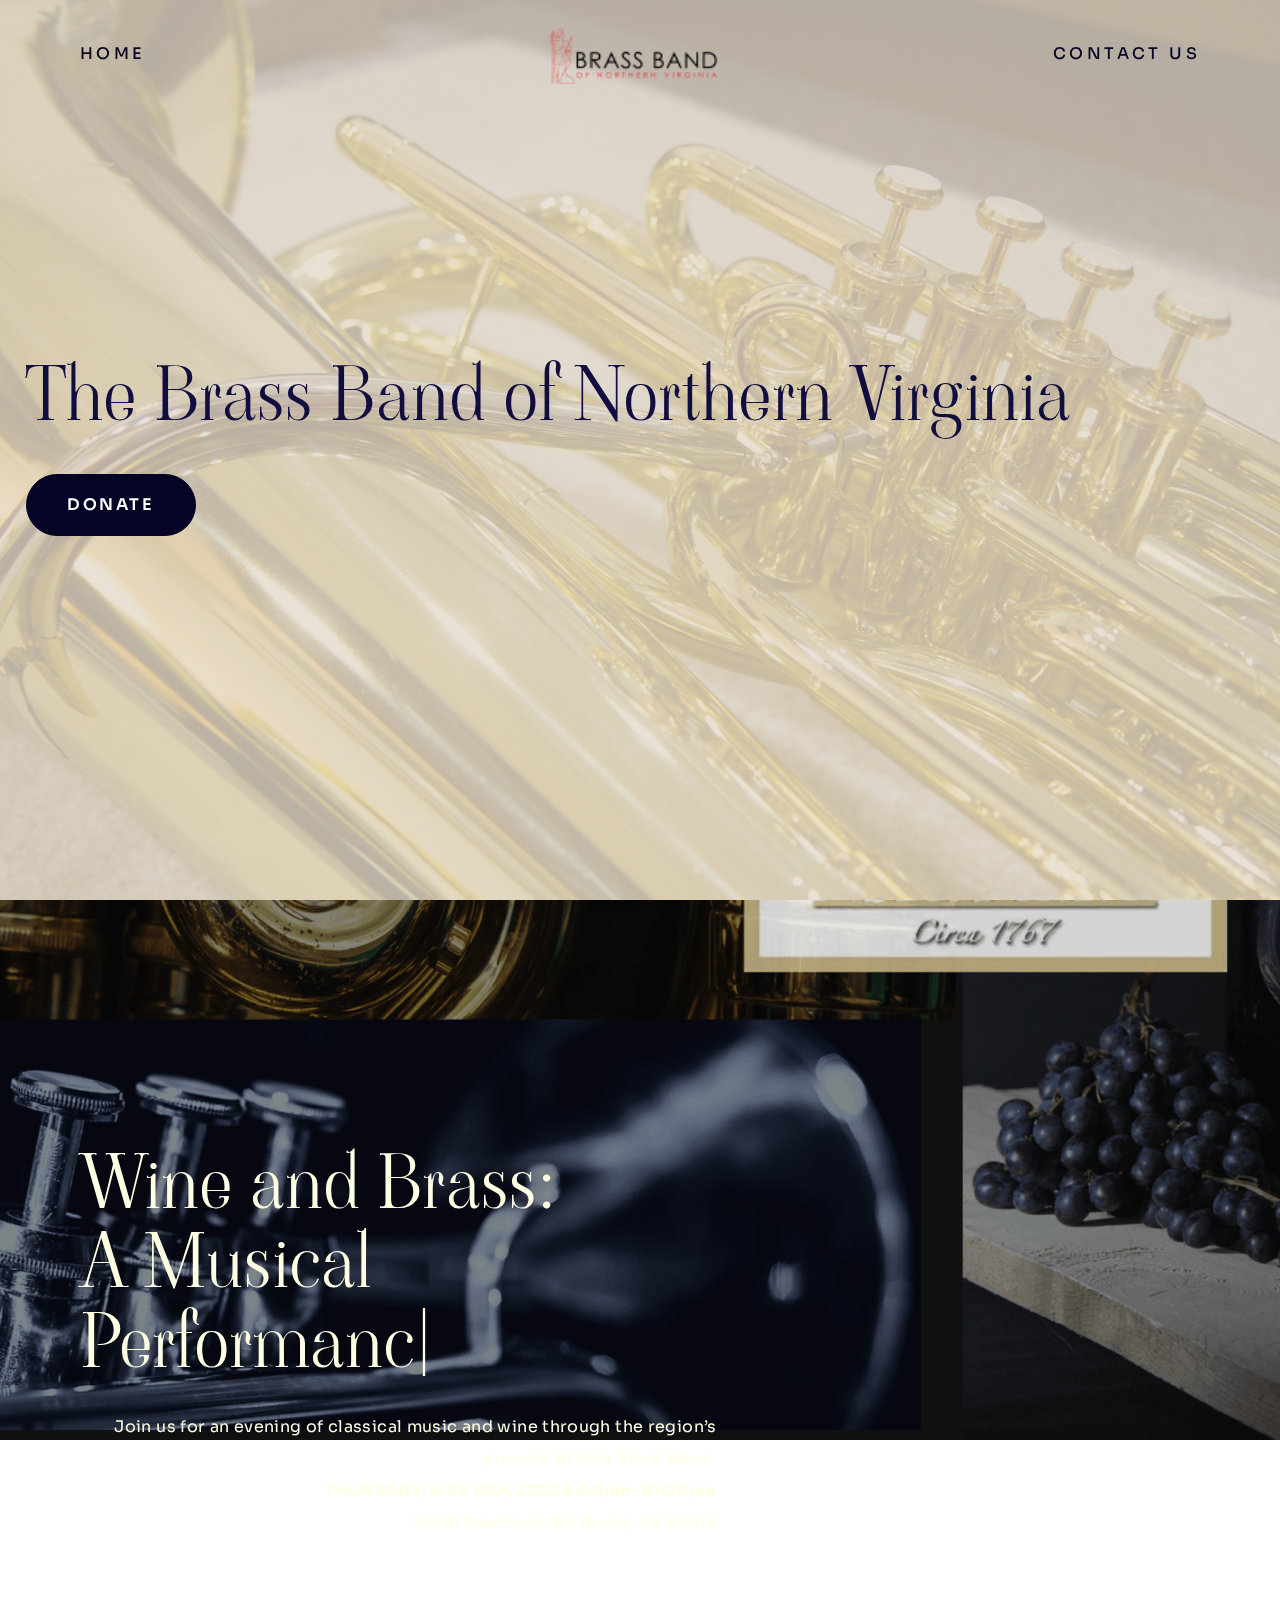
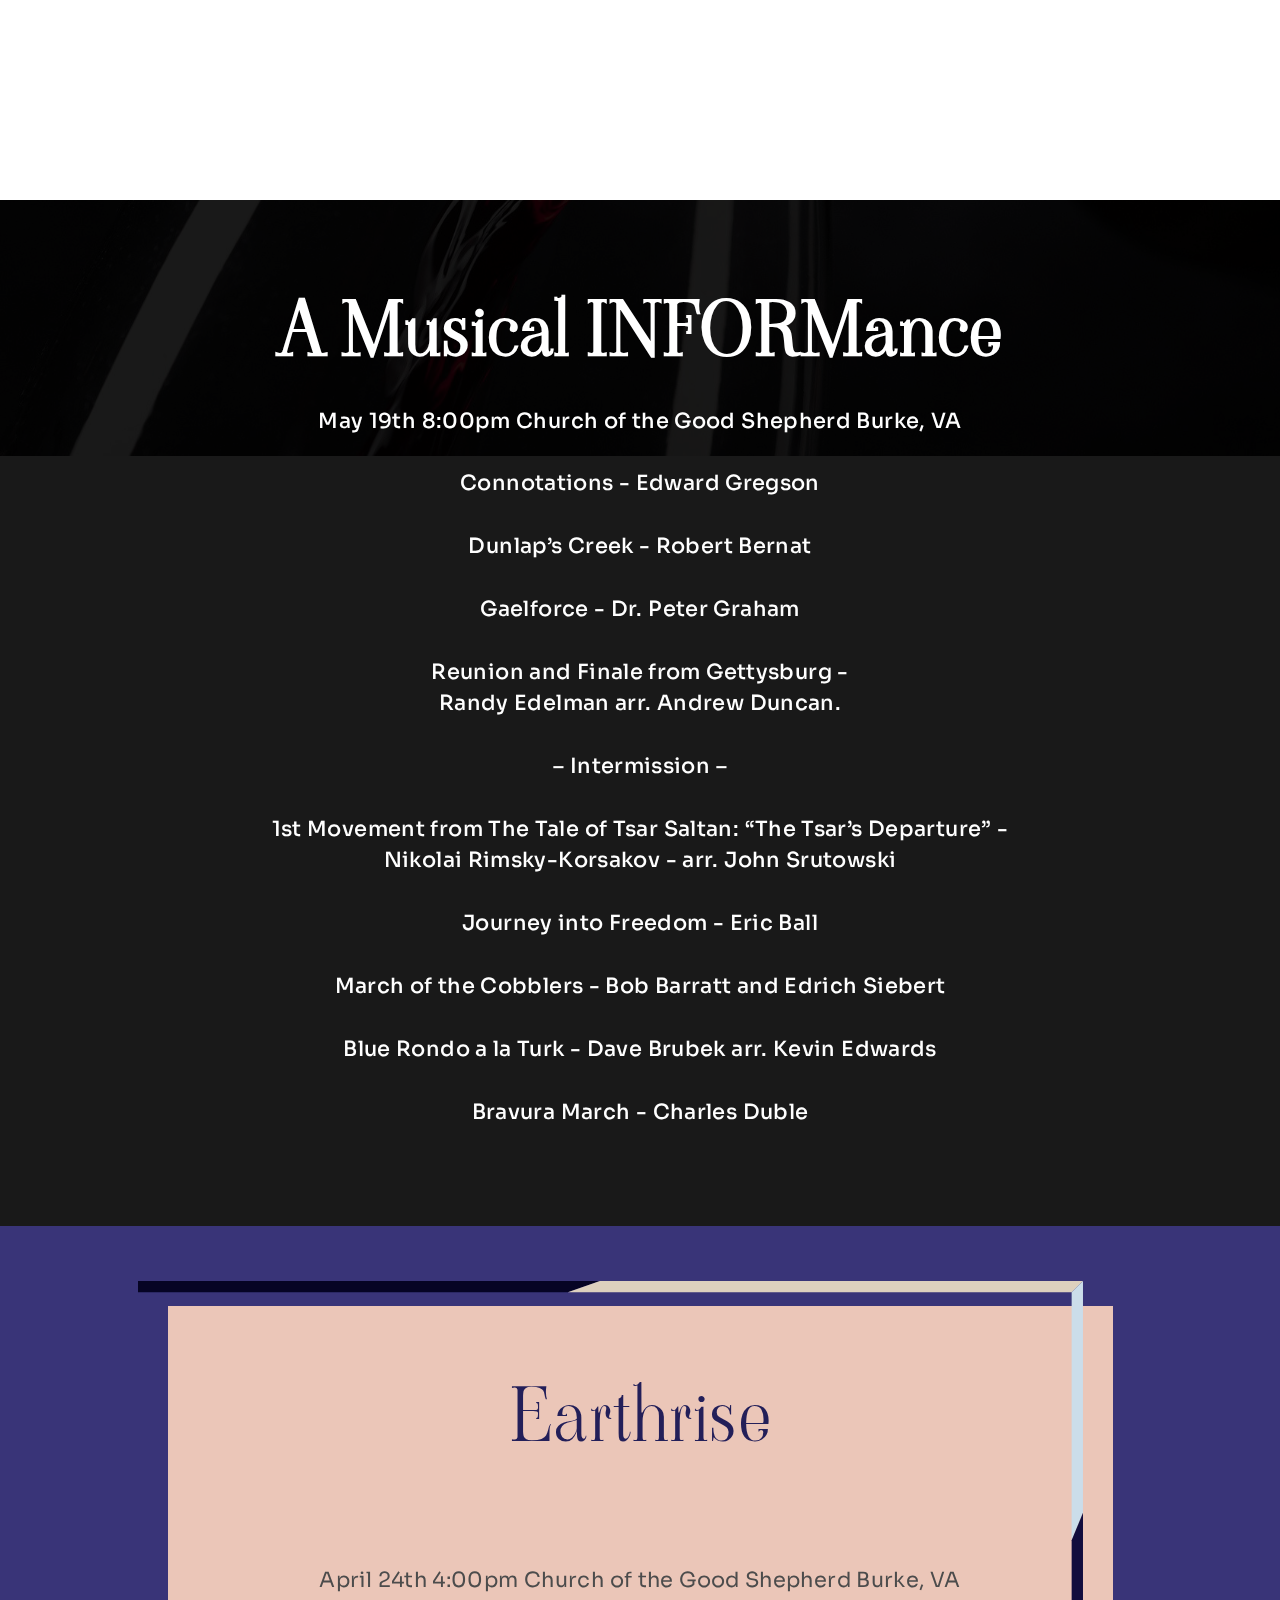
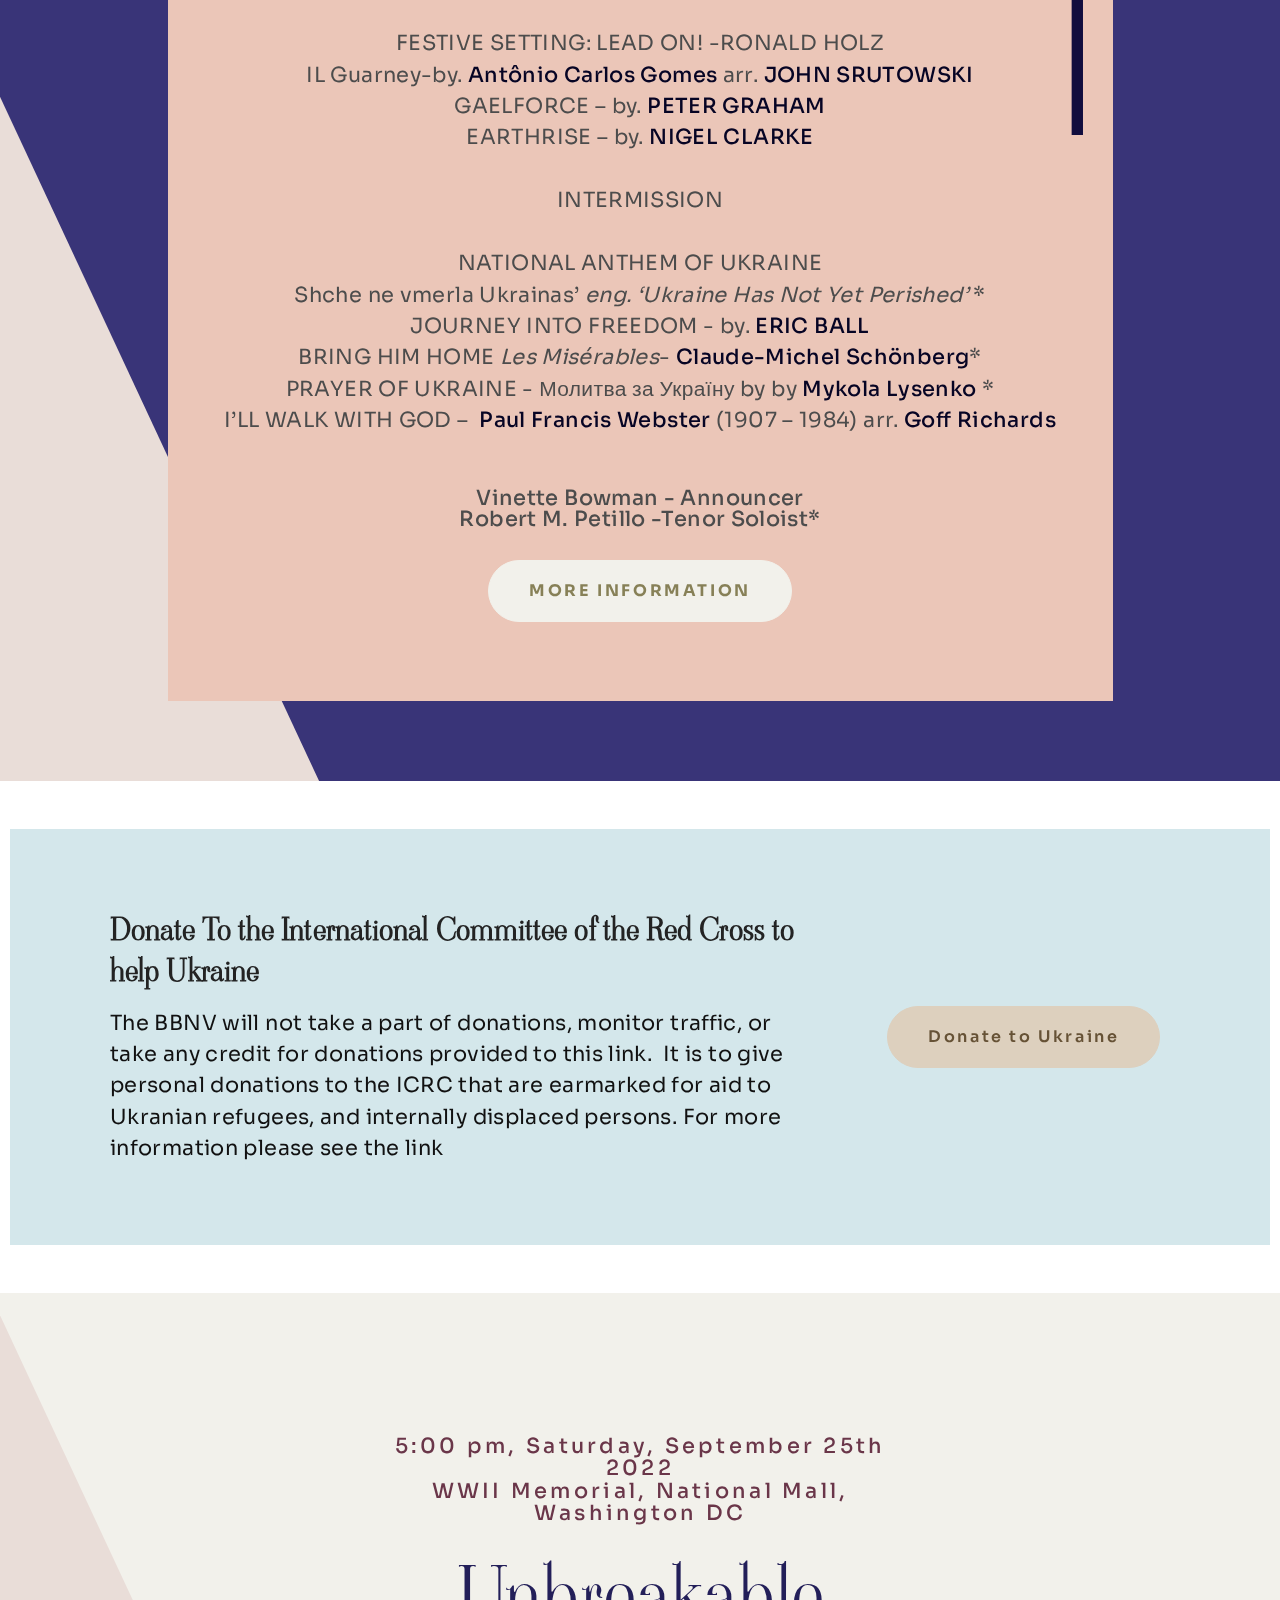
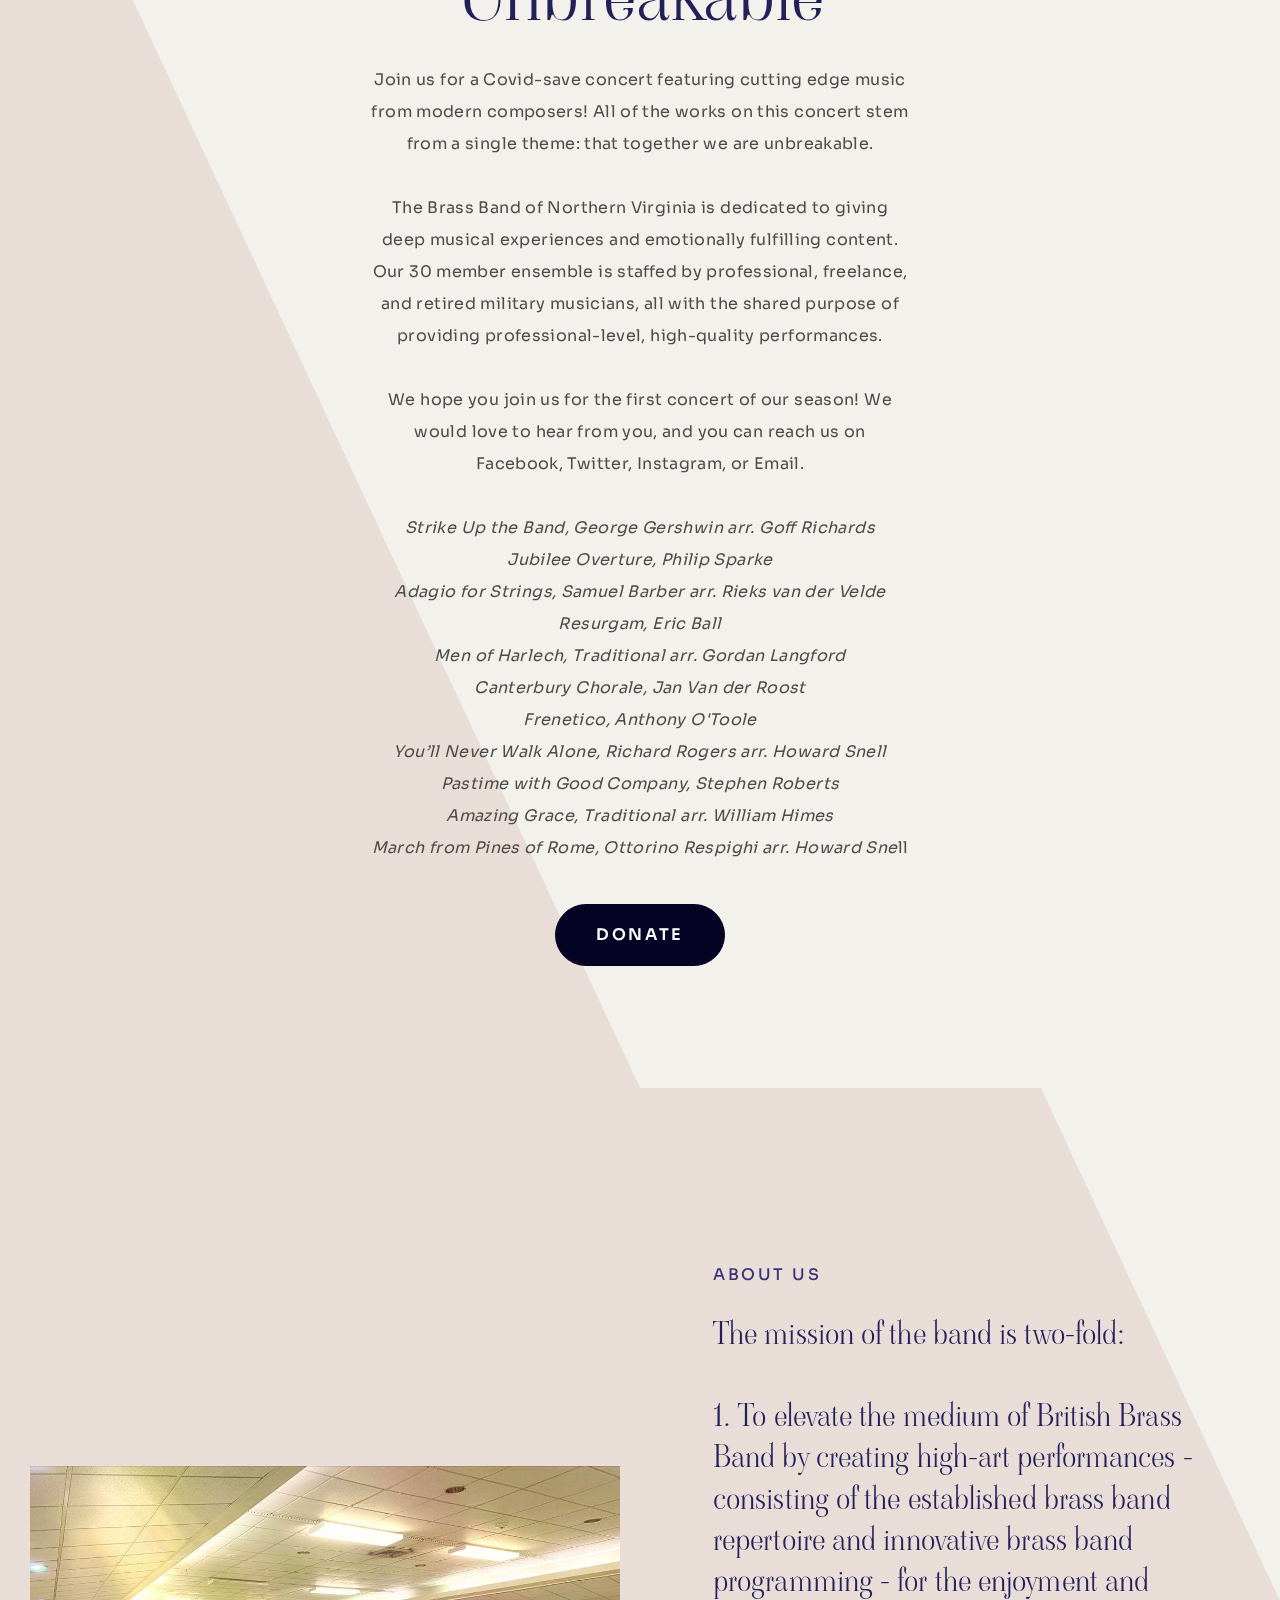
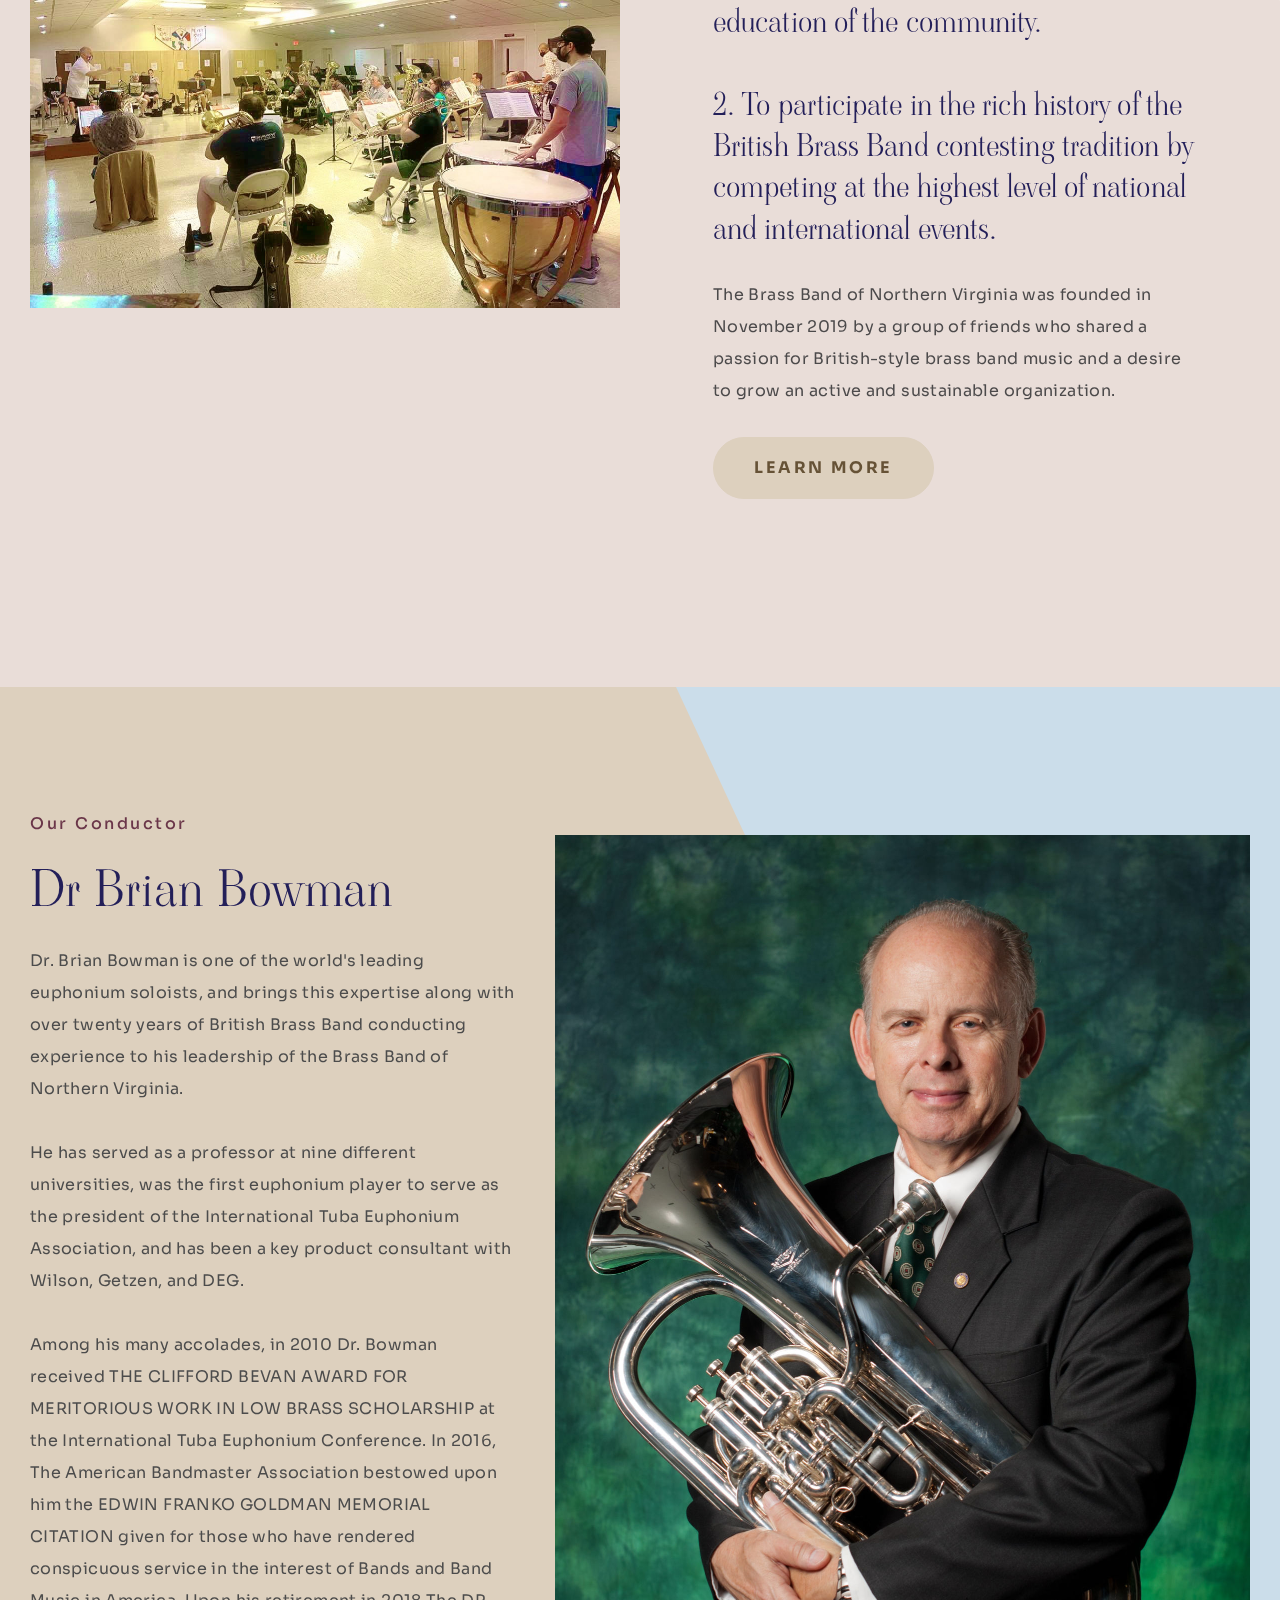
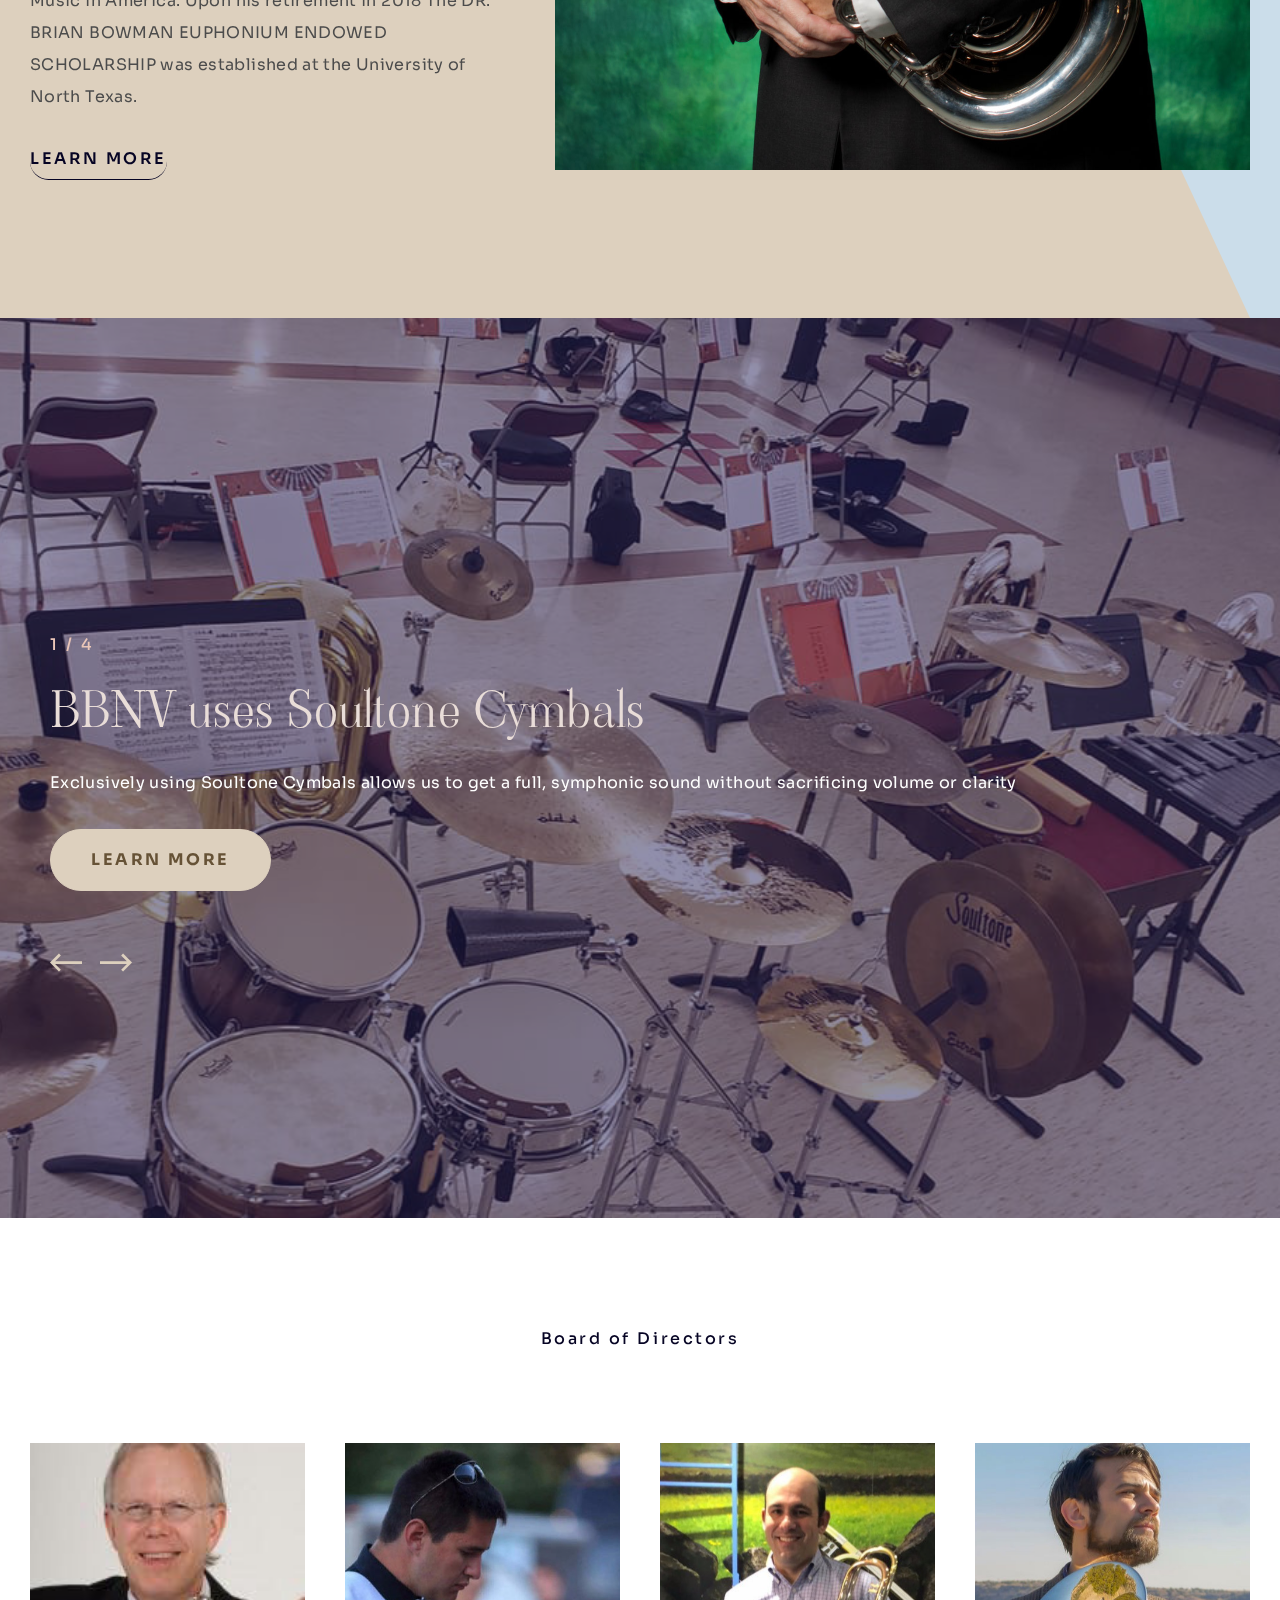
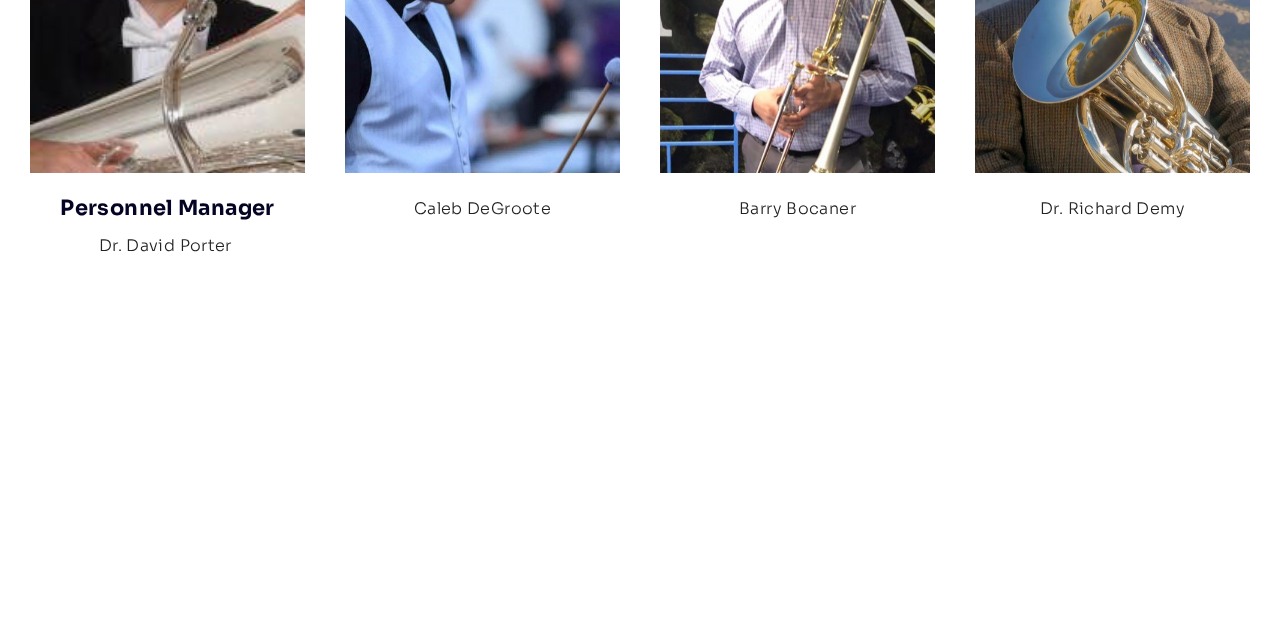
<file: index.html>
<!DOCTYPE html>
<html  >
<head>
  
  <meta charset="UTF-8">
  <meta http-equiv="X-UA-Compatible" content="IE=edge">
  
  <meta name="twitter:card" content="summary_large_image"/>
  <meta name="twitter:image:src" content="assets/images/index-meta.png">
  <meta property="og:image" content="assets/images/index-meta.png">
  <meta name="twitter:title" content="Brass Band of Northern Virginia">
  <meta name="viewport" content="width=device-width, initial-scale=1, minimum-scale=1">
  <link rel="shortcut icon" href="assets/images/bbnv-splash-128x128-1.png" type="image/x-icon">
  <meta name="description" content="The Brass Band of Northern Virginia was founded in November 2019 by a group of friends who shared a passion for British-style brass band music and a desire to grow an active and sustainable organization.">
  
  
  <title>Brass Band of Northern Virginia</title>
  <link rel="stylesheet" href="assets/web/assets/mobirise-icons2/mobirise2.css">
  <link rel="stylesheet" href="assets/web/assets/mobirise-icons/mobirise-icons.css">
  <link rel="stylesheet" href="assets/tether/tether.min.css">
  <link rel="stylesheet" href="assets/bootstrap/css/bootstrap.min.css">
  <link rel="stylesheet" href="assets/bootstrap/css/bootstrap-grid.min.css">
  <link rel="stylesheet" href="assets/bootstrap/css/bootstrap-reboot.min.css">
  <link rel="stylesheet" href="assets/shopping-cart/minicart-theme.css">
  <link rel="stylesheet" href="assets/dropdown/css/style.css">
  <link rel="stylesheet" href="assets/socicon/css/styles.css">
  <link rel="stylesheet" href="assets/theme/css/style.css">
  <link rel="preload" href="https://fonts.googleapis.com/css?family=Viaoda+Libre:400&display=swap" as="style" onload="this.onload=null;this.rel='stylesheet'">
  <noscript><link rel="stylesheet" href="https://fonts.googleapis.com/css?family=Viaoda+Libre:400&display=swap"></noscript>
  <link rel="preload" href="https://fonts.googleapis.com/css?family=Sora:100,200,300,400,500,600,700,800&display=swap" as="style" onload="this.onload=null;this.rel='stylesheet'">
  <noscript><link rel="stylesheet" href="https://fonts.googleapis.com/css?family=Sora:100,200,300,400,500,600,700,800&display=swap"></noscript>
  <link rel="preload" as="style" href="assets/mobirise/css/mbr-additional.css"><link rel="stylesheet" href="assets/mobirise/css/mbr-additional.css" type="text/css">
  
  
  
  
</head>
<body>
<script>var shopcartSettings = {"shopcart_top_offset":120,"side_offset":20,"site_width":1150,"shopcart_icon_color":"#FFFFFF","shopcart_back_color":"#000000","shopcart_icon_size":30,"sc_count_color":"#FFFFFF","sc_count_back_color":"#F97352","sc_count_size":12,"checkout_button":"Pay with <img src=\"assets/shopping-cart/paypal_btn.svg\" alt=\"PayPal\">","cartTitle":"Your Order:","popup_button":"Donate              "};</script>
  
  <section class="menu popup-btn-cards cid-sIF4yxuV69" once="menu" id="menu1-0">

    
    

    <nav class="navbar navbar-dropdown navbar-expand-lg">
        <div class="mbr-overlay" style="opacity: 1;"></div>

      <div class="collapse navbar-collapse" id="navbarSupportedContent">
            
        <div class="left-menu">
          <ul class="navbar-nav nav-dropdown" data-app-modern-menu="true"><li class="nav-item text-primary">
                  <a class="nav-link link text-primary display-4" href="http://www.brassbandofnorthernvirginia.com/">
                      HOME</a>
              </li></ul>
        </div>

        <div class="brand-container">
          <div class="navbar-brand">
              <span class="navbar-logo">
                  <a href="http://www.brassbandofnorthernvirginia.com/">
                      <img src="assets/images/index-meta-121x41.png" alt="" style="height: 3.8rem;">
                  </a>
              </span>
              <span class="navbar-caption-wrap"><a class="navbar-caption display-5" href="#"></a></span>
          </div>
        </div>

        <div class="right-menu">
          <ul class="navbar-nav nav-dropdown" data-app-modern-menu="true"><li class="nav-item text-primary">
                <a class="nav-link link text-primary display-4" href="mailto:brassbandofnorthernvirginia@gmail.com">
                    CONTACT US</a>
            </li></ul>
        </div>
      </div>

          <button class="navbar-toggler" type="button" data-toggle="collapse" data-target="#navbarSupportedContent" aria-controls="navbarNavAltMarkup" aria-expanded="false" aria-label="Toggle navigation">
            <div class="hamburger">
                <span></span>
                <span></span>
                <span></span>
                <span></span>
            </div>
          </button>
    </nav>

</section>

<section class="header2 cid-sIF4Dp33Sg mbr-fullscreen mbr-parallax-background" id="header2-2">

    
    <div class="mbr-overlay"></div>
    <div class="container">
        <div class="row">
            <div class="content-wrap">
                <h1 class="mbr-section-title mbr-fonts-style mb-4 display-1">The Brass Band of Northern Virginia</h1>
                

                <div class="mbr-section-btn"><a class="btn btn-primary display-4" href="https://www.paypal.com/cgi-bin/webscr?business=richard%40demymusic.com&cmd=_donations&item_name=Donate&item_number=Brass%20Band%20of%20Northern%20Virginia&currency_code=USD" target="_blank">DONATE</a></div>
            </div>
        </div>
    </div>
</section>

<section class="header1 cid-t5GvcNTU8h mbr-fullscreen mbr-parallax-background" id="header1-m">

    

    
    <div class="container-fluid">  
        <div class="row">
            <div class="col-md-7">
                <div class="typed-text display-1">
                    <span class="mbr-section-title mbr-fonts-style mbr-light display-1">Wine and Brass:<br> A Musical</span>
                    <span>
                      <span class="animated-element" data-word1="Performance" data-word2="Presentation" data-word3="INFORMance" data-speed="41">
                      </span>
                    </span>
                </div>
                <p class="mbr-section-text mbr-fonts-style mbr-regular display-4">Join us for an evening of classical music and wine through the region’s premier British Brass Band<strong>&nbsp;&nbsp;</strong><br><strong>THURSDAY, MAY 19th, 2022 8:00pm-10:00pm</strong><br><strong>&nbsp;</strong>9350 Braddock Rd, Burke, VA 22015<br><strong>
                </strong></p>
              <div id="eventbrite-widget-container-331631718397"></div>

<script src="https://www.eventbrite.com/static/widgets/eb_widgets.js"></script>

<script type="text/javascript">
    var exampleCallback = function() {
        console.log('Order complete!');
    };

    window.EBWidgets.createWidget({
        // Required
        widgetType: 'checkout',
        eventId: '331631718397',
        iframeContainerId: 'eventbrite-widget-container-331631718397',

        // Optional
        iframeContainerHeight: 425,  // Widget height in pixels. Defaults to a minimum of 425px if not provided
        onOrderComplete: exampleCallback  // Method called when an order has successfully completed
    });
</script>

            </div>
        </div>
    </div>
    
</section>

<section class="content6 cid-t6iCb4vZie mbr-parallax-background" id="content06-p">

    

    <div class="mbr-overlay" style="opacity: 0.9; background-color: rgb(0, 0, 0);">
    </div>
    <div class="container">
        <div class="row justify-content-center">


            <div class="card col-12 col-md-12 col-lg-8">
                <div class="card-wrapper">
                    <div class="card-box ">


                        <h4 class="card-title align-center mbr-semibold pb-4 mbr-white mbr-fonts-style display-1">
                            <strong>A Musical INFORMance</strong></h4>
                        <p class="mbr-text pb-2 mbr-semibold align-left mbr-white mbr-fonts-style display-7">May 19th 8:00pm Church of the Good Shepherd Burke, VA<br><br>Connotations - Edward Gregson<br>
<br>Dunlap’s Creek - Robert Bernat<br>
<br>Gaelforce - Dr. Peter Graham<br>
<br>Reunion and Finale from Gettysburg -<br> Randy Edelman    arr. Andrew Duncan.
<br>
<br>– Intermission –
<br>
<br>1st Movement from The Tale of Tsar Saltan:&nbsp;“The Tsar’s Departure” - <br>Nikolai Rimsky-Korsakov - arr. John Srutowski<br>
<br>Journey into Freedom - Eric Ball<br>
<br>March of the Cobblers - Bob Barratt and Edrich Siebert<br>
<br>Blue Rondo a la Turk - Dave Brubek    arr. Kevin Edwards<br>
<br>Bravura March - Charles Duble<br></p>

                        


                    </div>

                </div>
            </div>



        </div>
    </div>
</section>

<section class="content3 cid-t3Shdznvxo" id="content3-c">

    
<div class="mbr-overlay col-md-5">
    </div>
<div class="container">  
         <div class="row justify-content-center">
            <div class="col-md-9 text-wrapper"> 
                <div class="svg-wrapper"></div>
                  <h2 class="mbr-section-title mbr-fonts-style align-center mbr-regular mb-4 display-1">Earthrise<br><br></h2>
                 <p class="mbr-section-text mbr-fonts-style align-center mbr-regular mb-4 display-7">April 24th 4:00pm Church of the Good Shepherd Burke, VA<br><br>FESTIVE SETTING: LEAD ON! -RONALD HOLZ<br>IL Guarney-by. <a href="https://en.wikipedia.org/wiki/Ant%C3%B4nio_Carlos_Gomes" class="text-primary">Antônio Carlos Gomes</a> arr. <a href="https://johnsrutowskimusic.webs.com/contact.htm" class="text-primary">JOHN SRUTOWSKI</a><br>GAELFORCE – by. <a href="https://en.wikipedia.org/wiki/Peter_Graham_(composer)" class="text-primary">PETER GRAHAM</a><br>EARTHRISE – by. <a href="https://en.wikipedia.org/wiki/Nigel_Clarke_(composer)" class="text-primary">NIGEL CLARKE</a><br><br>INTERMISSION<br><br>NATIONAL ANTHEM OF UKRAINE<br>Shche ne vmerla Ukrainas’ <em>eng. ‘Ukraine Has Not Yet Perished’ </em>*<br>JOURNEY INTO FREEDOM - by. <a href="https://en.wikipedia.org/wiki/Eric_Ball_(composer)" class="text-primary">ERIC BALL</a><br>BRING HIM HOME <em>Les Misérables</em>- <a href="https://en.wikipedia.org/wiki/Claude-Michel_Sch%C3%B6nberg" class="text-primary">Claude-Michel Schönberg</a>*<br>PRAYER OF UKRAINE -&nbsp;Молитва за Україну by&nbsp;by <a href="https://en.wikipedia.org/wiki/Mykola_Lysenko" class="text-primary">Mykola Lysenko</a>&nbsp;*<br>I’LL WALK WITH GOD –&nbsp;&nbsp;<a href="https://en.wikipedia.org/wiki/Paul_Francis_Webster" class="text-primary">Paul Francis Webster </a>(1907 – 1984) arr.&nbsp;<a href="https://en.wikipedia.org/wiki/Goff_Richards" class="text-primary">Goff Richards</a><br></p>
                 <h5 class="section-subtitle mbr-fonts-style align-center mbr-semibold display-7"><p><br>Vinette Bowman  - Announcer
</p><p>Robert M. Petillo -Tenor Soloist*</p></h5>
                <div class="mbr-section-btn align-center"><a class="btn btn-lg btn-secondary display-4" href="earthrise.html#content1-g">MORE INFORMATION</a></div>
                </div>
            </div>
        </div>
</section>

<section class="content2 cid-t3SCUXfJKk" id="content2-l">

    

    

    <div class="container">
        <div class="row content-row align-items-center">
            <div class="col-md-12 col-lg-8">
                <h1 class="mbr-section-title mbr-fonts-style mb-3 mbr-bold display-5">
                    Donate To the International Committee of the Red Cross to help Ukraine<br></h1>
                <p class="mbr-text mbr-black mbr-regular mbr-light mbr-fonts-style display-7">The BBNV will not take a part of donations, monitor traffic, or take any credit for donations provided to this link.&nbsp; It is to give personal donations to the ICRC that are earmarked for aid to Ukranian refugees, and internally displaced persons. For more information please see the link</p>
            </div>
            <div class="col-md-12 col-lg-4">
                <div class="mbr-section-btn align-right"><a class="btn btn-info btn-md display-4" href="https://www.icrc.org/en/donate/ukraine">Donate to Ukraine</a></div>
            </div>

        </div>
    </div>
</section>

<section class="content1 cid-sJ8eLoOiie" id="content1-a">
    

 <div class="mbr-overlay col-md-6">
    </div>

    <div class="container-fluid">
        <div class="row justify-content-center">
            <div class="col-12 col-md-6">
                     <h5 class="mbr-section-subtitle mbr-fonts-style align-center mb-4 mt-4 display-7">5:00 pm, Saturday, September 25th 2022<div>WWII Memorial, National Mall, Washington DC</div></h5>
                     <h4 class="mbr-fonts-style title-text align-center mbr-regular mb-4 display-1"> Unbreakable</h4>
                     <h5 class="mbr-fonts-style align-center section-text mb-4 mbr-regular display-4">Join us for a Covid-save concert featuring cutting edge music from modern composers! All of the works on this concert stem from a single theme: that together we are unbreakable.<div><br></div><div>The Brass Band of Northern Virginia is dedicated to giving deep musical experiences and emotionally fulfilling content. Our 30 member ensemble is staffed by professional, freelance, and retired military musicians, all with the shared purpose of providing professional-level, high-quality performances.</div><div><br></div><div>We hope you join us for the first concert of our season! We would love to hear from you, and you can reach us on Facebook, Twitter, Instagram, or Email.<br><br><div><em>Strike Up the Band, George Gershwin arr. Goff Richards
</em></div><div><em>Jubilee Overture, Philip Sparke
</em></div><div><em>Adagio for Strings, Samuel Barber arr. Rieks van der Velde
</em></div><div><em>Resurgam, Eric Ball
</em></div><div><em>Men of Harlech, Traditional arr. Gordan Langford
</em></div><div><em>Canterbury Chorale, Jan Van der Roost
</em></div><div><em>Frenetico, Anthony O'Toole
</em></div><div><em>You’ll Never Walk Alone, Richard Rogers arr. Howard Snell
</em></div><div><em>Pastime with Good Company, Stephen Roberts
</em></div><div><em>Amazing Grace, Traditional arr. William Himes
</em></div><div><em>March from Pines of Rome, Ottorino Respighi arr. Howard Sne</em>ll</div></div></h5>
                     <div class="mbr-section-btn align-center"><a class="btn btn-primary display-4" href="data:application/json,%7B%22type%22%3A%22_donations%22%2C%22item_name%22%3A%22Brass%20Band%20of%20Northern%20Virginia%22%2C%22email%22%3A%22richard%40demymusic.com%22%2C%22price%22%3A%22Donation%22%2C%22oldPrice%22%3A%22%22%2C%22currency_code%22%3A%22USD%22%2C%22description%22%3A%22Donate%20to%20the%20Brass%20Band%20of%20Northern%20Virginia!%22%2C%22images%22%3A%5B%22assets%2Fimages%2Fbbnv%2520splash-1080x1080.png%22%5D%2C%22option1%22%3Anull%2C%22option2%22%3Anull%2C%22option3%22%3Anull%2C%22allPrice%22%3A%22%22%2C%22variants1%22%3Anull%2C%22variants2%22%3Anull%2C%22variants3%22%3Anull%7D" target="_blank">DONATE</a></div>
                    </div>
           </div>
    </div>
</section>

<section class="header3 cid-sIF4E5MD7R" id="header3-3">
    
 <div class="mbr-overlay col-md-9">
    </div>
  <div class="container">  
         <div class="row align-items-center">
            <div class="col-12 col-lg-6">
                <div class="image-wrapper">
                    <img src="assets/images/232981137-10114665240123265-6830870631599060914-n-1125x844.jpg" alt="">
                </div>
            </div>
            <div class="col-12 col-lg-6">
                <div class="text-wrapper align-left">
                   <h3 class="mbr-section-subtitle mbr-fonts-style align-left mb-4 display-4">
                         ABOUT US
                    </h3>
                    <p class="section-subtext mbr-fonts-style align-left mb-4 display-5">The mission of the band is two-fold:<br>
<br>1. To elevate the medium of British Brass Band by creating high-art performances - consisting of the established brass band repertoire and innovative brass band programming - for the enjoyment and education of the community.<br>
<br>2. To participate in the rich history of the British Brass Band contesting tradition by competing at the highest level of national and international events.</p>
                    <p class="mbr-text mbr-fonts-style align-left mbr-regular display-4">The Brass Band of Northern Virginia was founded in November 2019 by a group of friends who shared a passion for British-style brass band music and a desire to grow an active and sustainable organization.</p>
                <div class="mbr-section-btn align-left"><a class="btn btn-lg btn-info display-4" href="http://www.brassbandofnorthernvirginia.com/">LEARN MORE</a></div>
                    </div>
                </div>
            </div>
        </div>
</section>

<section class="content2 cid-sIFc3sjQ3c" id="content2-9">
    
 <div class="mbr-overlay col-md-8">
    </div>
  <div class="container">  
         <div class="row align-items-center">
             <div class="col-12 col-lg-7">
                <div class="image-wrapper">
                    <img src="assets/images/e6fb44-8ed7889a803d447e998fdcb441316a55-mv2-d-2497-3357-s-4-2-1390x1869.jpg" alt="">
                </div>
            </div>
            <div class="col-12 col-lg-5">
                <div class="text-wrapper align-left">
                    <h3 class="mbr-section-subtitle mbr-fonts-style align-left mb-4 display-4">Our Conductor</h3>
                    <p class="section-subtext mbr-fonts-style align-left mbr-regular mb-4 display-2">Dr Brian Bowman</p>
                    <p class="mbr-text mbr-fonts-style align-left mbr-regular display-4">Dr. Brian Bowman is one of the world's leading euphonium soloists, and brings this expertise along with over twenty years of British Brass Band conducting experience to his leadership of the Brass Band of Northern Virginia.
<br>
<br>He has served as a professor at nine different universities, was the first euphonium player to serve as the president of the International Tuba Euphonium Association, and has been a key product consultant with Wilson, Getzen, and DEG.
<br>
<br>Among his many accolades, in 2010 Dr. Bowman received THE CLIFFORD BEVAN AWARD FOR MERITORIOUS WORK IN LOW BRASS SCHOLARSHIP at the International Tuba Euphonium Conference. In 2016, The American Bandmaster Association bestowed upon him the EDWIN FRANKO GOLDMAN MEMORIAL CITATION given for those who have rendered conspicuous service in the interest of Bands and Band Music in America. Upon his retirement in 2018 The DR. BRIAN BOWMAN EUPHONIUM ENDOWED SCHOLARSHIP was established at the University of North Texas.</p>
                <div class="mbr-section-btn align-left"><a class="btn btn-primary-outline display-4" href="https://www.willsonbandinstruments.com/Artists/Brian/Bowman">LEARN MORE</a></div>
                </div>
               </div>
            </div>
        </div>
</section>

<section class="slider1 cid-sIF8GA5R15 mbr-fullscreen" id="slider1-7">
    
    <div class="carousel slide carousel-fade" id="t6iHlsEuQw" data-interval="5000">
       
               
        <div class="carousel-inner">
            
            <div class="carousel-item slider-image item active">
              <div class="item-wrapper">
                    <img class="d-block w-100" src="assets/images/240897280-10104572116548662-6440858524712297239-n-1316x640.jpg" data-slide-to="1">
                    <div class="mbr-overlay" style="opacity: 0.5; background-color: rgb(35, 31, 89);">
                    </div>
                    <div class="carousel-caption">
                        <h2 class="mbr-section-subtitle mbr-fonts-style display-4">1 / 4</h2>
                        <h5 class="slider-subtitle mbr-fonts-style mbr-regular display-2">
                           BBNV uses Soultone Cymbals</h5>
                        <p class="mbr-section-text mbr-fonts-style caption-text mbr-regular display-4">Exclusively using Soultone Cymbals allows us to get a full, symphonic sound without sacrificing volume or clarity<br></p>
                        <div class="mbr-section-btn"><a class="btn btn-lg btn-info display-4" href="https://www.soultonecymbals.com/" target="_blank">LEARN MORE</a></div>  
                  </div>
             </div>
           </div>
            
            
            <div class="carousel-item slider-image item">
                <div class="item-wrapper">
                    <img class="d-block w-100" src="assets/images/mbr-1920x1280.jpg" data-slide-to="2">
                    <div class="mbr-overlay" style="opacity: 0.5; background-color: rgb(35, 31, 89);">
                    </div>
                    <div class="carousel-caption">
                       <h2 class="mbr-section-subtitle mbr-fonts-style display-4">2 / 4</h2>
                        <h5 class="slider-subtitle mbr-fonts-style mbr-regular display-2">
                        An Orchestral Sound, With Only Brass And Percussion</h5>
                        <p class="mbr-section-text mbr-fonts-style caption-text mbr-regular display-4"><br><br></p>
                         <div class="mbr-section-btn"><a class="btn btn-info btn-lg display-4" href="http://www.uky.edu/~nabba98/nabba/history.html#:~:text=The%20brass%20band%20dates%20back,preoccupied%20during%20their%20leisure%20time." target="_blank">LEARN MORE</a></div> 
                     </div>
                </div>
            </div><div class="carousel-item slider-image item">
                <div class="item-wrapper">
                    <img class="d-block w-100" src="assets/images/calendar-meta-1920x1280.jpg" data-slide-to="3">
                    <div class="mbr-overlay" style="opacity: 0.5; background-color: rgb(35, 31, 89);">
                    </div>
                    <div class="carousel-caption">
                        <h2 class="mbr-section-subtitle mbr-fonts-style display-4">3 / 4</h2>
                        <h5 class="slider-subtitle mbr-fonts-style mbr-regular display-2">Traditional British Brass Band Instrumentation<br></h5>
                        <p class="mbr-section-text mbr-fonts-style caption-text mbr-regular display-4">Unlike many brass bands in the United States, the Brass Band of Northern Virginia stays true to the composer's intent by utilizing traditional instrumentation, including cornets, tenor horns, and two different types of tubas.<br></p>
                         <div class="mbr-section-btn"><a class="btn btn-info btn-lg display-4" href="https://en.wikipedia.org/wiki/Tenor_horn">LEARN MORE</a></div> 

                    </div>
                </div>
            </div><div class="carousel-item slider-image item">
                <div class="item-wrapper">
                    <img class="d-block w-100" src="assets/images/mbr-1316x877.jpg" data-slide-to="4">
                    <div class="mbr-overlay" style="opacity: 0.5; background-color: rgb(35, 31, 89);">
                    </div>
                    <div class="carousel-caption">
                        <h2 class="mbr-section-subtitle mbr-fonts-style display-4">4 / 4</h2>
                        <h5 class="slider-subtitle mbr-fonts-style mbr-regular display-2">2020 BBNV was awarded "Most Entertaining Program" <br>in our first international contest</h5>
                        <p class="mbr-section-text mbr-fonts-style caption-text mbr-regular display-4"><br><br></p>
                         <div class="mbr-section-btn"><a class="btn btn-info btn-lg display-4" href="https://youtu.be/3JCYA8pBxkI?t=4227">LEARN MORE</a></div> 

                    </div>
                </div>
            </div>
        </div>
 <a class="carousel-control carousel-control-prev" role="button" data-slide="prev" href="#t6iHlsEuQw">
            <span class="mobi-mbri mobi-mbri-left" aria-hidden="true"></span>
            <span class="sr-only">Previous</span>
        </a>
        <a class="carousel-control carousel-control-next" role="button" data-slide="next" href="#t6iHlsEuQw">
            <span class="mobi-mbri mobi-mbri-right" aria-hidden="true"></span>
            <span class="sr-only">Next</span>
        </a>
    </div>
</section>

<section class="team firmm4_team cid-sIFaZJyek5" id="team-8">

    

    

    <div class="container">
        <div class="row">
            <div class="col-12 title_block">
                <h4 class="mbr-section-subtitle mbr-fonts-style align-center display-4">Board of Directors</h4>
                <h3 class="mbr-section-title mbr-fonts-style align-center mb-0 display-2"></h3>
            </div>
            
            <div class="item features-image col-12 col-lg-3 col-md-6 col-sm-6 active">
                <div class="item-wrapper text-center">
                        <div class="item-img">
                            <img src="assets/images/31071099-10215527895092536-7348549260604795797-n-175x262.jpg" alt="" data-slide-to="0" data-bs-slide-to="0">
                            <div class="social_block">
                                
                                
                            <a href="#" target="_blank" class="iconfont-wrapper">
                                    <span class="mbr-iconfont socicon-facebook socicon"></span>
                                </a><a href="mailto:wdavep@aol.com" class="iconfont-wrapper">
                                    <span class="mbr-iconfont mobi-mbri-letter mobi-mbri"></span>
                                </a></div>
                        </div>
                        <h5 class="card-title mbr-fonts-style display-7"><strong>Personnel&nbsp;Manager</strong></h5>
                        <p class="card-text mbr-fonts-style display-4">Dr. David Porter&nbsp;</p>
                </div>
            </div><div class="item features-image col-12 col-lg-3 col-md-6 col-sm-6">
                <div class="item-wrapper text-center">
                        <div class="item-img">
                            <img src="assets/images/83926325-238330237197115-7114553303656038400-n-510x765.jpeg" alt="" data-slide-to="1" data-bs-slide-to="1">
                            <div class="social_block">
                            
                                <a href="https://www.facebook.com/caleb.r.degroote" target="_blank" class="iconfont-wrapper">
                                    <span class="mbr-iconfont socicon-facebook socicon"></span>
                                </a><a href="mailto:caleb.degroote@gmail.com" class="iconfont-wrapper">
                                    <span class="mbr-iconfont mobi-mbri-letter mobi-mbri"></span>
                                </a></div>
                        </div>
                        <h5 class="card-title mbr-fonts-style display-7"></h5>
                        <p class="card-text mbr-fonts-style display-4">Caleb DeGroote</p>
                </div>
            </div><div class="item features-image col-12 col-lg-3 col-md-6 col-sm-6">
                <div class="item-wrapper text-center">
                        <div class="item-img">
                            <img src="assets/images/51390270-10156967988268607-8683707154139447296-o-1-550x825.jpeg" alt="" data-slide-to="1" data-bs-slide-to="1">
                            <div class="social_block">
                            
                                <a href="https://www.facebook.com/barryb" target="_blank" class="iconfont-wrapper">
                                    <span class="mbr-iconfont socicon-facebook socicon"></span>
                                </a><a href="mailto:barry@bocaner.net" class="iconfont-wrapper">
                                    <span class="mbr-iconfont mobi-mbri-letter mobi-mbri"></span>
                                </a></div>
                        </div>
                        <h5 class="card-title mbr-fonts-style display-7"></h5>
                        <p class="card-text mbr-fonts-style display-4">Barry Bocaner</p>
                </div>
            </div><div class="item features-image col-12 col-lg-3 col-md-6 col-sm-6">
                <div class="item-wrapper text-center">
                        <div class="item-img">
                            <img src="assets/images/p1010831-550x825.jpeg" alt="" data-slide-to="2" data-bs-slide-to="2">
                            <div class="social_block">
                            
                                <a href="https://www.facebook.com/RichardDemyMusic" target="_blank" class="iconfont-wrapper">
                                    <span class="mbr-iconfont socicon-facebook socicon"></span>
                                </a><a href="mailto:info@demymusic.com" class="iconfont-wrapper">
                                    <span class="mbr-iconfont mobi-mbri-letter mobi-mbri"></span>
                                </a></div>
                        </div>
                        <h5 class="card-title mbr-fonts-style display-7"></h5>
                        <p class="card-text mbr-fonts-style display-4">Dr. Richard Demy</p>
                </div>
            </div>
        </div>
    </div>
</section>

<section class="footer1 cid-sIF4HIAajt mbr-reveal" once="footers" id="footer1-6">

    

    

    <div class="container">
        <div class="footer-container">
                <div class="row align-left menu-container">
            
            <div class="col-lg-3 col-6">
                <ul class="mbr-fonts-style mbr-list align-left display-4">   
                  <li><br></li> 
              </ul>
             </div>    
            <div class="col-lg-3 col-6">
                <ul class="mbr-fonts-style mbr-list align-left display-4">
                  <li><br></li>
                </ul>
            </div>
            
            
  
        </div>
        
                <div class="row align-center">
                    <div class="col-12 col-md-5 copyright-section align-left">   
                        <hr class="line">
                        <p class="mbr-fonts-style mbr-text mobirise-rights mbr-semibold display-4"> All rights reserved
                      </p>
                    </div>
                    
                    <div class="col-md-2 offset-md-0 col-6 offset-3 logo-section align-center">
                          <a href="#">
                            <img src="assets/images/index-meta-121x41.png" alt="" style="width: 100%;">
                          </a>
                    </div>
                    
                    <div class="col-12 col-md-5 social-section align-right"> 
                        <div class="social-media">
                             <ul>
                   <li>
                       <a class="icon-transition" href="https://www.facebook.com/brassbandnorthernva">
                           <span class="mbr-iconfont socicon-facebook socicon"></span>
                       </a>
                   </li>
                   <li>
                       <a class="icon-transition" href="mailto:brassbandofnorthernvirginia@gmail.com">
                           <span class="mbr-iconfont mobi-mbri-letter mobi-mbri"></span>
                       </a>
                   </li>
                   <li>
                       <a class="icon-transition" href="tel:703 862 6157">
                           <span class="mbr-iconfont mobi-mbri-phone mobi-mbri"></span>
                       </a>
                   </li>
                   <li>
                       <a class="icon-transition" href="https://www.youtube.com/channel/UCSnXYLA-IODG3gp6eOZlEzQ" target="_blank">
                           <span class="mbr-iconfont socicon-youtube socicon"></span>
                       </a>
                   </li>
                   
                 </ul>
                        </div>
                        <hr class="line">
                        <p class="mbr-fonts-style mbr-text mobirise-rights mbr-semibold display-4">2021 Brass Band of Northern Virginia</p>
                </div>
                    

                 </div>
           </div>
    </div>
</section>


<script src="assets/web/assets/jquery/jquery.min.js"></script>
  <script src="assets/popper/popper.min.js"></script>
  <script src="assets/tether/tether.min.js"></script>
  <script src="assets/bootstrap/js/bootstrap.min.js"></script>
  <script src="assets/Typed/typed.min.js"></script>
  <script src="assets/smoothscroll/smooth-scroll.js"></script>
  <script src="assets/shopping-cart/minicart.js"></script>
  <script src="assets/shopping-cart/jquery.easing.min.js"></script>
  <script src="assets/shopping-cart/minicart-customizer.js"></script>
  <script src="assets/dropdown/js/nav-dropdown.js"></script>
  <script src="assets/dropdown/js/navbar-dropdown.js"></script>
  <script src="assets/touchswipe/jquery.touch-swipe.min.js"></script>
  <script src="assets/parallax/jarallax.min.js"></script>
  <script src="assets/theme/js/script.js"></script>
  <script src="assets/shopping-cart/shop-lightbox.js"></script>
  
  
</body>
</html>
</file>
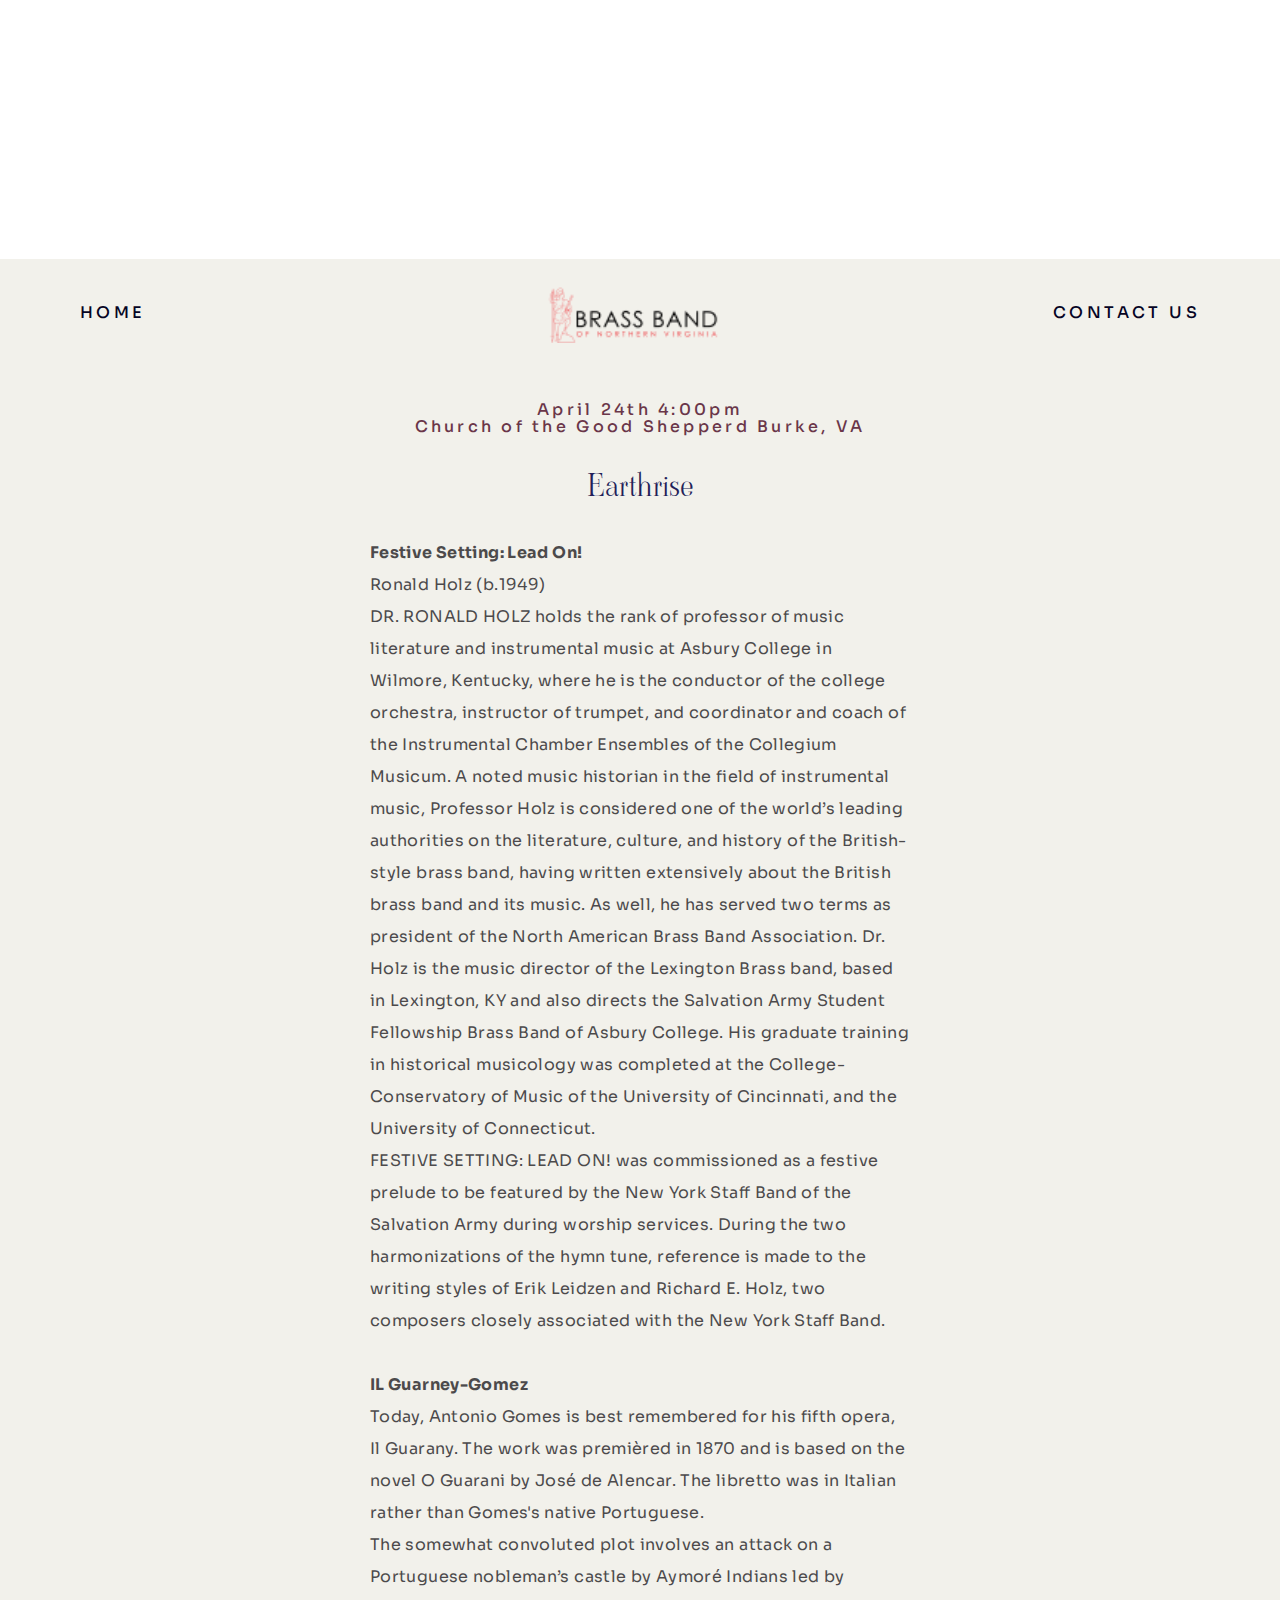
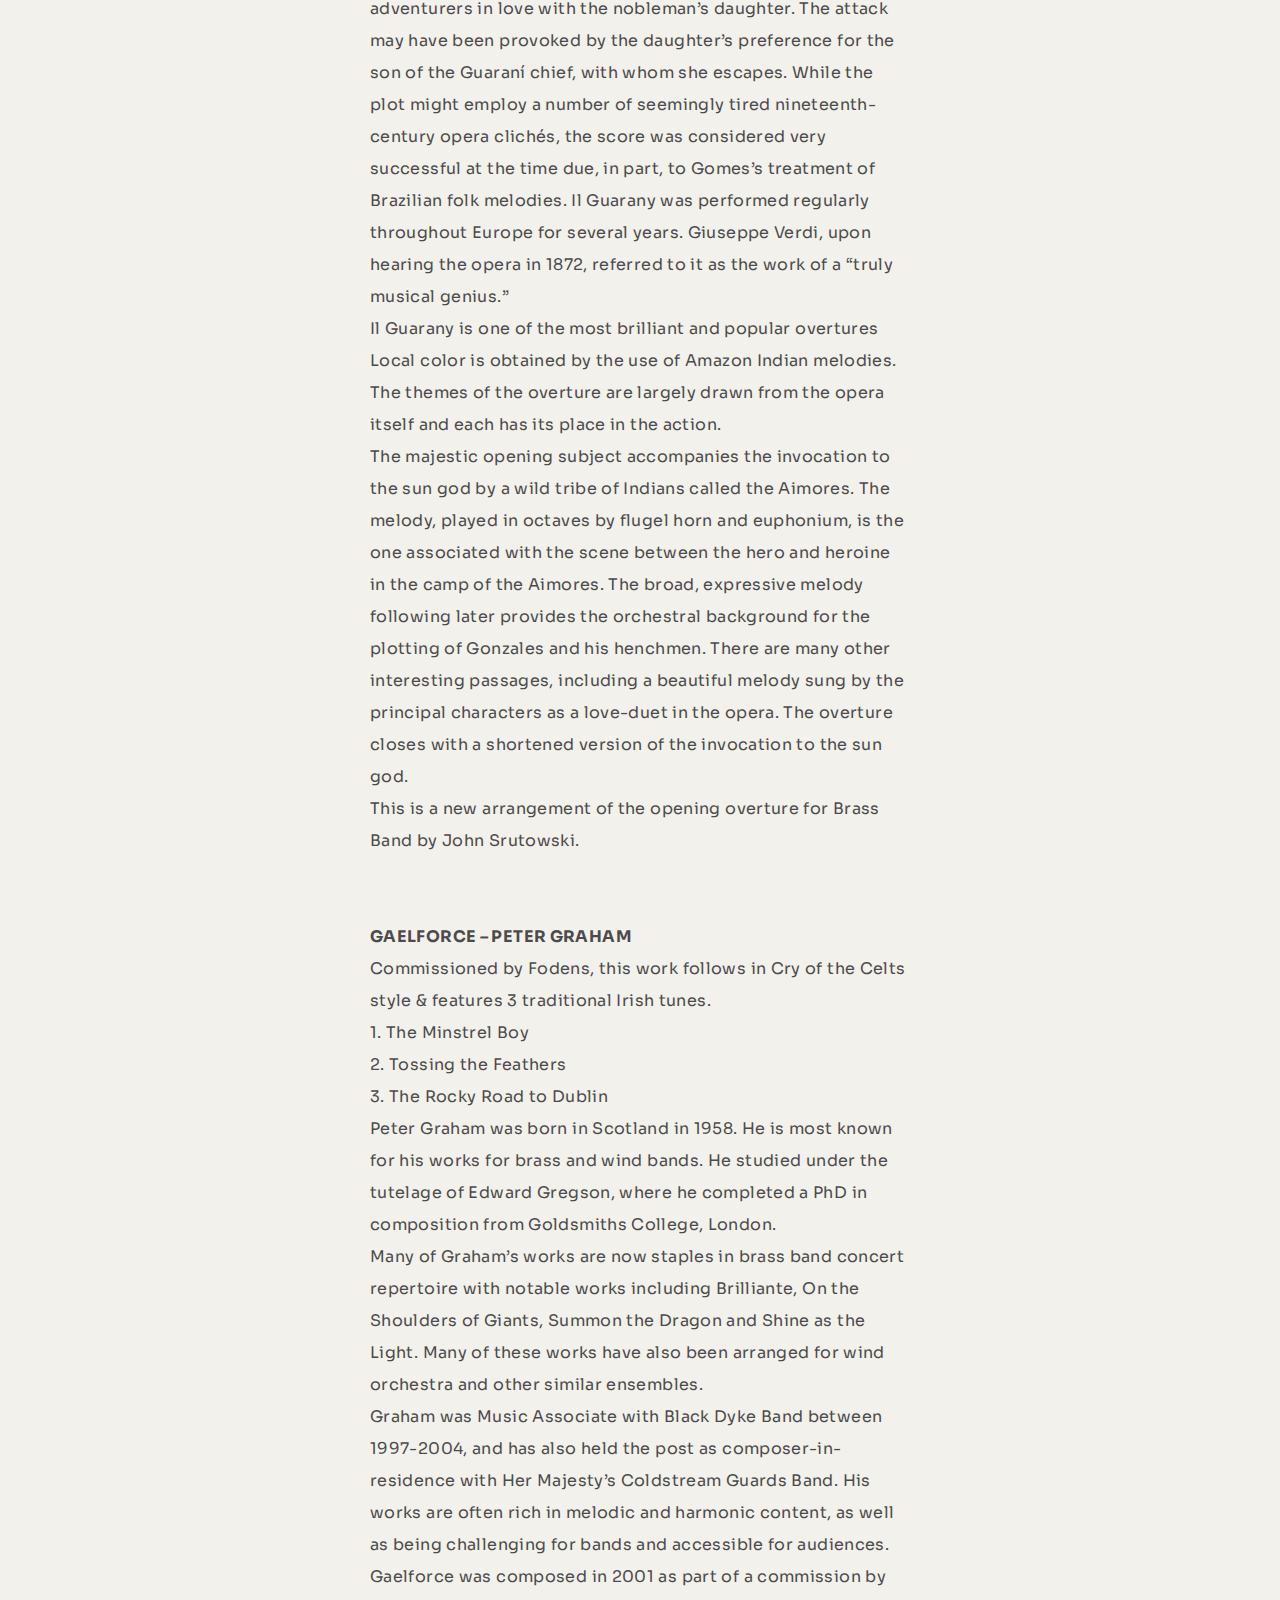
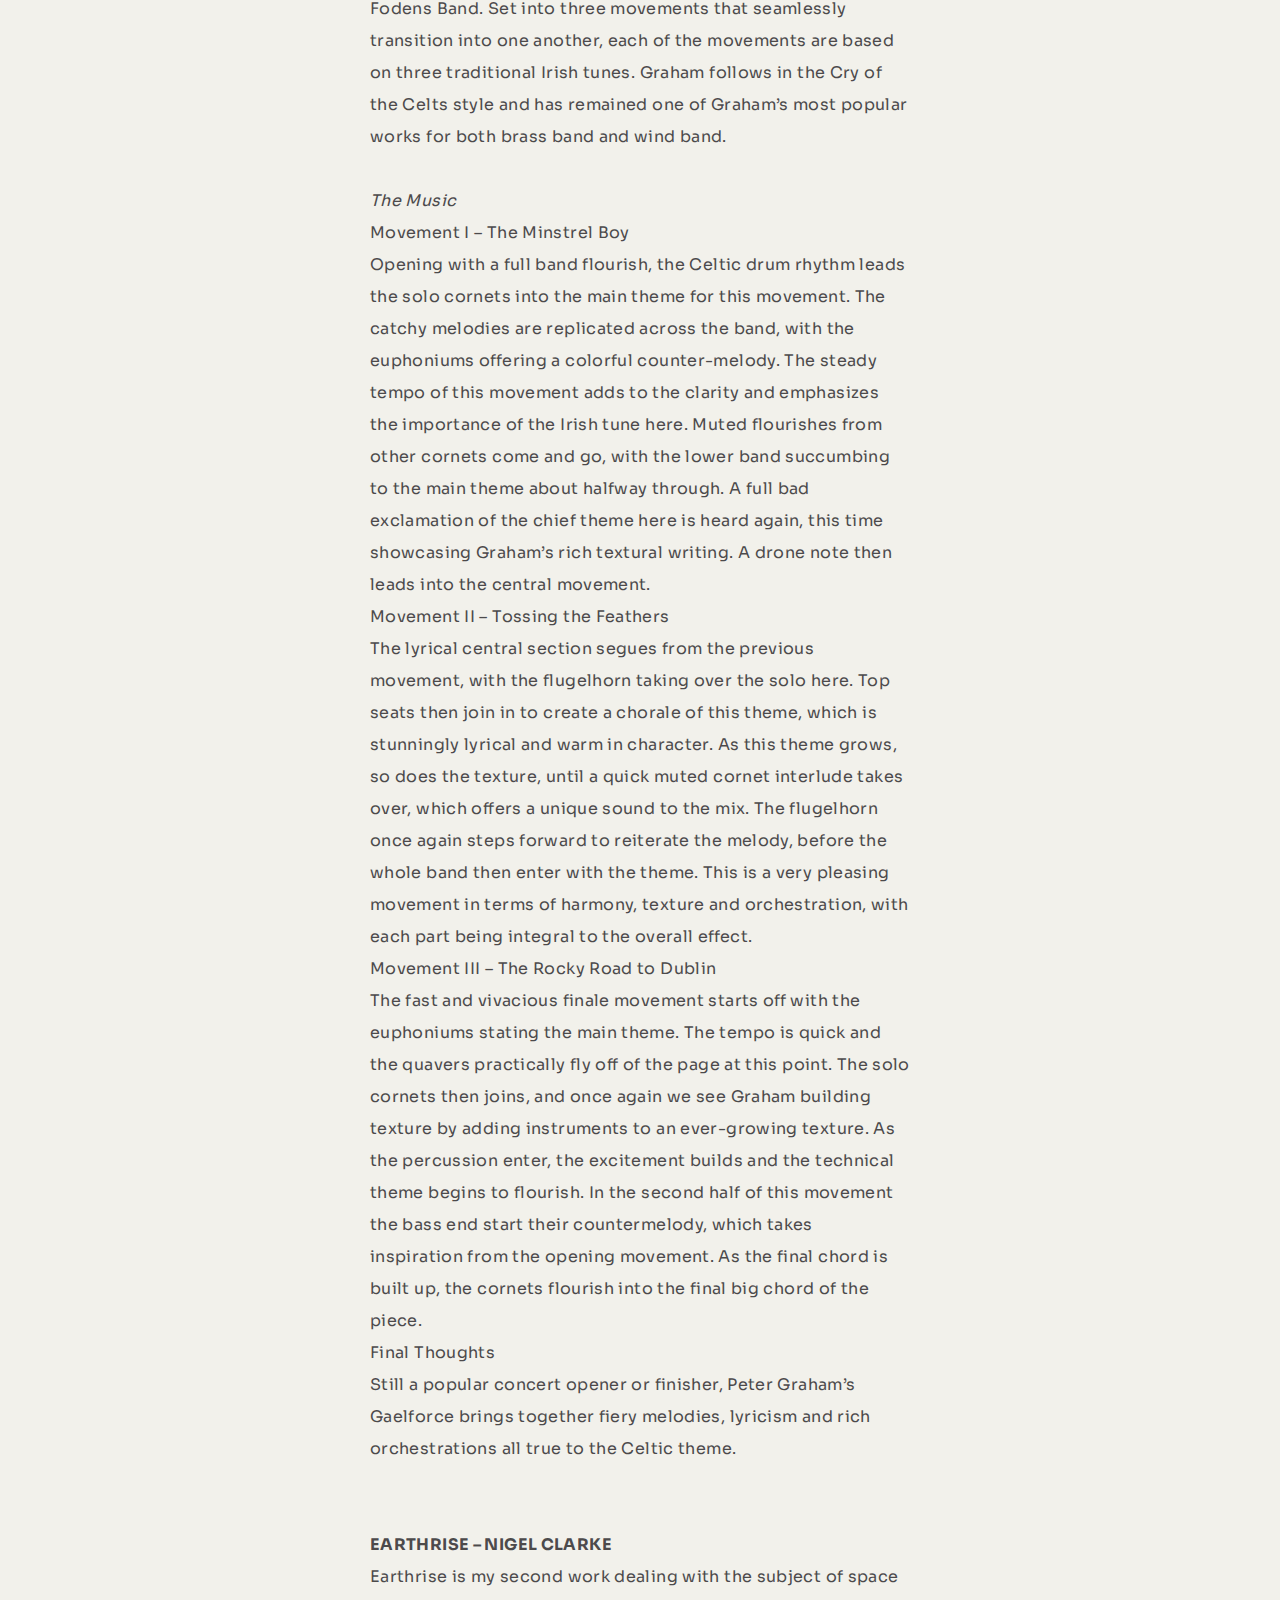
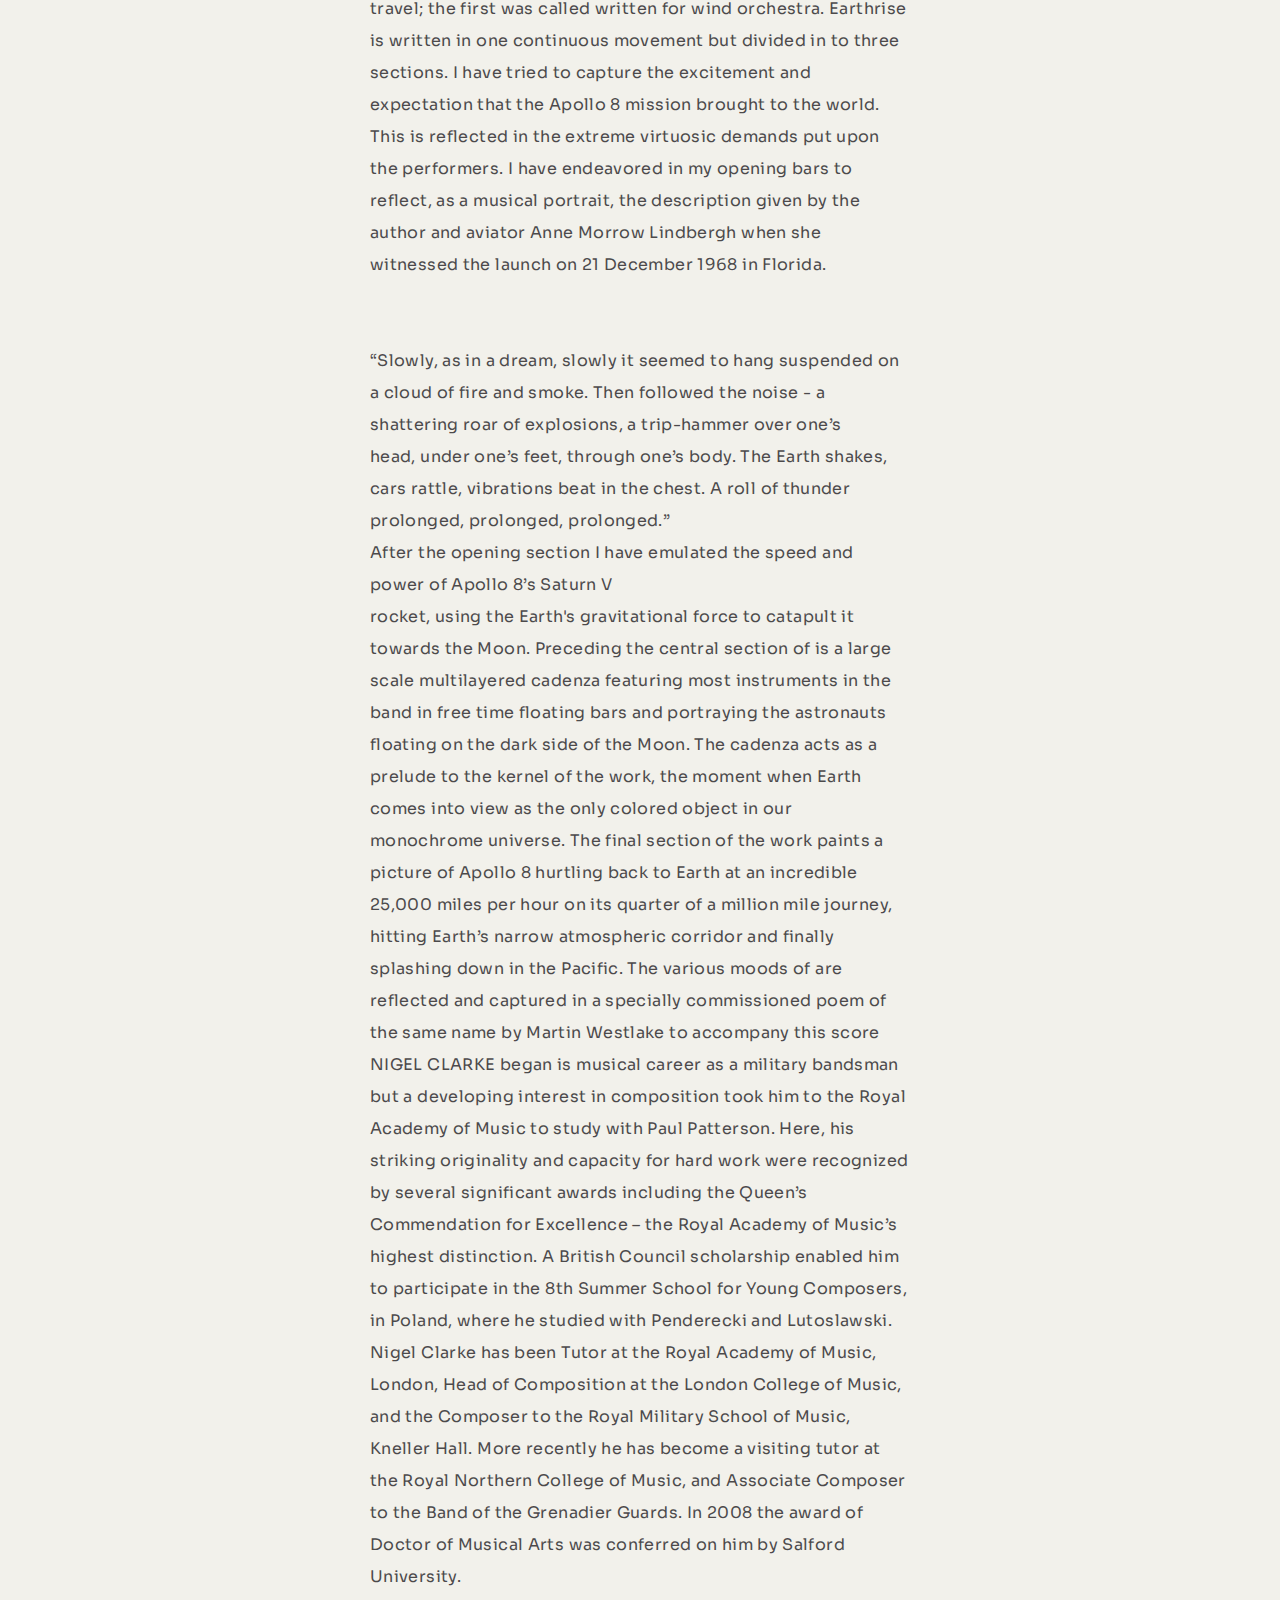
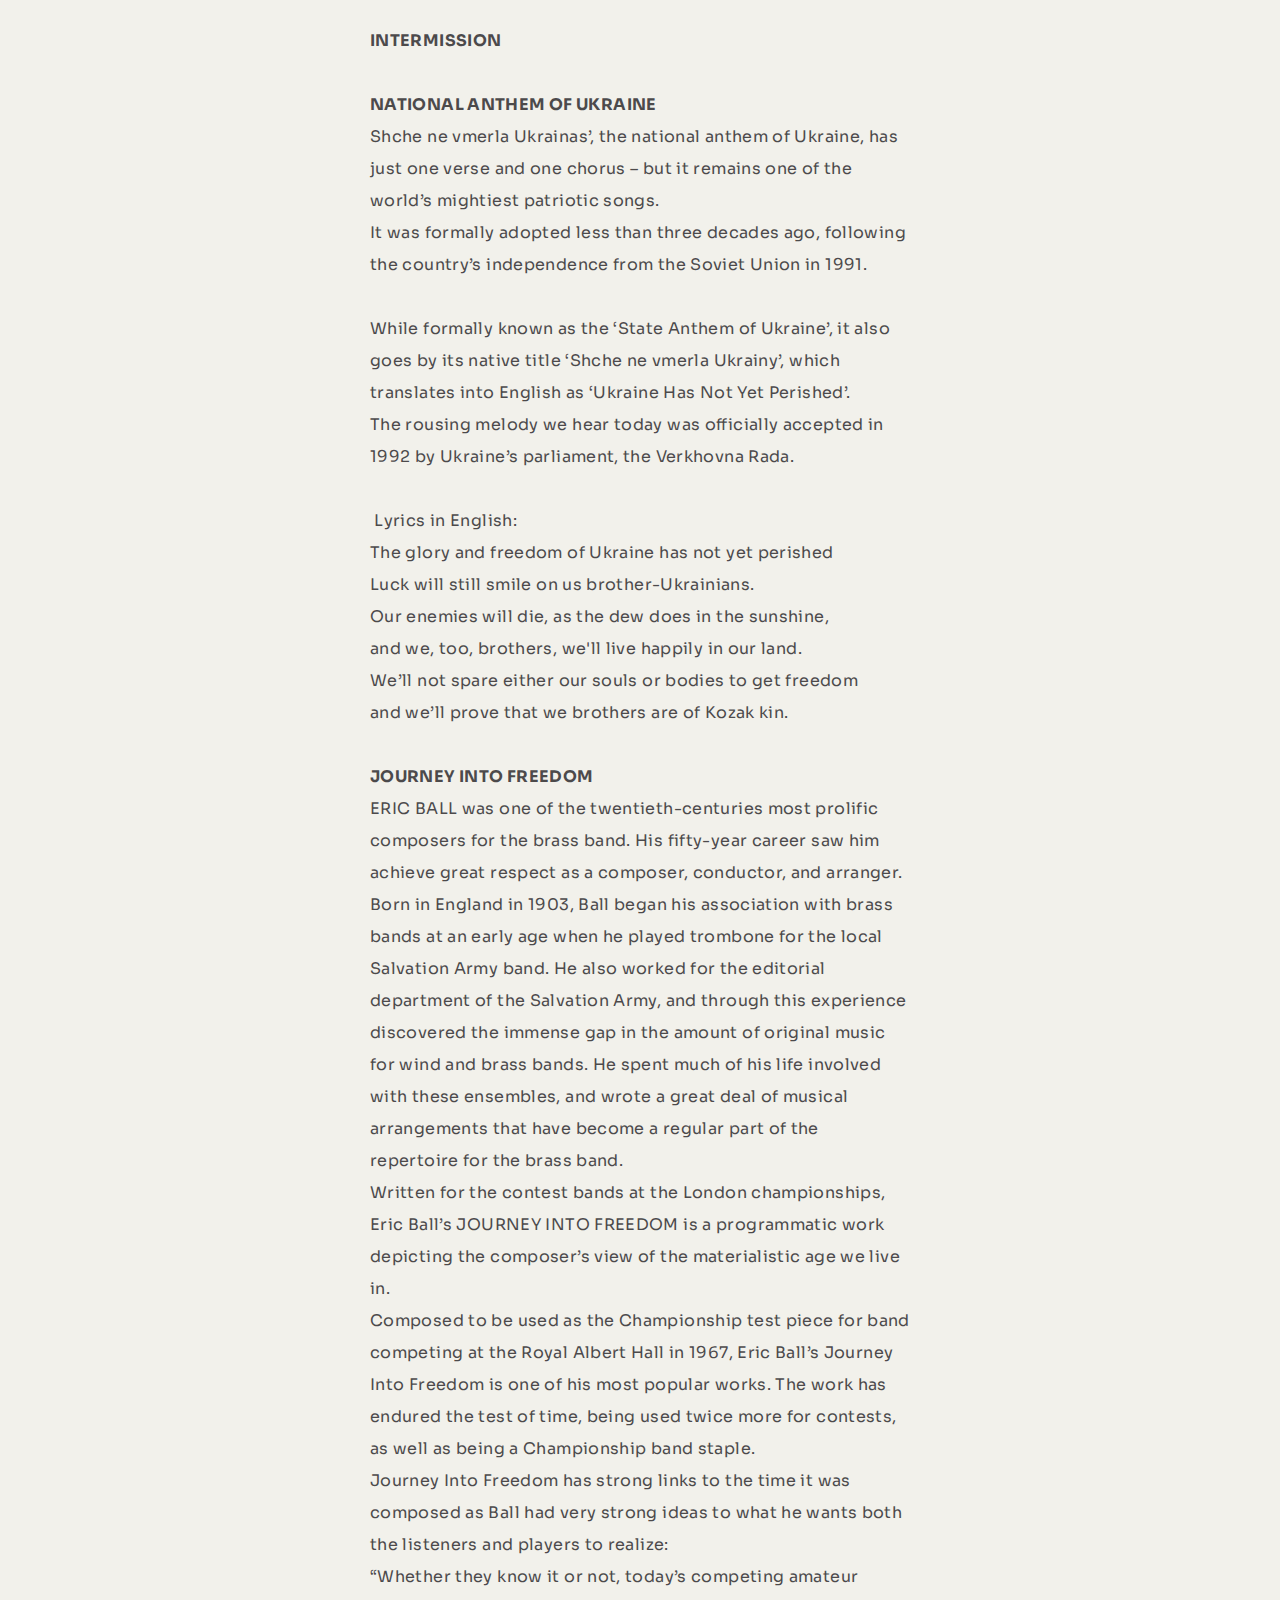
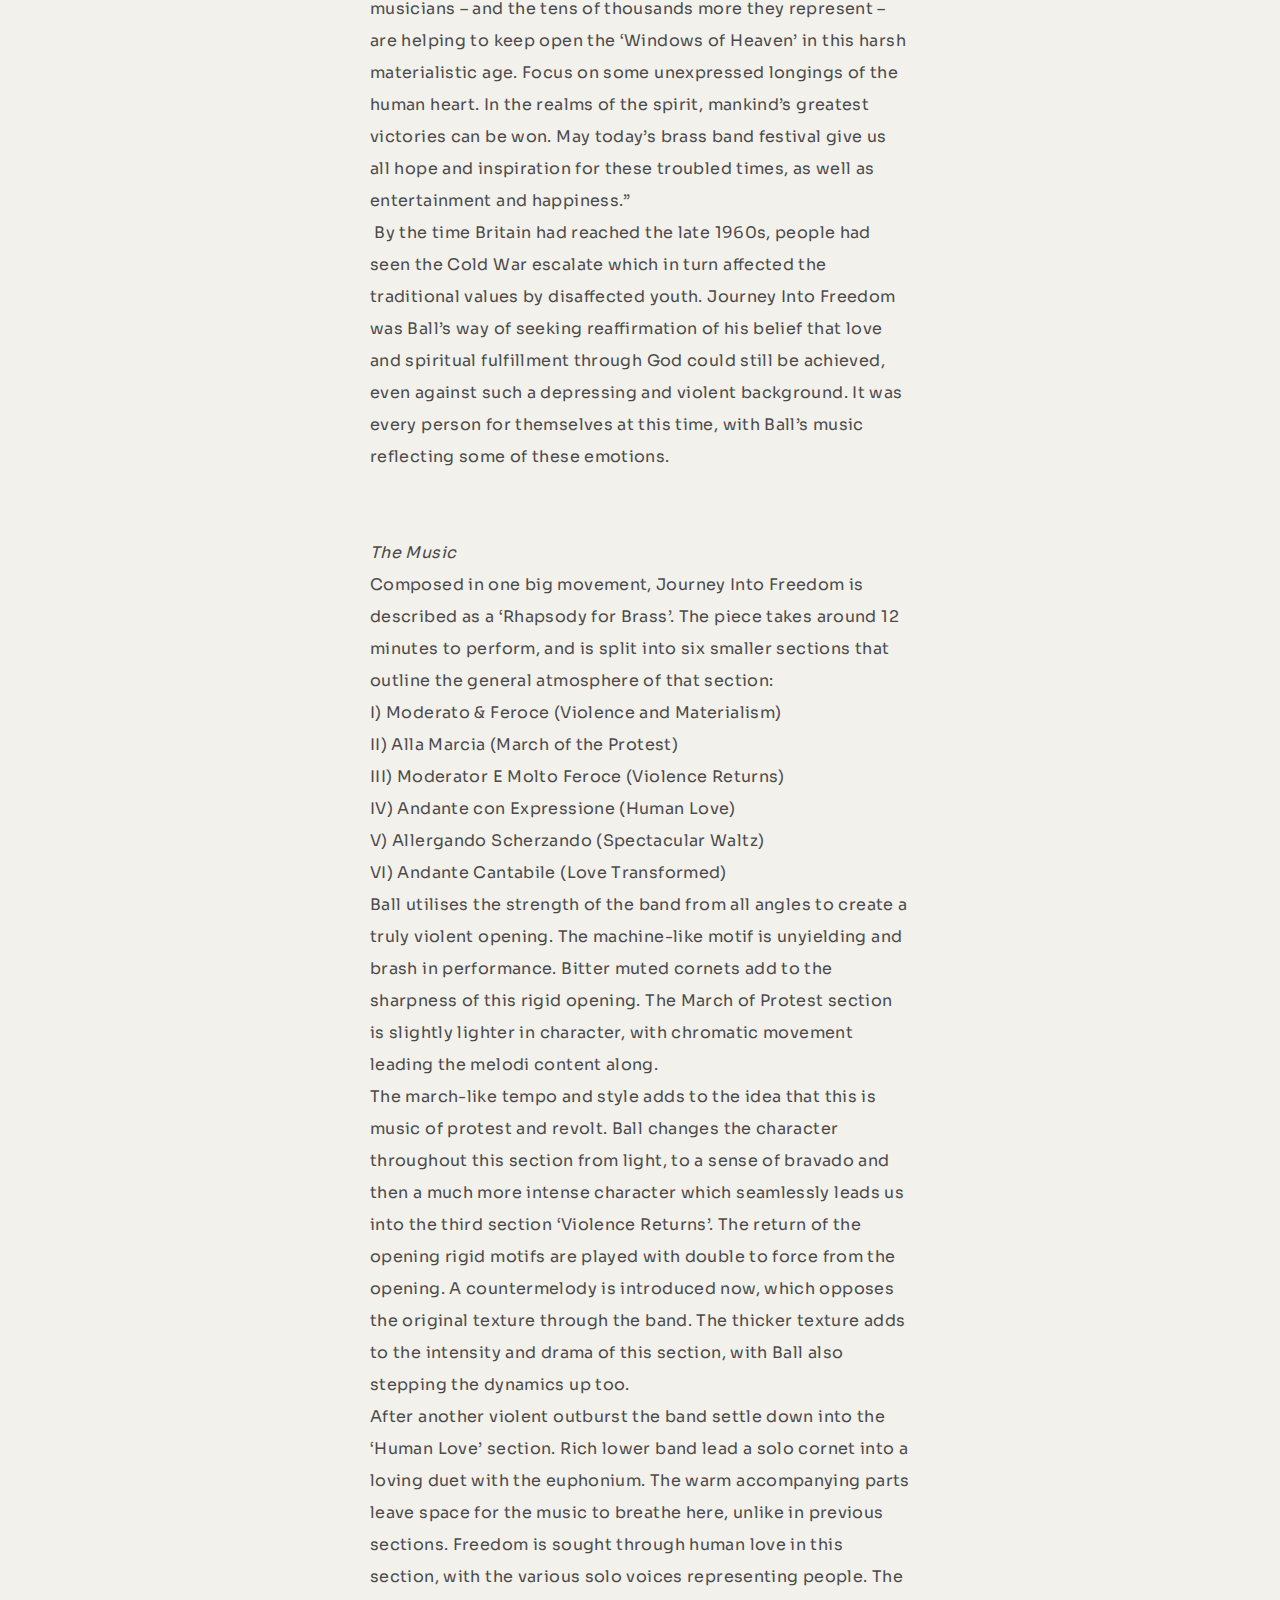
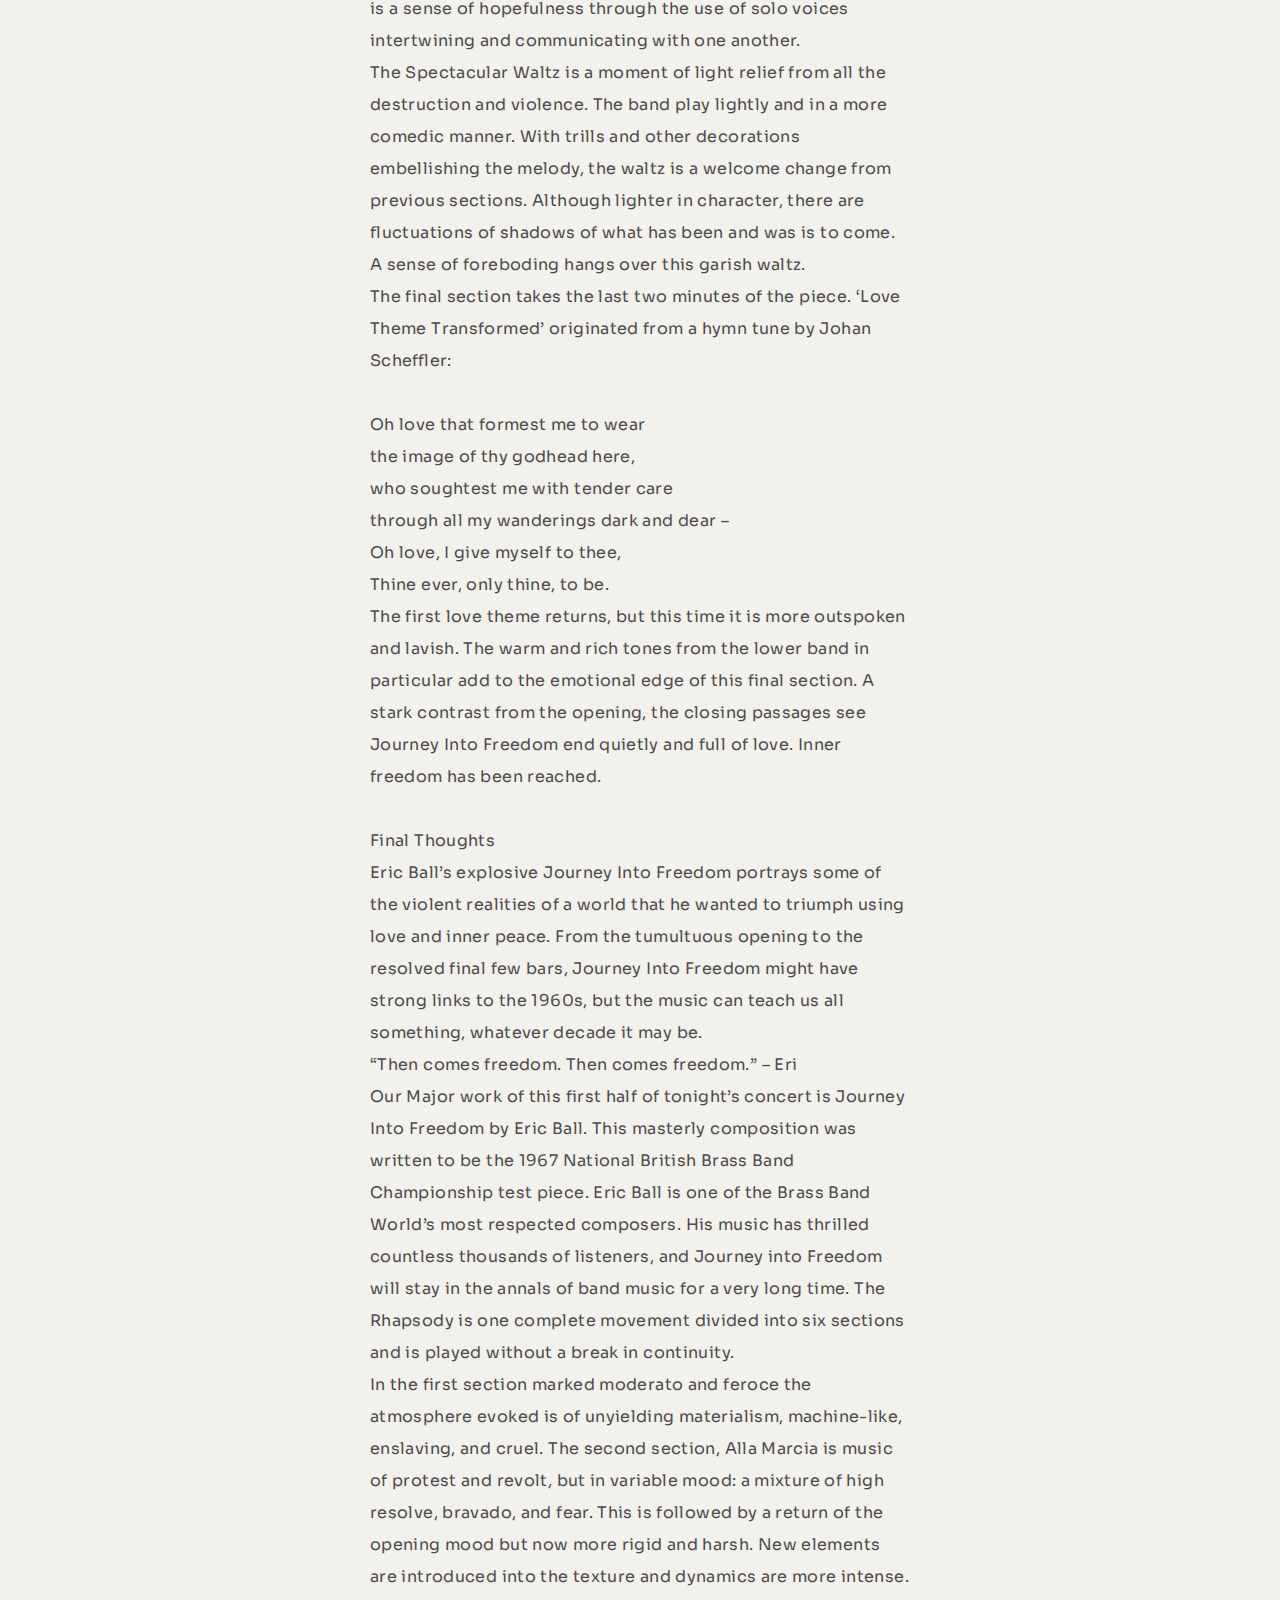
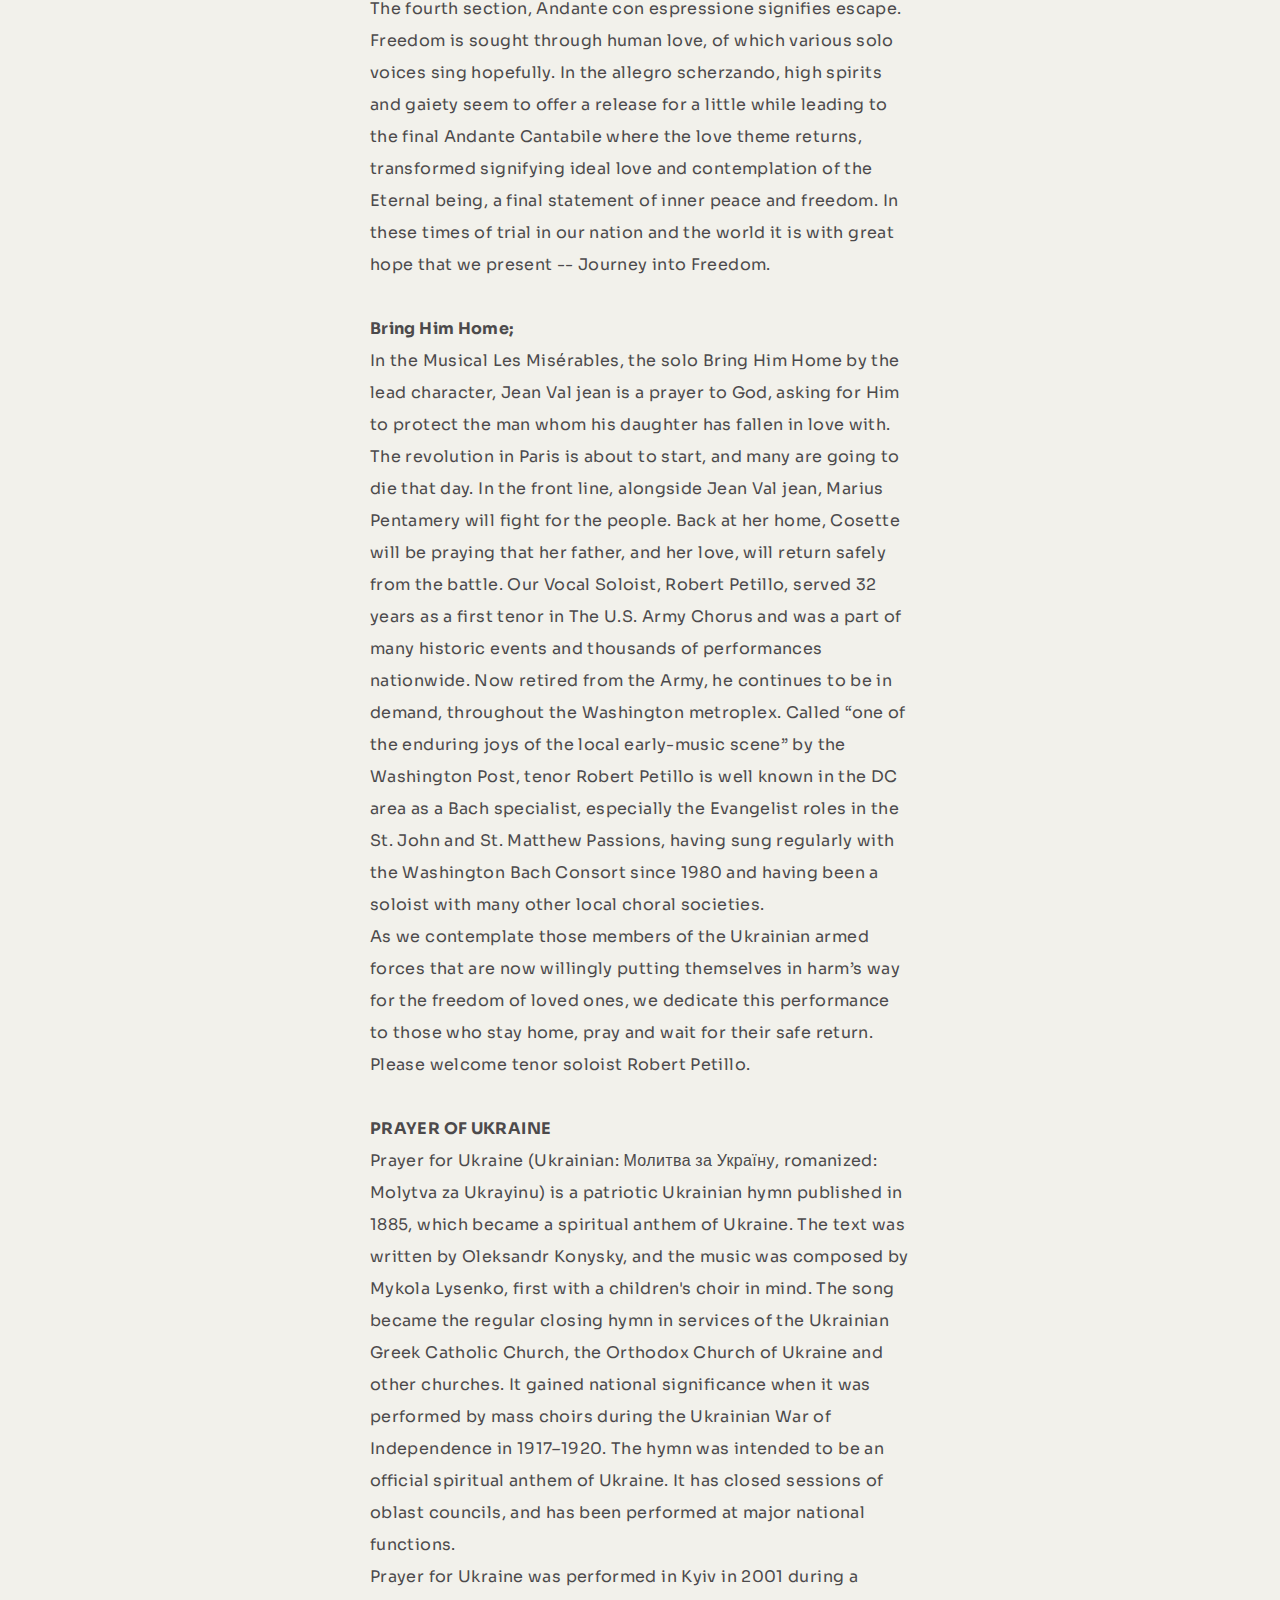
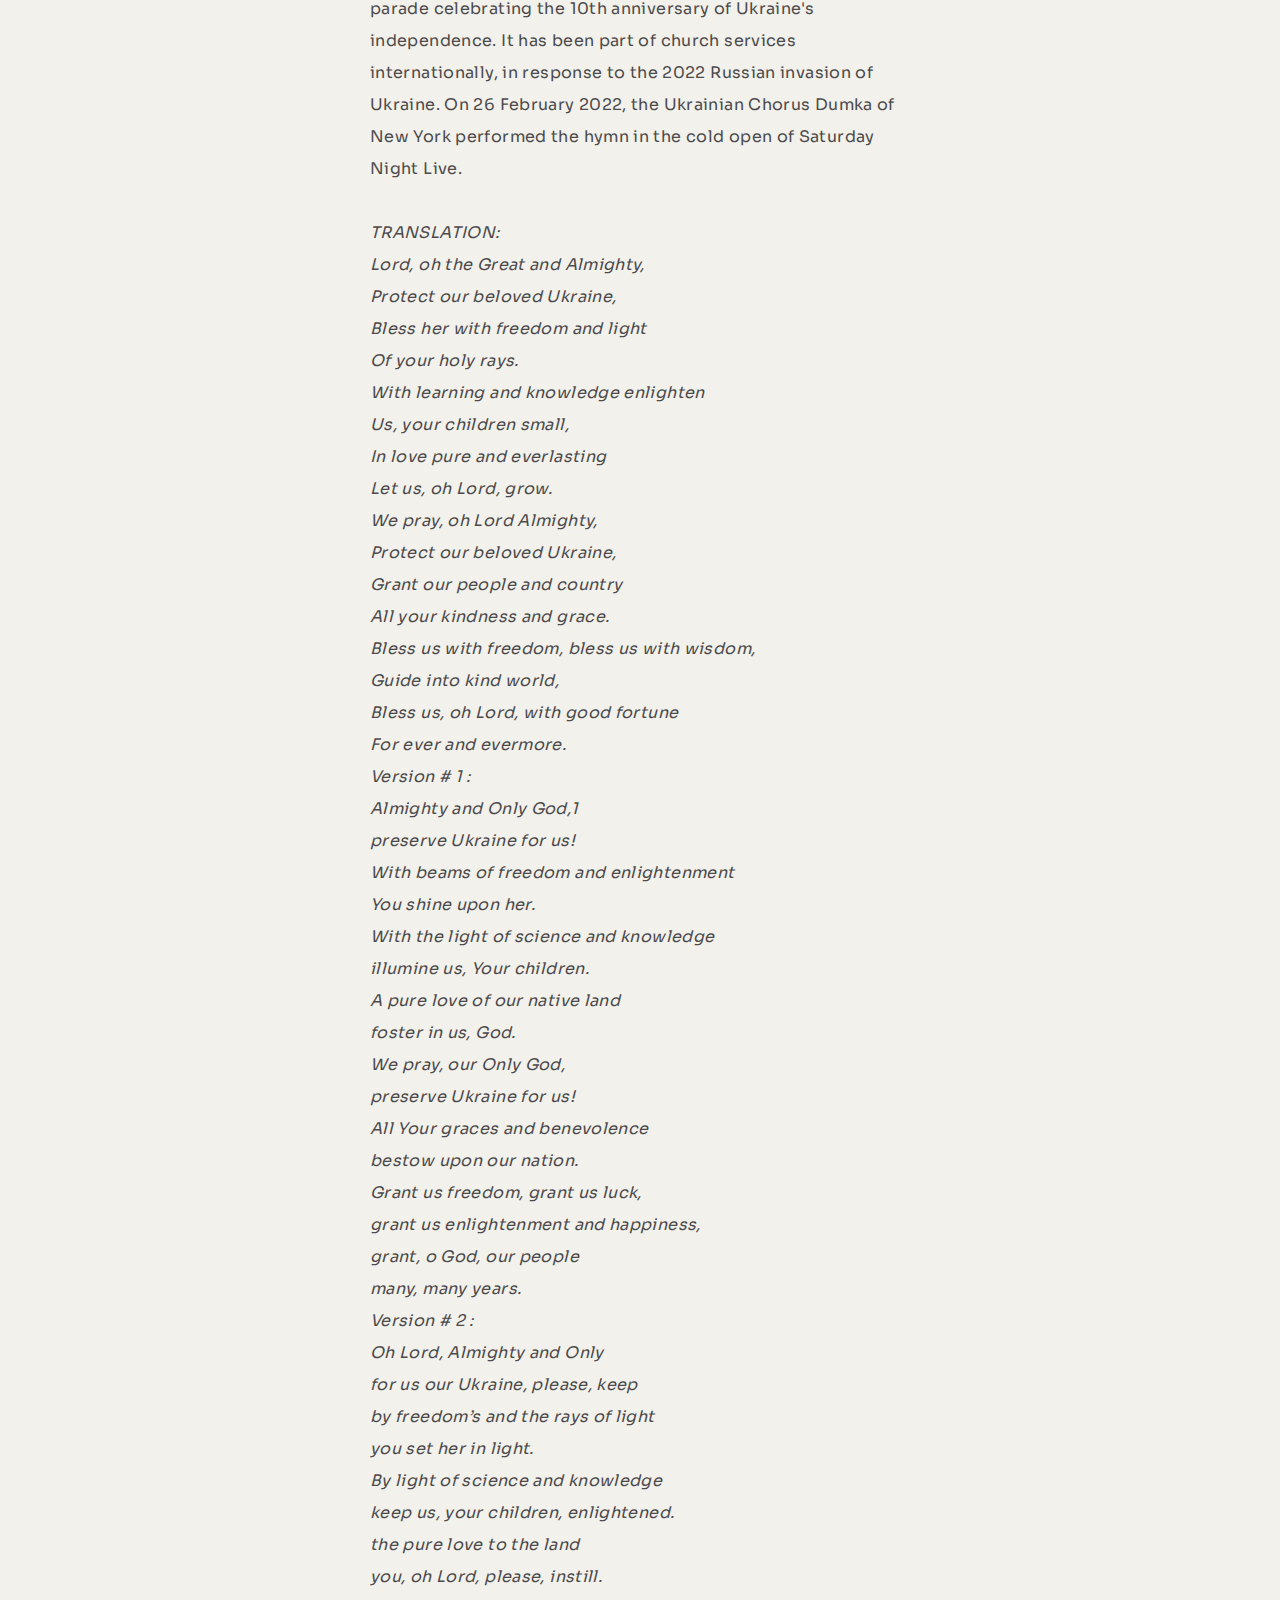
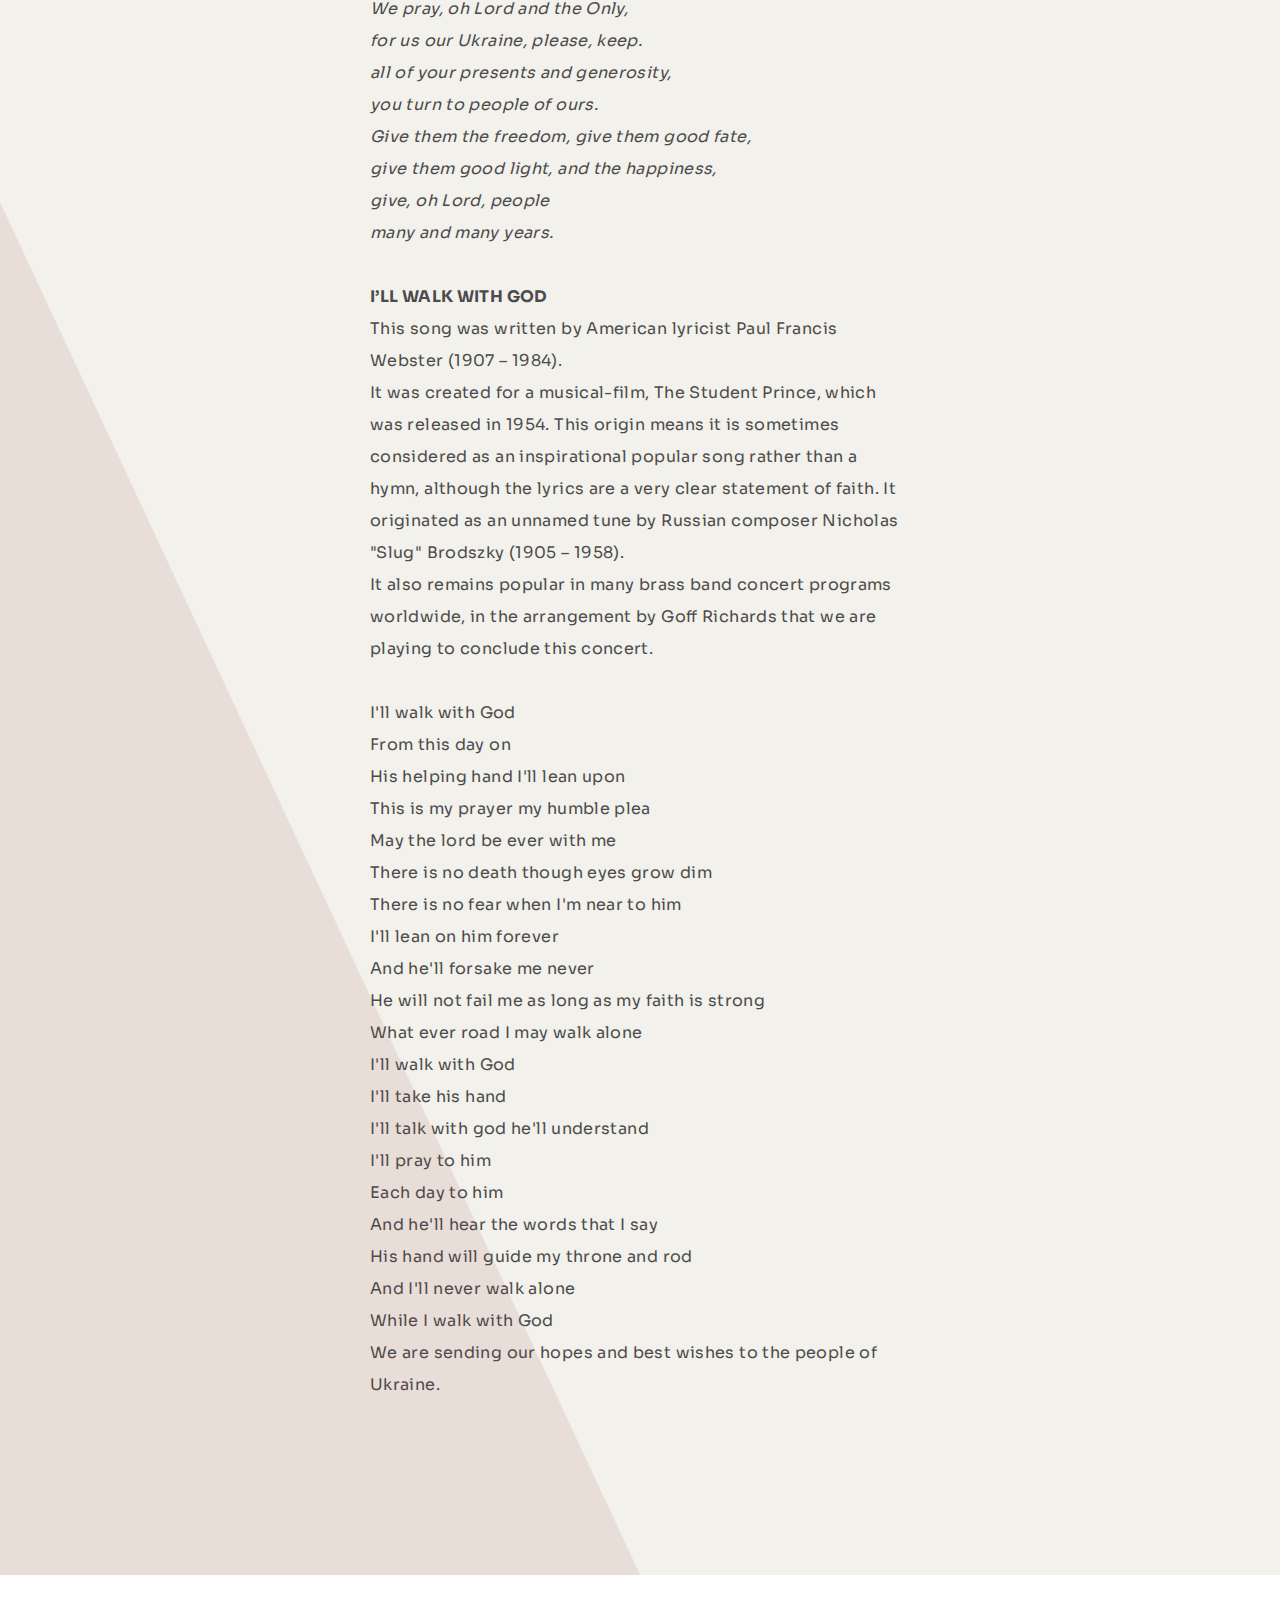
<file: earthrise.html>
<!DOCTYPE html>
<html  >
<head>
  
  <meta charset="UTF-8">
  <meta http-equiv="X-UA-Compatible" content="IE=edge">
  
  <meta name="twitter:card" content="summary_large_image"/>
  <meta name="twitter:image:src" content="assets/images/earthrise-meta.png">
  <meta property="og:image" content="assets/images/earthrise-meta.png">
  <meta name="twitter:title" content="Earthrise">
  <meta name="viewport" content="width=device-width, initial-scale=1, minimum-scale=1">
  <link rel="shortcut icon" href="assets/images/bbnv-splash-128x128-1.png" type="image/x-icon">
  <meta name="description" content="April 24th 4:00pm
Church of the Good Shepperd Burke, VA
Program:">
  
  
  <title>Earthrise</title>
  <link rel="stylesheet" href="assets/web/assets/mobirise-icons2/mobirise2.css">
  <link rel="stylesheet" href="assets/tether/tether.min.css">
  <link rel="stylesheet" href="assets/bootstrap/css/bootstrap.min.css">
  <link rel="stylesheet" href="assets/bootstrap/css/bootstrap-grid.min.css">
  <link rel="stylesheet" href="assets/bootstrap/css/bootstrap-reboot.min.css">
    <link rel="stylesheet" href="assets/dropdown/css/style.css">
  <link rel="stylesheet" href="assets/socicon/css/styles.css">
  <link rel="stylesheet" href="assets/theme/css/style.css">
  <link rel="preload" href="https://fonts.googleapis.com/css?family=Viaoda+Libre:400&display=swap" as="style" onload="this.onload=null;this.rel='stylesheet'">
  <noscript><link rel="stylesheet" href="https://fonts.googleapis.com/css?family=Viaoda+Libre:400&display=swap"></noscript>
  <link rel="preload" href="https://fonts.googleapis.com/css?family=Sora:100,200,300,400,500,600,700,800&display=swap" as="style" onload="this.onload=null;this.rel='stylesheet'">
  <noscript><link rel="stylesheet" href="https://fonts.googleapis.com/css?family=Sora:100,200,300,400,500,600,700,800&display=swap"></noscript>
  <link rel="preload" as="style" href="assets/mobirise/css/mbr-additional.css"><link rel="stylesheet" href="assets/mobirise/css/mbr-additional.css" type="text/css">
  
  
  
  
</head>
<body>
  
  <section class="menu popup-btn-cards cid-sIF4yxuV69" once="menu" id="menu1-d">

    
    

    <nav class="navbar navbar-dropdown navbar-expand-lg">
        <div class="mbr-overlay" style="opacity: 1;"></div>

      <div class="collapse navbar-collapse" id="navbarSupportedContent">
            
        <div class="left-menu">
          <ul class="navbar-nav nav-dropdown" data-app-modern-menu="true"><li class="nav-item text-primary">
                  <a class="nav-link link text-primary display-4" href="http://www.brassbandofnorthernvirginia.com/">
                      HOME</a>
              </li></ul>
        </div>

        <div class="brand-container">
          <div class="navbar-brand">
              <span class="navbar-logo">
                  <a href="http://www.brassbandofnorthernvirginia.com/">
                      <img src="assets/images/index-meta-121x41.png" alt="" style="height: 3.8rem;">
                  </a>
              </span>
              <span class="navbar-caption-wrap"><a class="navbar-caption display-5" href="#"></a></span>
          </div>
        </div>

        <div class="right-menu">
          <ul class="navbar-nav nav-dropdown" data-app-modern-menu="true"><li class="nav-item text-primary">
                <a class="nav-link link text-primary display-4" href="mailto:brassbandofnorthernvirginia@gmail.com">
                    CONTACT US</a>
            </li></ul>
        </div>
      </div>

          <button class="navbar-toggler" type="button" data-toggle="collapse" data-target="#navbarSupportedContent" aria-controls="navbarNavAltMarkup" aria-expanded="false" aria-label="Toggle navigation">
            <div class="hamburger">
                <span></span>
                <span></span>
                <span></span>
                <span></span>
            </div>
          </button>
    </nav>

</section>

<section class="footer1 cid-sIF4HIAajt mbr-reveal" once="footers" id="footer1-e">

    

    

    <div class="container">
        <div class="footer-container">
                <div class="row align-left menu-container">
            
            <div class="col-lg-3 col-6">
                <ul class="mbr-fonts-style mbr-list align-left display-4">   
                  <li><br></li> 
              </ul>
             </div>    
            <div class="col-lg-3 col-6">
                <ul class="mbr-fonts-style mbr-list align-left display-4">
                  <li><br></li>
                </ul>
            </div>
            
            
  
        </div>
        
                <div class="row align-center">
                    <div class="col-12 col-md-5 copyright-section align-left">   
                        <hr class="line">
                        <p class="mbr-fonts-style mbr-text mobirise-rights mbr-semibold display-4"> All rights reserved
                      </p>
                    </div>
                    
                    <div class="col-md-2 offset-md-0 col-6 offset-3 logo-section align-center">
                          <a href="#">
                            <img src="assets/images/index-meta-121x41.png" alt="" style="width: 100%;">
                          </a>
                    </div>
                    
                    <div class="col-12 col-md-5 social-section align-right"> 
                        <div class="social-media">
                             <ul>
                   <li>
                       <a class="icon-transition" href="https://www.facebook.com/brassbandnorthernva">
                           <span class="mbr-iconfont socicon-facebook socicon"></span>
                       </a>
                   </li>
                   <li>
                       <a class="icon-transition" href="mailto:brassbandofnorthernvirginia@gmail.com">
                           <span class="mbr-iconfont mobi-mbri-letter mobi-mbri"></span>
                       </a>
                   </li>
                   <li>
                       <a class="icon-transition" href="tel:703 862 6157">
                           <span class="mbr-iconfont mobi-mbri-phone mobi-mbri"></span>
                       </a>
                   </li>
                   <li>
                       <a class="icon-transition" href="https://www.youtube.com/channel/UCSnXYLA-IODG3gp6eOZlEzQ" target="_blank">
                           <span class="mbr-iconfont socicon-youtube socicon"></span>
                       </a>
                   </li>
                   
                 </ul>
                        </div>
                        <hr class="line">
                        <p class="mbr-fonts-style mbr-text mobirise-rights mbr-semibold display-4">2021 Brass Band of Northern Virginia</p>
                </div>
                    

                 </div>
           </div>
    </div>
</section>

<section class="content1 cid-t3ShJPJ4tp" id="content1-g">
    

 <div class="mbr-overlay col-md-6">
    </div>

    <div class="container-fluid">
        <div class="row justify-content-center">
            <div class="col-12 col-md-6">
                     <h5 class="mbr-section-subtitle mbr-fonts-style align-center mb-4 mt-4 display-4">April 24th 4:00pm<br>Church of the Good Shepperd Burke, VA</h5>
                     <h4 class="mbr-fonts-style title-text align-center mbr-regular mb-4 display-5"> Earthrise</h4>
                     <h5 class="mbr-fonts-style align-center section-text mb-4 mbr-regular display-4"><strong>Festive Setting: Lead On! </strong><br>Ronald Holz (b.1949)
<div>
</div><div>DR. RONALD HOLZ holds the rank of professor of music literature and instrumental music at Asbury College in Wilmore, Kentucky, where he is the conductor of the college orchestra, instructor of trumpet, and coordinator and coach of the Instrumental Chamber Ensembles of the Collegium Musicum.  A noted music historian in the field of instrumental music, Professor Holz is considered one of the world’s leading authorities on the literature, culture, and history of the British-style brass band, having written extensively about the British brass band and its music. As well, he has served two terms as president of the North American Brass Band Association. Dr. Holz is the music director of the Lexington Brass band, based in Lexington, KY and also directs the Salvation Army Student Fellowship Brass Band of Asbury College.  His graduate training in historical musicology was completed at the College-Conservatory of Music of the University of Cincinnati, and the University of Connecticut.
</div><div>FESTIVE SETTING: LEAD ON! was commissioned as a festive prelude to be featured by the New York Staff Band of the Salvation Army during worship services.  During the two harmonizations of the hymn tune, reference is made to the writing styles of Erik Leidzen and Richard E. Holz, two composers closely associated with the New York Staff Band.</div><br><div>  
</div><div><strong>IL Guarney-Gomez
</strong></div><div>Today, Antonio Gomes is best remembered for his fifth opera, Il Guarany. The work was premièred in 1870 and is based on the novel O Guarani by José de Alencar. The libretto was in Italian rather than Gomes's native Portuguese. 
</div><div>The somewhat convoluted plot involves an attack on a Portuguese nobleman’s castle by Aymoré Indians led by adventurers in love with the nobleman’s daughter. The attack may have been provoked by the daughter’s preference for the son of the Guaraní chief, with whom she escapes. While the plot might employ a number of seemingly tired nineteenth-century opera clichés, the score was considered very successful at the time due, in part, to Gomes’s treatment of Brazilian folk melodies. Il Guarany was performed regularly throughout Europe for several years. Giuseppe Verdi, upon hearing the opera in 1872, referred to it as the work of a “truly musical genius.” 
</div><div>Il Guarany is one of the most brilliant and popular overtures Local color is obtained by the use of Amazon Indian melodies. The themes of the overture are largely drawn from the opera itself and each has its place in the action. 
</div><div>The majestic opening subject accompanies the invocation to the sun god by a wild tribe of Indians called the Aimores. The melody, played in octaves by flugel horn and euphonium, is the one associated with the scene between the hero and heroine in the camp of the Aimores. The broad, expressive melody following later provides the orchestral background for the plotting of Gonzales and his henchmen. There are many other interesting passages, including a beautiful melody sung by the principal characters as a love-duet in the opera. The overture closes with a shortened version of the invocation to the sun god. 
</div><div>This is a new arrangement of the opening overture for Brass Band by John Srutowski.
</div><div><br></div><br><div><strong>GAELFORCE – PETER GRAHAM
</strong></div><div>Commissioned by Fodens, this work follows in Cry of the Celts style &amp; features 3 traditional Irish tunes. 
</div><div>1. The Minstrel Boy
</div><div>2. Tossing the Feathers
</div><div>3. The Rocky Road to Dublin
</div><div>Peter Graham was born in Scotland in 1958. He is most known for his works for brass and wind bands. He studied under the tutelage of Edward Gregson, where he completed a PhD in composition from Goldsmiths College, London. 
</div><div>Many of Graham’s works are now staples in brass band concert repertoire with notable works including Brilliante, On the Shoulders of Giants, Summon the Dragon and Shine as the Light. Many of these works have also been arranged for wind orchestra and other similar ensembles.
</div><div>Graham was Music Associate with Black Dyke Band between 1997-2004, and has also held the post as composer-in-residence with Her Majesty’s Coldstream Guards Band. His works are often rich in melodic and harmonic content, as well as being challenging for bands and accessible for audiences. 
</div><div>Gaelforce was composed in 2001 as part of a commission by Fodens Band. Set into three movements that seamlessly transition into one another, each of the movements are based on three traditional Irish tunes. Graham follows in the Cry of the Celts style and has remained one of Graham’s most popular works for both brass band and wind band.</div><br><div> 
</div><div><em>The Music
</em></div><div>Movement I – The Minstrel Boy
</div><div>Opening with a full band flourish, the Celtic drum rhythm leads the solo cornets into the main theme for this movement. The catchy melodies are replicated across the band, with the euphoniums offering a colorful counter-melody. The steady tempo of this movement adds to the clarity and emphasizes the importance of the Irish tune here. Muted flourishes from other cornets come and go, with the lower band succumbing to the main theme about halfway through. A full bad exclamation of the chief theme here is heard again, this time showcasing Graham’s rich textural writing. A drone note then leads into the central movement. 
</div><div>Movement II – Tossing the Feathers
</div><div>The lyrical central section segues from the previous movement, with the flugelhorn taking over the solo here. Top seats then join in to create a chorale of this theme, which is stunningly lyrical and warm in character. As this theme grows, so does the texture, until a quick muted cornet interlude takes over, which offers a unique sound to the mix. The flugelhorn once again steps forward to reiterate the melody, before the whole band then enter with the theme. This is a very pleasing movement in terms of harmony, texture and orchestration, with each part being integral to the overall effect.
</div><div>Movement III – The Rocky Road to Dublin
</div><div>The fast and vivacious finale movement starts off with the euphoniums stating the main theme. The tempo is quick and the quavers practically fly off of the page at this point. The solo cornets then joins, and once again we see Graham building texture by adding instruments to an ever-growing texture. As the percussion enter, the excitement builds and the technical theme begins to flourish. In the second half of this movement the bass end start their countermelody, which takes inspiration from the opening movement. As the final chord is built up, the cornets flourish into the final big chord of the piece.
</div><div>Final Thoughts
</div><div>Still a popular concert opener or finisher, Peter Graham’s Gaelforce brings together fiery melodies, lyricism and rich orchestrations all true to the Celtic theme.
</div><div><br></div><br><div><strong>EARTHRISE – NIGEL CLARKE
</strong></div><div>Earthrise is my second work dealing with the subject of space travel; the first was called&nbsp;<span style="font-size: 1rem; letter-spacing: 0.37px;">written for wind orchestra. Earthrise is written in one continuous movement but divided in to three sections. I have tried to capture the excitement and expectation that the Apollo 8 mission&nbsp;</span><span style="font-size: 1rem; letter-spacing: 0.37px;">brought to the world. This is reflected in the extreme virtuosic demands put upon the&nbsp;performers. I have </span>endeavored<span style="font-size: 1rem; letter-spacing: 0.37px;">&nbsp;in my opening bars to reflect, as a musical portrait, the&nbsp;description given by the author and aviator Anne Morrow Lindbergh when she witnessed&nbsp;</span><span style="font-size: 1rem; letter-spacing: 0.37px;">the launch on 21 December 1968 in Florida.&nbsp;</span></div><br><div><span style="font-size: 1rem; letter-spacing: 0.37px;"><br></span><span style="font-size: 1rem; letter-spacing: 0.37px;">“Slowly, as in a dream, slowly it seemed to hang suspended on a cloud of fire and smoke.&nbsp;</span><span style="font-size: 1rem; letter-spacing: 0.37px;">Then followed the noise - a shattering roar of explosions, a trip-hammer over one’s head,&nbsp;</span><span style="font-size: 1rem; letter-spacing: 0.37px;">under one’s feet, through one’s body. The Earth shakes, cars rattle, vibrations beat in the&nbsp;</span><span style="font-size: 1rem; letter-spacing: 0.37px;">chest.  A roll of thunder prolonged, prolonged, prolonged.”</span></div><div>After the opening section I have emulated the speed and power of Apollo 8’s Saturn V
</div><div>rocket, using the Earth's gravitational force to catapult it towards the Moon. Preceding&nbsp;<span style="font-size: 1rem; letter-spacing: 0.37px;">the central section of is a large scale multilayered cadenza featuring most instruments in the band in free time floating bars and portraying the astronauts floating on the dark side of the Moon. The cadenza acts as a prelude to the kernel of the work, the moment when Earth comes into view as the only colored object in our monochrome universe. The final section of the work paints a picture of Apollo 8 hurtling back to Earth at an incredible 25,000 miles per hour on its quarter of a million mile journey, hitting Earth’s narrow atmospheric corridor and finally splashing down in the Pacific. The various moods of are reflected and captured in a specially commissioned&nbsp;</span><span style="font-size: 1rem; letter-spacing: 0.37px;">poem of the same name by Martin Westlake to accompany this score</span></div><div>NIGEL CLARKE began is musical career as a military bandsman but a developing interest in composition took him to the Royal Academy of Music to study with Paul Patterson. Here, his striking originality and capacity for hard work were recognized by several significant awards including the Queen’s Commendation for Excellence – the Royal Academy of Music’s highest distinction. A British Council scholarship enabled him to participate in the 8th Summer School for Young Composers, in Poland, where he studied with Penderecki and Lutoslawski.&nbsp;</div><div>Nigel Clarke has been Tutor at the Royal Academy of Music, London, Head of Composition at the London College of Music, and the Composer to the Royal Military School of Music, Kneller Hall. More recently he has become a visiting tutor at the Royal Northern College of Music, and Associate Composer to the Band of the Grenadier Guards. In 2008 the award of Doctor of Musical Arts was conferred on him by Salford University.</div><br><div> 
</div><div><strong>INTERMISSION</strong></div><br><div>
</div><div><strong>NATIONAL ANTHEM OF UKRAINE
</strong></div><div>Shche ne vmerla Ukrainas’, the national anthem of Ukraine, has just one verse and one chorus – but it remains one of the world’s mightiest patriotic songs.
</div><div>It was formally adopted less than three decades ago, following the country’s independence from the Soviet Union in 1991.</div><br><div>
</div><div>While formally known as the ‘State Anthem of Ukraine’, it also goes by its native title ‘Shche ne vmerla Ukrainy’, which translates into English as ‘Ukraine Has Not Yet Perished’.
</div><div>The rousing melody we hear today was officially accepted in 1992 by Ukraine’s parliament, the Verkhovna Rada.</div><br><div>
</div><div>&nbsp;Lyrics in English:
</div><div>The glory and freedom of Ukraine has not yet perished
</div><div>Luck will still smile on us brother-Ukrainians.
</div><div>Our enemies will die, as the dew does in the sunshine,
</div><div>and we, too, brothers, we'll live happily in our land.
</div><div>We’ll not spare either our souls or bodies to get freedom
</div><div>and we’ll prove that we brothers are of Kozak kin.</div><br><strong>JOURNEY INTO FREEDOM&nbsp;</strong><br><div>
</div><div>ERIC BALL was one of the twentieth-centuries most prolific composers for the brass band. His fifty-year career saw him achieve great respect as a composer, conductor, and arranger. Born in England in 1903, Ball began his association with brass bands at an early age when he played trombone for the local Salvation Army band. He also worked for the editorial department of the Salvation Army, and through this experience discovered the immense gap in the amount of original music for wind and brass bands. He spent much of his life involved with these ensembles, and wrote a great deal of musical arrangements that have become a regular part of the repertoire for the brass band. 
</div><div>Written for the contest bands at the London championships, Eric Ball’s JOURNEY INTO FREEDOM is a programmatic work depicting the composer’s view of the materialistic age we live in. 
</div><div>Composed to be used as the Championship test piece for band competing at the Royal Albert Hall in 1967, Eric Ball’s Journey Into Freedom is one of his most popular works. The work has endured the test of time, being used twice more for contests, as well as being a Championship band staple. 
</div><div>Journey Into Freedom has strong links to the time it was composed as Ball had very strong ideas to what he wants both the listeners and players to realize:
</div><div>“Whether they know it or not, today’s competing amateur musicians – and the tens of thousands more they represent – are helping to keep open the ‘Windows of Heaven’ in this harsh materialistic age. Focus on some unexpressed longings of the human heart. In the realms of the spirit, mankind’s greatest victories can be won. May today’s brass band festival give us all hope and inspiration for these troubled times, as well as entertainment and happiness.”
</div><div>&nbsp;By the time Britain had reached the late 1960s, people had seen the Cold War escalate which in turn affected the traditional values by disaffected youth. Journey Into Freedom was Ball’s way of seeking reaffirmation of his belief that love and spiritual fulfillment through God could still be achieved, even against such a depressing and violent background. It was every person for themselves at this time, with Ball’s music reflecting some of these emotions.
</div><div><em><br></em></div><br><div><em>The Music
</em></div><div>Composed in one big movement, Journey Into Freedom is described as a ‘Rhapsody for Brass’. The piece takes around 12 minutes to perform, and is split into six smaller sections that outline the general atmosphere of that section:
</div><div>I) Moderato &amp; Feroce (Violence and Materialism)
</div><div>II) Alla Marcia (March of the Protest)
</div><div>III) Moderator E Molto Feroce (Violence Returns)
</div><div>IV) Andante con Expressione (Human Love)
</div><div>V) Allergando Scherzando (Spectacular Waltz)
</div><div>VI) Andante Cantabile (Love Transformed)
</div><div>Ball utilises the strength of the band from all angles to create a truly violent opening. The machine-like motif is unyielding and brash in performance. Bitter muted cornets add to the sharpness of this rigid opening. The March of Protest section is slightly lighter in character, with chromatic movement leading the melodi content along. 
</div><div>The march-like tempo and style adds to the idea that this is music of protest and revolt. Ball changes the character throughout this section from light, to a sense of bravado and then a much more intense character which seamlessly leads us into the third section ‘Violence Returns’. The return of the opening rigid motifs are played with double to force from the opening. A countermelody is introduced now, which opposes the original texture through the band. The thicker texture adds to the intensity and drama of this section, with Ball also stepping the dynamics up too.
</div><div>After another violent outburst the band settle down into the ‘Human Love’ section. Rich lower band lead a solo cornet into a loving duet with the euphonium. The warm accompanying parts leave space for the music to breathe here, unlike in previous sections. Freedom is sought through human love in this section, with the various solo voices representing people. The is a sense of hopefulness through the use of solo voices intertwining and communicating with one another.
</div><div>The Spectacular Waltz is a moment of light relief from all the destruction and violence. The band play lightly and in a more comedic manner. With trills and other decorations embellishing the melody, the waltz is a welcome change from previous sections. Although lighter in character, there are fluctuations of shadows of what has been and was is to come. A sense of foreboding hangs over this garish waltz.
</div><div>The final section takes the last two minutes of the piece. ‘Love Theme Transformed’ originated from a hymn tune by Johan Scheffler:</div><br><div>
</div><div>Oh love that formest me to wear
</div><div>the image of thy godhead here,
</div><div>who soughtest me with tender care
</div><div>through all my wanderings dark and dear –
</div><div>Oh love, I give myself to thee,
</div><div>Thine ever, only thine, to be.
</div><div>The first love theme returns, but this time it is more outspoken and lavish. The warm and rich tones from the lower band in particular add to the emotional edge of this final section. A stark contrast from the opening, the closing passages see Journey Into Freedom end quietly and full of love. Inner freedom has been reached.</div><br><div>
</div><div>Final Thoughts
</div><div>Eric Ball’s explosive Journey Into Freedom portrays some of the violent realities of a world that he wanted to triumph using love and inner peace. From the tumultuous opening to the resolved final few bars, Journey Into Freedom might have strong links to the 1960s, but the music can teach us all something, whatever decade it may be.
</div><div>“Then comes freedom. Then comes freedom.” – Eri
</div><div>Our Major work of this first half of tonight’s concert is Journey Into Freedom by Eric Ball.  This masterly composition was written to be the 1967 National British Brass Band Championship test piece. Eric Ball is one of the Brass Band World’s most respected composers.  His music has thrilled countless thousands of listeners, and Journey into Freedom will stay in the annals of band music for a very long time.  The Rhapsody is one complete movement divided into six sections and is played without a break in continuity. 
</div><div>In the first section marked moderato and feroce the atmosphere evoked is of unyielding materialism, machine-like, enslaving, and cruel.  The second section, Alla Marcia is music of protest and revolt, but in variable mood: a mixture of high resolve, bravado, and fear.  This is followed by a return of the opening mood but now more rigid and harsh. New elements are introduced into the texture and dynamics are more intense.  The fourth section, Andante con espressione signifies escape.  Freedom is sought through human love, of which various solo voices sing hopefully.  In the allegro scherzando, high spirits and gaiety seem to offer a release for a little while leading to the final Andante Cantabile where the love theme returns, transformed signifying ideal love and contemplation of the Eternal being, a final statement of inner peace and freedom.  In these times of trial in our nation and the world it is with great hope that we present -- Journey into Freedom.</div><br><div>
</div><div><strong>Bring Him Home;
</strong></div><div>In the Musical Les Misérables, the solo Bring Him Home by the lead character, Jean Val jean is a prayer to God, asking for Him to protect the man whom his daughter has fallen in love with. The revolution in Paris is about to start, and many are going to die that day. In the front line, alongside Jean Val jean, Marius Pentamery will fight for the people. Back at her home, Cosette will be praying that her father, and her love, will return safely from the battle. Our Vocal Soloist, Robert Petillo, served 32 years as a first tenor in The U.S. Army Chorus and was a part of many historic events and thousands of performances nationwide. Now retired from the Army, he continues to be in demand, throughout the Washington metroplex. Called “one of the enduring joys of the local early-music scene” by the Washington Post, tenor Robert Petillo is well known in the DC area as a Bach specialist, especially the Evangelist roles in the St. John and St. Matthew Passions, having sung regularly with the Washington Bach Consort since 1980 and having been a soloist with many other local choral societies. 
</div><div>As we contemplate those members of the Ukrainian armed forces that are now willingly putting themselves in harm’s way for the freedom of loved ones, we dedicate this performance to those who stay home, pray and wait for their safe return.  Please welcome tenor soloist Robert Petillo.</div><br><div> 
</div><div><strong>PRAYER OF UKRAINE
</strong></div><div>Prayer for Ukraine (Ukrainian: Молитва за Україну, romanized: Molytva za Ukrayinu) is a patriotic Ukrainian hymn published in 1885, which became a spiritual anthem of Ukraine. The text was written by Oleksandr Konysky, and the music was composed by Mykola Lysenko, first with a children's choir in mind. The song became the regular closing hymn in services of the Ukrainian Greek Catholic Church, the Orthodox Church of Ukraine and other churches. It gained national significance when it was performed by mass choirs during the Ukrainian War of Independence in 1917–1920. The hymn was intended to be an official spiritual anthem of Ukraine. It has closed sessions of oblast councils, and has been performed at major national functions. 
</div><div>Prayer for Ukraine was performed in Kyiv in 2001 during a parade celebrating the 10th anniversary of Ukraine's independence. It has been part of church services internationally, in response to the 2022 Russian invasion of Ukraine. On 26 February 2022, the Ukrainian Chorus Dumka of New York performed the hymn in the cold open of Saturday Night Live.</div><br><div> 
</div><div><em>TRANSLATION:
</em></div><div><em>Lord, oh the Great and Almighty,
</em></div><div><em>Protect our beloved Ukraine,
</em></div><div><em>Bless her with freedom and light
</em></div><div><em>Of your holy rays.
</em></div><div><em>With learning and knowledge enlighten
</em></div><div><em>Us, your children small,
</em></div><div><em>In love pure and everlasting
</em></div><div><em>Let us, oh Lord, grow.
</em></div><div><em>We pray, oh Lord Almighty,
</em></div><div><em>Protect our beloved Ukraine,
</em></div><div><em>Grant our people and country
</em></div><div><em>All your kindness and grace.
</em></div><div><em>Bless us with freedom, bless us with wisdom,
</em></div><div><em>Guide into kind world,
</em></div><div><em>Bless us, oh Lord, with good fortune
</em></div><div><em>For ever and evermore.
</em></div><div><em>Version # 1 :
</em></div><div><em>Almighty and Only God,1
</em></div><div><em>preserve Ukraine for us!
</em></div><div><em>With beams of freedom and enlightenment
</em></div><div><em>You shine upon her.
</em></div><div><em>With the light of science and knowledge
</em></div><div><em>illumine us, Your children.
</em></div><div><em>A pure love of our native land
</em></div><div><em>foster in us, God.
</em></div><div><em>We pray, our Only God,
</em></div><div><em>preserve Ukraine for us!
</em></div><div><em>All Your graces and benevolence
</em></div><div><em>bestow upon our nation.
</em></div><div><em>Grant us freedom, grant us luck,
</em></div><div><em>grant us enlightenment and happiness,
</em></div><div><em>grant, o God, our people
</em></div><div><em>many, many years. 
</em></div><div><em>Version # 2 : 
</em></div><div><em>Oh Lord, Almighty and Only
</em></div><div><em>for us our Ukraine, please, keep
</em></div><div><em>by freedom’s and the rays of light
</em></div><div><em>you set her in light.
</em></div><div><em>By light of science and knowledge
</em></div><div><em>keep us, your children, enlightened.
</em></div><div><em>the pure love to the land
</em></div><div><em>you, oh Lord, please, instill.
</em></div><div><em>We pray, oh Lord and the Only,
</em></div><div><em>for us our Ukraine, please, keep.
</em></div><div><em>all of your presents and generosity,
</em></div><div><em>you turn to people of ours.
</em></div><div><em>Give them the freedom, give them good fate,
</em></div><div><em>give them good light, and the happiness,
</em></div><div><em>give, oh Lord, people
</em></div><div><em>many and many years.</em></div><br><div>
</div><div><strong>I’LL WALK WITH GOD&nbsp;</strong></div><div>This song was written by American lyricist Paul Francis Webster (1907 – 1984). 
</div><div>It was created for a musical-film, The Student Prince, which was released in 1954.   This origin means it is sometimes considered as an inspirational popular song rather than a hymn, although the lyrics are a very clear statement of faith. It originated as an unnamed tune by Russian composer Nicholas "Slug" Brodszky (1905 – 1958). 
</div><div>It also remains popular in many brass band concert programs worldwide, in the arrangement by Goff Richards that we are playing to conclude this concert.</div><br><div>
</div><div>I'll walk with God 
</div><div>From this day on
</div><div>His helping hand I'll lean upon
</div><div>This is my prayer my humble plea
</div><div>May the lord be ever with me
</div><div>There is no death though eyes grow dim
</div><div>There is no fear when I'm near to him
</div><div>I'll lean on him forever 
</div><div>And he'll forsake me never
</div><div>He will not fail me as long as my faith is strong
</div><div>What ever road I may walk alone
</div><div>I'll walk with God 
</div><div>I'll take his hand
</div><div>I'll talk with god he'll understand
</div><div>I'll pray to him
</div><div>Each day to him
</div><div>And he'll hear the words that I say
</div><div>His hand will guide my throne and rod
</div><div>And I'll never walk alone
</div><div>While I walk with God
</div><div>We are sending our hopes and best wishes to the people of Ukraine.
</div><div><br></div><div>
</div><div>
</div><div>
</div><div>
</div><div>
</div><div>
</div><div>
</div><div>
</div><div>
</div><div>
</div><div>
</div><div> 
</div><div> 
</div><div>
</div><div>
</div><div>
</div><div>
</div><div>
</div><div>
</div><div>
</div><div>
</div><div>
</div><div>
</div><div>
</div><div> 
</div><div>
</div><div>
</div><div>
</div><div>
</div><div>
</div><div>
</div><div>
</div><div>
</div><div>
</div><div>
</div><div>
</div><div>
</div><div>
</div><div>
</div><div>
</div><div>
</div><div>
</div><div>
</div><div>
</div><div> 
</div><div> 
</div><div> 
</div><div> 
</div><div>
</div><div>
</div><div>
</div><div>
</div></h5>
                     
                    </div>
           </div>
    </div>
</section>

<section class="content2 cid-t3Sz1V7uB7" id="content2-k">

    

    

    <div class="container">
        <div class="row content-row align-items-center">
            <div class="col-md-12 col-lg-8">
                <h1 class="mbr-section-title mbr-fonts-style mb-3 mbr-bold display-5">
                    Donate To the International Committee of the Red Cross to help Ukraine<br></h1>
                <p class="mbr-text mbr-black mbr-regular mbr-light mbr-fonts-style display-7">The BBNV will not take a part of donations, monitor traffic, or take any credit for donations provided to this link.&nbsp; It is to give personal donations to the ICRC that are earmarked for aid to Ukranian refugees, and internally displaced persons. For more information please see the link</p>
            </div>
            <div class="col-md-12 col-lg-4">
                <div class="mbr-section-btn align-right"><a class="btn btn-info btn-md display-4" href="https://www.icrc.org/en/donate/ukraine">Donate to Ukraine</a></div>
            </div>

        </div>
    </div>
</section>


<script src="assets/web/assets/jquery/jquery.min.js"></script>
  <script src="assets/popper/popper.min.js"></script>
  <script src="assets/tether/tether.min.js"></script>
  <script src="assets/bootstrap/js/bootstrap.min.js"></script>
  <script src="assets/smoothscroll/smooth-scroll.js"></script>
        <script src="assets/dropdown/js/nav-dropdown.js"></script>
  <script src="assets/dropdown/js/navbar-dropdown.js"></script>
  <script src="assets/touchswipe/jquery.touch-swipe.min.js"></script>
  <script src="assets/theme/js/script.js"></script>
    
  
</body>
</html>
</file>
<file: assets/web/assets/mobirise-icons2/mobirise2.css>
@font-face {
  font-family: 'Moririse2';
  font-display: swap;
  src:  url('mobirise2.eot?f2bix4');
  src:  url('mobirise2.eot?f2bix4#iefix') format('embedded-opentype'),
    url('mobirise2.ttf?f2bix4') format('truetype'),
    url('mobirise2.woff?f2bix4') format('woff'),
    url('mobirise2.svg?f2bix4#mobirise2') format('svg');
  font-weight: normal;
  font-style: normal;
}

[class^="mobi-"], [class*=" mobi-"] {
  /* use !important to prevent issues with browser extensions that change fonts */
  font-family: 'Moririse2' !important;
  speak: none;
  font-style: normal;
  font-weight: normal;
  font-variant: normal;
  text-transform: none;
  line-height: 1;

  /* Better Font Rendering =========== */
  -webkit-font-smoothing: antialiased;
  -moz-osx-font-smoothing: grayscale;
}

.mobi-mbri-add-submenu:before {
  content: "\e900";
}
.mobi-mbri-alert:before {
  content: "\e901";
}
.mobi-mbri-align-center:before {
  content: "\e902";
}
.mobi-mbri-align-justify:before {
  content: "\e903";
}
.mobi-mbri-align-left:before {
  content: "\e904";
}
.mobi-mbri-align-right:before {
  content: "\e905";
}
.mobi-mbri-android:before {
  content: "\e906";
}
.mobi-mbri-apple:before {
  content: "\e907";
}
.mobi-mbri-arrow-down:before {
  content: "\e908";
}
.mobi-mbri-arrow-next:before {
  content: "\e909";
}
.mobi-mbri-arrow-prev:before {
  content: "\e90a";
}
.mobi-mbri-arrow-up:before {
  content: "\e90b";
}
.mobi-mbri-bold:before {
  content: "\e90c";
}
.mobi-mbri-bookmark:before {
  content: "\e90d";
}
.mobi-mbri-bootstrap:before {
  content: "\e90e";
}
.mobi-mbri-briefcase:before {
  content: "\e90f";
}
.mobi-mbri-browse:before {
  content: "\e910";
}
.mobi-mbri-bulleted-list:before {
  content: "\e911";
}
.mobi-mbri-calendar:before {
  content: "\e912";
}
.mobi-mbri-camera:before {
  content: "\e913";
}
.mobi-mbri-cart-add:before {
  content: "\e914";
}
.mobi-mbri-cart-full:before {
  content: "\e915";
}
.mobi-mbri-cash:before {
  content: "\e916";
}
.mobi-mbri-change-style:before {
  content: "\e917";
}
.mobi-mbri-chat:before {
  content: "\e918";
}
.mobi-mbri-clock:before {
  content: "\e919";
}
.mobi-mbri-close:before {
  content: "\e91a";
}
.mobi-mbri-cloud:before {
  content: "\e91b";
}
.mobi-mbri-code:before {
  content: "\e91c";
}
.mobi-mbri-contact-form:before {
  content: "\e91d";
}
.mobi-mbri-credit-card:before {
  content: "\e91e";
}
.mobi-mbri-cursor-click:before {
  content: "\e91f";
}
.mobi-mbri-cust-feedback:before {
  content: "\e920";
}
.mobi-mbri-database:before {
  content: "\e921";
}
.mobi-mbri-delivery:before {
  content: "\e922";
}
.mobi-mbri-desktop:before {
  content: "\e923";
}
.mobi-mbri-devices:before {
  content: "\e924";
}
.mobi-mbri-down:before {
  content: "\e925";
}
.mobi-mbri-download-2:before {
  content: "\e926";
}
.mobi-mbri-download:before {
  content: "\e927";
}
.mobi-mbri-drag-n-drop-2:before {
  content: "\e928";
}
.mobi-mbri-drag-n-drop:before {
  content: "\e929";
}
.mobi-mbri-edit-2:before {
  content: "\e92a";
}
.mobi-mbri-edit:before {
  content: "\e92b";
}
.mobi-mbri-error:before {
  content: "\e92c";
}
.mobi-mbri-extension:before {
  content: "\e92d";
}
.mobi-mbri-features:before {
  content: "\e92e";
}
.mobi-mbri-file:before {
  content: "\e92f";
}
.mobi-mbri-flag:before {
  content: "\e930";
}
.mobi-mbri-folder:before {
  content: "\e931";
}
.mobi-mbri-gift:before {
  content: "\e932";
}
.mobi-mbri-github:before {
  content: "\e933";
}
.mobi-mbri-globe-2:before {
  content: "\e934";
}
.mobi-mbri-globe:before {
  content: "\e935";
}
.mobi-mbri-growing-chart:before {
  content: "\e936";
}
.mobi-mbri-hearth:before {
  content: "\e937";
}
.mobi-mbri-help:before {
  content: "\e938";
}
.mobi-mbri-home:before {
  content: "\e939";
}
.mobi-mbri-hot-cup:before {
  content: "\e93a";
}
.mobi-mbri-idea:before {
  content: "\e93b";
}
.mobi-mbri-image-gallery:before {
  content: "\e93c";
}
.mobi-mbri-image-slider:before {
  content: "\e93d";
}
.mobi-mbri-info:before {
  content: "\e93e";
}
.mobi-mbri-italic:before {
  content: "\e93f";
}
.mobi-mbri-key:before {
  content: "\e940";
}
.mobi-mbri-laptop:before {
  content: "\e941";
}
.mobi-mbri-layers:before {
  content: "\e942";
}
.mobi-mbri-left-right:before {
  content: "\e943";
}
.mobi-mbri-left:before {
  content: "\e944";
}
.mobi-mbri-letter:before {
  content: "\e945";
}
.mobi-mbri-like:before {
  content: "\e946";
}
.mobi-mbri-link:before {
  content: "\e947";
}
.mobi-mbri-lock:before {
  content: "\e948";
}
.mobi-mbri-login:before {
  content: "\e949";
}
.mobi-mbri-logout:before {
  content: "\e94a";
}
.mobi-mbri-magic-stick:before {
  content: "\e94b";
}
.mobi-mbri-map-pin:before {
  content: "\e94c";
}
.mobi-mbri-menu:before {
  content: "\e94d";
}
.mobi-mbri-mobile-2:before {
  content: "\e94e";
}
.mobi-mbri-mobile-horizontal:before {
  content: "\e94f";
}
.mobi-mbri-mobile:before {
  content: "\e950";
}
.mobi-mbri-mobirise:before {
  content: "\e951";
}
.mobi-mbri-more-horizontal:before {
  content: "\e952";
}
.mobi-mbri-more-vertical:before {
  content: "\e953";
}
.mobi-mbri-music:before {
  content: "\e954";
}
.mobi-mbri-new-file:before {
  content: "\e955";
}
.mobi-mbri-numbered-list:before {
  content: "\e956";
}
.mobi-mbri-opened-folder:before {
  content: "\e957";
}
.mobi-mbri-pages:before {
  content: "\e958";
}
.mobi-mbri-paper-plane:before {
  content: "\e959";
}
.mobi-mbri-paperclip:before {
  content: "\e95a";
}
.mobi-mbri-phone:before {
  content: "\e95b";
}
.mobi-mbri-photo:before {
  content: "\e95c";
}
.mobi-mbri-photos:before {
  content: "\e95d";
}
.mobi-mbri-pin:before {
  content: "\e95e";
}
.mobi-mbri-play:before {
  content: "\e95f";
}
.mobi-mbri-plus:before {
  content: "\e960";
}
.mobi-mbri-preview:before {
  content: "\e961";
}
.mobi-mbri-print:before {
  content: "\e962";
}
.mobi-mbri-protect:before {
  content: "\e963";
}
.mobi-mbri-question:before {
  content: "\e964";
}
.mobi-mbri-quote-left:before {
  content: "\e965";
}
.mobi-mbri-quote-right:before {
  content: "\e966";
}
.mobi-mbri-redo:before {
  content: "\e967";
}
.mobi-mbri-refresh:before {
  content: "\e968";
}
.mobi-mbri-responsive-2:before {
  content: "\e969";
}
.mobi-mbri-responsive:before {
  content: "\e96a";
}
.mobi-mbri-right:before {
  content: "\e96b";
}
.mobi-mbri-rocket:before {
  content: "\e96c";
}
.mobi-mbri-sad-face:before {
  content: "\e96d";
}
.mobi-mbri-sale:before {
  content: "\e96e";
}
.mobi-mbri-save:before {
  content: "\e96f";
}
.mobi-mbri-search:before {
  content: "\e970";
}
.mobi-mbri-setting-2:before {
  content: "\e971";
}
.mobi-mbri-setting-3:before {
  content: "\e972";
}
.mobi-mbri-setting:before {
  content: "\e973";
}
.mobi-mbri-share:before {
  content: "\e974";
}
.mobi-mbri-shopping-bag:before {
  content: "\e975";
}
.mobi-mbri-shopping-basket:before {
  content: "\e976";
}
.mobi-mbri-shopping-cart:before {
  content: "\e977";
}
.mobi-mbri-sites:before {
  content: "\e978";
}
.mobi-mbri-smile-face:before {
  content: "\e979";
}
.mobi-mbri-speed:before {
  content: "\e97a";
}
.mobi-mbri-star:before {
  content: "\e97b";
}
.mobi-mbri-success:before {
  content: "\e97c";
}
.mobi-mbri-sun:before {
  content: "\e97d";
}
.mobi-mbri-sun2:before {
  content: "\e97e";
}
.mobi-mbri-tablet-vertical:before {
  content: "\e97f";
}
.mobi-mbri-tablet:before {
  content: "\e980";
}
.mobi-mbri-target:before {
  content: "\e981";
}
.mobi-mbri-timer:before {
  content: "\e982";
}
.mobi-mbri-to-ftp:before {
  content: "\e983";
}
.mobi-mbri-to-local-drive:before {
  content: "\e984";
}
.mobi-mbri-touch-swipe:before {
  content: "\e985";
}
.mobi-mbri-touch:before {
  content: "\e986";
}
.mobi-mbri-trash:before {
  content: "\e987";
}
.mobi-mbri-underline:before {
  content: "\e988";
}
.mobi-mbri-undo:before {
  content: "\e989";
}
.mobi-mbri-unlink:before {
  content: "\e98a";
}
.mobi-mbri-unlock:before {
  content: "\e98b";
}
.mobi-mbri-up-down:before {
  content: "\e98c";
}
.mobi-mbri-up:before {
  content: "\e98d";
}
.mobi-mbri-update:before {
  content: "\e98e";
}
.mobi-mbri-upload-2:before {
  content: "\e98f";
}
.mobi-mbri-upload:before {
  content: "\e990";
}
.mobi-mbri-user-2:before {
  content: "\e991";
}
.mobi-mbri-user:before {
  content: "\e992";
}
.mobi-mbri-users:before {
  content: "\e993";
}
.mobi-mbri-video-play:before {
  content: "\e994";
}
.mobi-mbri-video:before {
  content: "\e995";
}
.mobi-mbri-watch:before {
  content: "\e996";
}
.mobi-mbri-website-theme-2:before {
  content: "\e997";
}
.mobi-mbri-website-theme:before {
  content: "\e998";
}
.mobi-mbri-wifi:before {
  content: "\e999";
}
.mobi-mbri-windows:before {
  content: "\e99a";
}
.mobi-mbri-zoom-in:before {
  content: "\e99b";
}
.mobi-mbri-zoom-out:before {
  content: "\e99c";
}
</file>
<file: assets/web/assets/mobirise-icons/mobirise-icons.css>
@font-face {
  font-family: 'MobiriseIcons';
  src:  url('mobirise-icons.eot?spat4u');
  src:  url('mobirise-icons.eot?spat4u#iefix') format('embedded-opentype'),
    url('mobirise-icons.ttf?spat4u') format('truetype'),
    url('mobirise-icons.woff?spat4u') format('woff'),
    url('mobirise-icons.svg?spat4u#MobiriseIcons') format('svg');
  font-weight: normal;
  font-style: normal;
  font-display: swap;
}

[class^="mbri-"], [class*=" mbri-"] {
  /* use !important to prevent issues with browser extensions that change fonts */
  font-family: MobiriseIcons !important;
  speak: none;
  font-style: normal;
  font-weight: normal;
  font-variant: normal;
  text-transform: none;
  line-height: 1;

  /* Better Font Rendering =========== */
  -webkit-font-smoothing: antialiased;
  -moz-osx-font-smoothing: grayscale;
}

.mbri-add-submenu:before {
  content: "\e900";
}
.mbri-alert:before {
  content: "\e901";
}
.mbri-align-center:before {
  content: "\e902";
}
.mbri-align-justify:before {
  content: "\e903";
}
.mbri-align-left:before {
  content: "\e904";
}
.mbri-align-right:before {
  content: "\e905";
}
.mbri-android:before {
  content: "\e906";
}
.mbri-apple:before {
  content: "\e907";
}
.mbri-arrow-down:before {
  content: "\e908";
}
.mbri-arrow-next:before {
  content: "\e909";
}
.mbri-arrow-prev:before {
  content: "\e90a";
}
.mbri-arrow-up:before {
  content: "\e90b";
}
.mbri-bold:before {
  content: "\e90c";
}
.mbri-bookmark:before {
  content: "\e90d";
}
.mbri-bootstrap:before {
  content: "\e90e";
}
.mbri-briefcase:before {
  content: "\e90f";
}
.mbri-browse:before {
  content: "\e910";
}
.mbri-bulleted-list:before {
  content: "\e911";
}
.mbri-calendar:before {
  content: "\e912";
}
.mbri-camera:before {
  content: "\e913";
}
.mbri-cart-add:before {
  content: "\e914";
}
.mbri-cart-full:before {
  content: "\e915";
}
.mbri-cash:before {
  content: "\e916";
}
.mbri-change-style:before {
  content: "\e917";
}
.mbri-chat:before {
  content: "\e918";
}
.mbri-clock:before {
  content: "\e919";
}
.mbri-close:before {
  content: "\e91a";
}
.mbri-cloud:before {
  content: "\e91b";
}
.mbri-code:before {
  content: "\e91c";
}
.mbri-contact-form:before {
  content: "\e91d";
}
.mbri-credit-card:before {
  content: "\e91e";
}
.mbri-cursor-click:before {
  content: "\e91f";
}
.mbri-cust-feedback:before {
  content: "\e920";
}
.mbri-database:before {
  content: "\e921";
}
.mbri-delivery:before {
  content: "\e922";
}
.mbri-desktop:before {
  content: "\e923";
}
.mbri-devices:before {
  content: "\e924";
}
.mbri-down:before {
  content: "\e925";
}
.mbri-download:before {
  content: "\e989";
}
.mbri-drag-n-drop:before {
  content: "\e927";
}
.mbri-drag-n-drop2:before {
  content: "\e928";
}
.mbri-edit:before {
  content: "\e929";
}
.mbri-edit2:before {
  content: "\e92a";
}
.mbri-error:before {
  content: "\e92b";
}
.mbri-extension:before {
  content: "\e92c";
}
.mbri-features:before {
  content: "\e92d";
}
.mbri-file:before {
  content: "\e92e";
}
.mbri-flag:before {
  content: "\e92f";
}
.mbri-folder:before {
  content: "\e930";
}
.mbri-gift:before {
  content: "\e931";
}
.mbri-github:before {
  content: "\e932";
}
.mbri-globe:before {
  content: "\e933";
}
.mbri-globe-2:before {
  content: "\e934";
}
.mbri-growing-chart:before {
  content: "\e935";
}
.mbri-hearth:before {
  content: "\e936";
}
.mbri-help:before {
  content: "\e937";
}
.mbri-home:before {
  content: "\e938";
}
.mbri-hot-cup:before {
  content: "\e939";
}
.mbri-idea:before {
  content: "\e93a";
}
.mbri-image-gallery:before {
  content: "\e93b";
}
.mbri-image-slider:before {
  content: "\e93c";
}
.mbri-info:before {
  content: "\e93d";
}
.mbri-italic:before {
  content: "\e93e";
}
.mbri-key:before {
  content: "\e93f";
}
.mbri-laptop:before {
  content: "\e940";
}
.mbri-layers:before {
  content: "\e941";
}
.mbri-left-right:before {
  content: "\e942";
}
.mbri-left:before {
  content: "\e943";
}
.mbri-letter:before {
  content: "\e944";
}
.mbri-like:before {
  content: "\e945";
}
.mbri-link:before {
  content: "\e946";
}
.mbri-lock:before {
  content: "\e947";
}
.mbri-login:before {
  content: "\e948";
}
.mbri-logout:before {
  content: "\e949";
}
.mbri-magic-stick:before {
  content: "\e94a";
}
.mbri-map-pin:before {
  content: "\e94b";
}
.mbri-menu:before {
  content: "\e94c";
}
.mbri-mobile:before {
  content: "\e94d";
}
.mbri-mobile2:before {
  content: "\e94e";
}
.mbri-mobirise:before {
  content: "\e94f";
}
.mbri-more-horizontal:before {
  content: "\e950";
}
.mbri-more-vertical:before {
  content: "\e951";
}
.mbri-music:before {
  content: "\e952";
}
.mbri-new-file:before {
  content: "\e953";
}
.mbri-numbered-list:before {
  content: "\e954";
}
.mbri-opened-folder:before {
  content: "\e955";
}
.mbri-pages:before {
  content: "\e956";
}
.mbri-paper-plane:before {
  content: "\e957";
}
.mbri-paperclip:before {
  content: "\e958";
}
.mbri-photo:before {
  content: "\e959";
}
.mbri-photos:before {
  content: "\e95a";
}
.mbri-pin:before {
  content: "\e95b";
}
.mbri-play:before {
  content: "\e95c";
}
.mbri-plus:before {
  content: "\e95d";
}
.mbri-preview:before {
  content: "\e95e";
}
.mbri-print:before {
  content: "\e95f";
}
.mbri-protect:before {
  content: "\e960";
}
.mbri-question:before {
  content: "\e961";
}
.mbri-quote-left:before {
  content: "\e962";
}
.mbri-quote-right:before {
  content: "\e963";
}
.mbri-refresh:before {
  content: "\e964";
}
.mbri-responsive:before {
  content: "\e965";
}
.mbri-right:before {
  content: "\e966";
}
.mbri-rocket:before {
  content: "\e967";
}
.mbri-sad-face:before {
  content: "\e968";
}
.mbri-sale:before {
  content: "\e969";
}
.mbri-save:before {
  content: "\e96a";
}
.mbri-search:before {
  content: "\e96b";
}
.mbri-setting:before {
  content: "\e96c";
}
.mbri-setting2:before {
  content: "\e96d";
}
.mbri-setting3:before {
  content: "\e96e";
}
.mbri-share:before {
  content: "\e96f";
}
.mbri-shopping-bag:before {
  content: "\e970";
}
.mbri-shopping-basket:before {
  content: "\e971";
}
.mbri-shopping-cart:before {
  content: "\e972";
}
.mbri-sites:before {
  content: "\e973";
}
.mbri-smile-face:before {
  content: "\e974";
}
.mbri-speed:before {
  content: "\e975";
}
.mbri-star:before {
  content: "\e976";
}
.mbri-success:before {
  content: "\e977";
}
.mbri-sun:before {
  content: "\e978";
}
.mbri-sun2:before {
  content: "\e979";
}
.mbri-tablet:before {
  content: "\e97a";
}
.mbri-tablet-vertical:before {
  content: "\e97b";
}
.mbri-target:before {
  content: "\e97c";
}
.mbri-timer:before {
  content: "\e97d";
}
.mbri-to-ftp:before {
  content: "\e97e";
}
.mbri-to-local-drive:before {
  content: "\e97f";
}
.mbri-touch-swipe:before {
  content: "\e980";
}
.mbri-touch:before {
  content: "\e981";
}
.mbri-trash:before {
  content: "\e982";
}
.mbri-underline:before {
  content: "\e983";
}
.mbri-unlink:before {
  content: "\e984";
}
.mbri-unlock:before {
  content: "\e985";
}
.mbri-up-down:before {
  content: "\e986";
}
.mbri-up:before {
  content: "\e987";
}
.mbri-update:before {
  content: "\e988";
}
.mbri-upload:before {
 content: "\e926"; 
}
.mbri-user:before {
  content: "\e98a";
}
.mbri-user2:before {
  content: "\e98b";
}
.mbri-users:before {
  content: "\e98c";
}
.mbri-video:before {
  content: "\e98d";
}
.mbri-video-play:before {
  content: "\e98e";
}
.mbri-watch:before {
  content: "\e98f";
}
.mbri-website-theme:before {
  content: "\e990";
}
.mbri-wifi:before {
  content: "\e991";
}
.mbri-windows:before {
  content: "\e992";
}
.mbri-zoom-out:before {
  content: "\e993";
}
.mbri-redo:before {
  content: "\e994";
}
.mbri-undo:before {
  content: "\e995";
}
</file>
<file: assets/shopping-cart/minicart-theme.css>
@font-face {
    font-family: 'ShoppingCart';
    src: url('shoppingcart.eot');
    src: url('shoppingcart.eot#iefix') format('embedded-opentype'), url('shoppingcart.ttf') format('truetype'), url('shoppingcart.woff') format('woff'),
        url('shoppingcart.svg#icomoon') format('svg');
    font-weight: normal;
    font-style: normal;
    font-display: swap;
}
/* 
  font was generated with iconmoon
*/

.shoppingcart-icons.icon-local_grocery_store:before {
    content: '\e1df';
}
.shoppingcart-icons.icon-card_giftcard:before {
    content: '\e308';
}

#PPMiniCart {
    z-index: 3000;
}

#PPMiniCart .minicart-subtotal {
    right: 10px;
    left: auto !important;
}
.shoppingcart-icons {
    font-family: 'ShoppingCart';
    font-weight: normal;
    font-style: normal;
    font-size: 24px;
    line-height: 1;
    letter-spacing: normal;
    text-transform: none;
    display: inline-block;
    white-space: nowrap;
    word-wrap: normal;
    direction: ltr;
    -webkit-font-feature-settings: 'liga';
    -webkit-font-smoothing: antialiased;
}

#mc-shopcart {
    position: fixed;
    z-index: 1040;
    display: block;
    font-size: 50px;
    padding: 10px;
    color: black;
    border-radius: 50%;
    background-color: rgba(250, 250, 250, 0.95);
}
#mc-shopcart span#mc-shopcart-qty {
    font: 300 12px sans-serif;
    position: absolute;
    top: 2px;
    right: -5px;
    padding: 3px 7px;
    white-space: nowrap;
    color: #fff;
    border-radius: 10px;
    background-color: #05a;
}
#mc-shopcart span#mc-shopcart-qty:empty {
    display: none;
}

#giftcard-to-shopcart {
    border-radius: 50%;
    padding: 3px;
    position: absolute;
    z-index: 10000;
}
#mc-shopcart {
    cursor: pointer;
}
/*  */
#exampleModal {
    padding:0!important;
    height:100%;
}
#exampleModal .item-cur {
    padding-right: 0.5rem;
}
#exampleModal .variants > *:not(:nth-last-child(1)) {
    margin-bottom: 1rem;
}
#exampleModal .old-price {
    text-decoration: line-through;
    color: #8d8d8d;
}
#exampleModal .modal-content {
    height: auto;
}
#exampleModal .modal-dialog {
    height: auto;
}
@media (max-width: 991px) {
    #exampleModal .modal-body {
        padding: 1rem;
    }
    #exampleModal .modal-dialog {
        max-width: 100%;
    }
}
@media (max-width:767px) {
    #exampleModal .btn {
        width:100%;
    }
}
@media (min-width:992px) {
    #exampleModal .modal-body {
        padding: 2rem;
    }
    #exampleModal .modal-dialog {
        max-width: 800px;
    }
}
#exampleModal .close {
    cursor: pointer;
    width: 30px;
    height: 30px;
    position: absolute;
    top: 15px;
    right: 15px;
    font-size: 42px;
    font-weight: 400;
    line-height: 1;
    z-index: 1;
    outline: none;
    opacity: 0.3;
    transition: 0.2s;
}
#exampleModal .close:hover {
    opacity: 0.7;
}
</file>
<file: assets/dropdown/css/style.css>
.navbar-dropdown {
  left: 0;
  padding: 0;
  position: absolute;
  right: 0;
  top: 0;
  transition: all 0.45s ease;
  z-index: 1030;
  background: #282828; }
  .navbar-dropdown .navbar-logo {
    margin-right: 0.8rem;
    transition: margin 0.3s ease-in-out;
    vertical-align: middle; }
    .navbar-dropdown .navbar-logo img {
      height: 3.125rem;
      transition: all 0.3s ease-in-out; }
    .navbar-dropdown .navbar-logo.mbr-iconfont {
      font-size: 3.125rem;
      line-height: 3.125rem; }
  .navbar-dropdown .navbar-caption {
    font-weight: 700;
    white-space: normal;
    vertical-align: -4px;
    line-height: 3.125rem !important; }
    .navbar-dropdown .navbar-caption, .navbar-dropdown .navbar-caption:hover {
      color: inherit;
      text-decoration: none; }
  .navbar-dropdown .mbr-iconfont + .navbar-caption {
    vertical-align: -1px; }
  .navbar-dropdown.navbar-fixed-top {
    position: fixed; }
  .navbar-dropdown .navbar-brand span {
    vertical-align: -4px; }
  .navbar-dropdown.bg-color.transparent {
    background: none; }
  .navbar-dropdown.navbar-short .navbar-brand {
    padding: 0.625rem 0; }
    .navbar-dropdown.navbar-short .navbar-brand span {
      vertical-align: -1px; }
  .navbar-dropdown.navbar-short .navbar-caption {
    line-height: 2.375rem !important;
    vertical-align: -2px; }
  .navbar-dropdown.navbar-short .navbar-logo {
    margin-right: 0.5rem; }
    .navbar-dropdown.navbar-short .navbar-logo img {
      height: 2.375rem; }
    .navbar-dropdown.navbar-short .navbar-logo.mbr-iconfont {
      font-size: 2.375rem;
      line-height: 2.375rem; }
  .navbar-dropdown.navbar-short .mbr-table-cell {
    height: 3.625rem; }
  .navbar-dropdown .navbar-close {
    left: 0.6875rem;
    position: fixed;
    top: 0.75rem;
    z-index: 1000; }
  .navbar-dropdown .hamburger-icon {
    content: "";
    display: inline-block;
    vertical-align: middle;
    width: 16px;
    -webkit-box-shadow: 0 -6px 0 1px #282828,0 0 0 1px #282828,0 6px 0 1px #282828;
    -moz-box-shadow: 0 -6px 0 1px #282828,0 0 0 1px #282828,0 6px 0 1px #282828;
    box-shadow: 0 -6px 0 1px #282828,0 0 0 1px #282828,0 6px 0 1px #282828; }

.dropdown-menu .dropdown-toggle[data-toggle="dropdown-submenu"]::after {
  border-bottom: 0.35em solid transparent;
  border-left: 0.35em solid;
  border-right: 0;
  border-top: 0.35em solid transparent;
  margin-left: 0.3rem; }

.dropdown-menu .dropdown-item:focus {
  outline: 0; }

.nav-dropdown {
  font-size: 0.75rem;
  font-weight: 500;
  height: auto !important; }
  .nav-dropdown .nav-btn {
    padding-left: 1rem; }
  .nav-dropdown .link {
    margin: .667em 1.667em;
    font-weight: 500;
    padding: 0;
    transition: color .2s ease-in-out; }
    .nav-dropdown .link.dropdown-toggle {
      margin-right: 2.583em; }
      .nav-dropdown .link.dropdown-toggle::after {
        margin-left: .25rem;
        border-top: 0.35em solid;
        border-right: 0.35em solid transparent;
        border-left: 0.35em solid transparent;
        border-bottom: 0; }
      .nav-dropdown .link.dropdown-toggle[aria-expanded="true"] {
        margin: 0;
        padding: 0.667em 3.263em  0.667em 1.667em; }
  .nav-dropdown .link::after,
  .nav-dropdown .dropdown-item::after {
    color: inherit; }
  .nav-dropdown .btn {
    font-size: 0.75rem;
    font-weight: 700;
    letter-spacing: 0;
    margin-bottom: 0;
    padding-left: 1.25rem;
    padding-right: 1.25rem; }
  .nav-dropdown .dropdown-menu {
    border-radius: 0;
    border: 0;
    left: 0;
    margin: 0;
    padding-bottom: 1.25rem;
    padding-top: 1.25rem;
    position: relative; }
  .nav-dropdown .dropdown-submenu {
    margin-left: 0.125rem;
    top: 0; }
  .nav-dropdown .dropdown-item {
    font-weight: 500;
    line-height: 2;
    padding: 0.3846em 4.615em 0.3846em 1.5385em;
    position: relative;
    transition: color .2s ease-in-out, background-color .2s ease-in-out; }
    .nav-dropdown .dropdown-item::after {
      margin-top: -0.3077em;
      position: absolute;
      right: 1.1538em;
      top: 50%; }
    .nav-dropdown .dropdown-item:focus, .nav-dropdown .dropdown-item:hover {
      background: none; }

@media (max-width: 767px) {
  .nav-dropdown.navbar-toggleable-sm {
    bottom: 0;
    display: none;
    left: 0;
    overflow-x: hidden;
    position: fixed;
    top: 0;
    transform: translateX(-100%);
    -ms-transform: translateX(-100%);
    -webkit-transform: translateX(-100%);
    width: 18.75rem;
    z-index: 999; } }
.nav-dropdown.navbar-toggleable-xl {
  bottom: 0;
  display: none;
  left: 0;
  overflow-x: hidden;
  position: fixed;
  top: 0;
  transform: translateX(-100%);
  -ms-transform: translateX(-100%);
  -webkit-transform: translateX(-100%);
  width: 18.75rem;
  z-index: 999; }

.nav-dropdown-sm {
  display: block !important;
  overflow-x: hidden;
  overflow: auto;
  padding-top: 3.875rem; }
  .nav-dropdown-sm::after {
    content: "";
    display: block;
    height: 3rem;
    width: 100%; }
  .nav-dropdown-sm.collapse.in ~ .navbar-close {
    display: block !important; }
  .nav-dropdown-sm.collapsing, .nav-dropdown-sm.collapse.in {
    transform: translateX(0);
    -ms-transform: translateX(0);
    -webkit-transform: translateX(0);
    transition: all 0.25s ease-out;
    -webkit-transition: all 0.25s ease-out;
    background: #282828; }
  .nav-dropdown-sm.collapsing[aria-expanded="false"] {
    transform: translateX(-100%);
    -ms-transform: translateX(-100%);
    -webkit-transform: translateX(-100%); }
  .nav-dropdown-sm .nav-item {
    display: block;
    margin-left: 0 !important;
    padding-left: 0; }
  .nav-dropdown-sm .link,
  .nav-dropdown-sm .dropdown-item {
    border-top: 1px dotted rgba(255, 255, 255, 0.1);
    font-size: 0.8125rem;
    line-height: 1.6;
    margin: 0 !important;
    padding: 0.875rem 2.4rem 0.875rem 1.5625rem !important;
    position: relative;
    white-space: normal; }
    .nav-dropdown-sm .link:focus, .nav-dropdown-sm .link:hover,
    .nav-dropdown-sm .dropdown-item:focus,
    .nav-dropdown-sm .dropdown-item:hover {
      background: rgba(0, 0, 0, 0.2) !important;
      color: #c0a375; }
  .nav-dropdown-sm .nav-btn {
    position: relative;
    padding: 1.5625rem 1.5625rem 0 1.5625rem; }
    .nav-dropdown-sm .nav-btn::before {
      border-top: 1px dotted rgba(255, 255, 255, 0.1);
      content: "";
      left: 0;
      position: absolute;
      top: 0;
      width: 100%; }
    .nav-dropdown-sm .nav-btn + .nav-btn {
      padding-top: 0.625rem; }
      .nav-dropdown-sm .nav-btn + .nav-btn::before {
        display: none; }
  .nav-dropdown-sm .btn {
    padding: 0.625rem 0; }
  .nav-dropdown-sm .dropdown-toggle[data-toggle="dropdown-submenu"]::after {
    margin-left: .25rem;
    border-top: 0.35em solid;
    border-right: 0.35em solid transparent;
    border-left: 0.35em solid transparent;
    border-bottom: 0; }
  .nav-dropdown-sm .dropdown-toggle[data-toggle="dropdown-submenu"][aria-expanded="true"]::after {
    border-top: 0;
    border-right: 0.35em solid transparent;
    border-left: 0.35em solid transparent;
    border-bottom: 0.35em solid; }
  .nav-dropdown-sm .dropdown-menu {
    margin: 0;
    padding: 0;
    position: relative;
    top: 0;
    left: 0;
    width: 100%;
    border: 0;
    float: none;
    border-radius: 0;
    background: none; }
  .nav-dropdown-sm .dropdown-submenu {
    left: 100%;
    margin-left: 0.125rem;
    margin-top: -1.25rem;
    top: 0; }

.navbar-toggleable-sm .nav-dropdown .dropdown-menu {
  position: absolute; }

.navbar-toggleable-sm .nav-dropdown .dropdown-submenu {
  left: 100%;
  margin-left: 0.125rem;
  margin-top: -1.25rem;
  top: 0; }

.navbar-toggleable-sm.opened .nav-dropdown .dropdown-menu {
  position: relative; }

.navbar-toggleable-sm.opened .nav-dropdown .dropdown-submenu {
  left: 0;
  margin-left: 00rem;
  margin-top: 0rem;
  top: 0; }

.is-builder .nav-dropdown.collapsing {
  transition: none !important; }

/*# sourceMappingURL=style.css.map */
</file>
<file: assets/socicon/css/styles.css>
@charset "UTF-8";

@font-face {
  font-family: 'Socicon';
  src:  url('../fonts/socicon.eot');
  src:  url('../fonts/socicon.eot?#iefix') format('embedded-opentype'),
    url('../fonts/socicon.woff2') format('woff2'),
    url('../fonts/socicon.ttf') format('truetype'),
    url('../fonts/socicon.woff') format('woff'),
    url('../fonts/socicon.svg#socicon') format('svg');
  font-weight: normal;
  font-style: normal;
}

[data-icon]:before {
  font-family: "socicon" !important;
  content: attr(data-icon);
  font-style: normal !important;
  font-weight: normal !important;
  font-variant: normal !important;
  text-transform: none !important;
  speak: none;
  line-height: 1;
  -webkit-font-smoothing: antialiased;
  -moz-osx-font-smoothing: grayscale;
}

[class^="socicon-"], [class*=" socicon-"] {
  /* use !important to prevent issues with browser extensions that change fonts */
  font-family: 'Socicon' !important;
  speak: none;
  font-style: normal;
  font-weight: normal;
  font-variant: normal;
  text-transform: none;
  line-height: 1;

  /* Better Font Rendering =========== */
  -webkit-font-smoothing: antialiased;
  -moz-osx-font-smoothing: grayscale;
}

.socicon-eitaa:before {
  content: "\e97c";
}
.socicon-soroush:before {
  content: "\e97d";
}
.socicon-bale:before {
  content: "\e97e";
}
.socicon-zazzle:before {
  content: "\e97b";
}
.socicon-society6:before {
  content: "\e97a";
}
.socicon-redbubble:before {
  content: "\e979";
}
.socicon-avvo:before {
  content: "\e978";
}
.socicon-stitcher:before {
  content: "\e977";
}
.socicon-googlehangouts:before {
  content: "\e974";
}
.socicon-dlive:before {
  content: "\e975";
}
.socicon-vsco:before {
  content: "\e976";
}
.socicon-flipboard:before {
  content: "\e973";
}
.socicon-ubuntu:before {
  content: "\e958";
}
.socicon-artstation:before {
  content: "\e959";
}
.socicon-invision:before {
  content: "\e95a";
}
.socicon-torial:before {
  content: "\e95b";
}
.socicon-collectorz:before {
  content: "\e95c";
}
.socicon-seenthis:before {
  content: "\e95d";
}
.socicon-googleplaymusic:before {
  content: "\e95e";
}
.socicon-debian:before {
  content: "\e95f";
}
.socicon-filmfreeway:before {
  content: "\e960";
}
.socicon-gnome:before {
  content: "\e961";
}
.socicon-itchio:before {
  content: "\e962";
}
.socicon-jamendo:before {
  content: "\e963";
}
.socicon-mix:before {
  content: "\e964";
}
.socicon-sharepoint:before {
  content: "\e965";
}
.socicon-tinder:before {
  content: "\e966";
}
.socicon-windguru:before {
  content: "\e967";
}
.socicon-cdbaby:before {
  content: "\e968";
}
.socicon-elementaryos:before {
  content: "\e969";
}
.socicon-stage32:before {
  content: "\e96a";
}
.socicon-tiktok:before {
  content: "\e96b";
}
.socicon-gitter:before {
  content: "\e96c";
}
.socicon-letterboxd:before {
  content: "\e96d";
}
.socicon-threema:before {
  content: "\e96e";
}
.socicon-splice:before {
  content: "\e96f";
}
.socicon-metapop:before {
  content: "\e970";
}
.socicon-naver:before {
  content: "\e971";
}
.socicon-remote:before {
  content: "\e972";
}
.socicon-internet:before {
  content: "\e957";
}
.socicon-moddb:before {
  content: "\e94b";
}
.socicon-indiedb:before {
  content: "\e94c";
}
.socicon-traxsource:before {
  content: "\e94d";
}
.socicon-gamefor:before {
  content: "\e94e";
}
.socicon-pixiv:before {
  content: "\e94f";
}
.socicon-myanimelist:before {
  content: "\e950";
}
.socicon-blackberry:before {
  content: "\e951";
}
.socicon-wickr:before {
  content: "\e952";
}
.socicon-spip:before {
  content: "\e953";
}
.socicon-napster:before {
  content: "\e954";
}
.socicon-beatport:before {
  content: "\e955";
}
.socicon-hackerone:before {
  content: "\e956";
}
.socicon-hackernews:before {
  content: "\e946";
}
.socicon-smashwords:before {
  content: "\e947";
}
.socicon-kobo:before {
  content: "\e948";
}
.socicon-bookbub:before {
  content: "\e949";
}
.socicon-mailru:before {
  content: "\e94a";
}
.socicon-gitlab:before {
  content: "\e945";
}
.socicon-instructables:before {
  content: "\e944";
}
.socicon-portfolio:before {
  content: "\e943";
}
.socicon-codered:before {
  content: "\e940";
}
.socicon-origin:before {
  content: "\e941";
}
.socicon-nextdoor:before {
  content: "\e942";
}
.socicon-udemy:before {
  content: "\e93f";
}
.socicon-livemaster:before {
  content: "\e93e";
}
.socicon-crunchbase:before {
  content: "\e93b";
}
.socicon-homefy:before {
  content: "\e93c";
}
.socicon-calendly:before {
  content: "\e93d";
}
.socicon-realtor:before {
  content: "\e90f";
}
.socicon-tidal:before {
  content: "\e910";
}
.socicon-qobuz:before {
  content: "\e911";
}
.socicon-natgeo:before {
  content: "\e912";
}
.socicon-mastodon:before {
  content: "\e913";
}
.socicon-unsplash:before {
  content: "\e914";
}
.socicon-homeadvisor:before {
  content: "\e915";
}
.socicon-angieslist:before {
  content: "\e916";
}
.socicon-codepen:before {
  content: "\e917";
}
.socicon-slack:before {
  content: "\e918";
}
.socicon-openaigym:before {
  content: "\e919";
}
.socicon-logmein:before {
  content: "\e91a";
}
.socicon-fiverr:before {
  content: "\e91b";
}
.socicon-gotomeeting:before {
  content: "\e91c";
}
.socicon-aliexpress:before {
  content: "\e91d";
}
.socicon-guru:before {
  content: "\e91e";
}
.socicon-appstore:before {
  content: "\e91f";
}
.socicon-homes:before {
  content: "\e920";
}
.socicon-zoom:before {
  content: "\e921";
}
.socicon-alibaba:before {
  content: "\e922";
}
.socicon-craigslist:before {
  content: "\e923";
}
.socicon-wix:before {
  content: "\e924";
}
.socicon-redfin:before {
  content: "\e925";
}
.socicon-googlecalendar:before {
  content: "\e926";
}
.socicon-shopify:before {
  content: "\e927";
}
.socicon-freelancer:before {
  content: "\e928";
}
.socicon-seedrs:before {
  content: "\e929";
}
.socicon-bing:before {
  content: "\e92a";
}
.socicon-doodle:before {
  content: "\e92b";
}
.socicon-bonanza:before {
  content: "\e92c";
}
.socicon-squarespace:before {
  content: "\e92d";
}
.socicon-toptal:before {
  content: "\e92e";
}
.socicon-gust:before {
  content: "\e92f";
}
.socicon-ask:before {
  content: "\e930";
}
.socicon-trulia:before {
  content: "\e931";
}
.socicon-loomly:before {
  content: "\e932";
}
.socicon-ghost:before {
  content: "\e933";
}
.socicon-upwork:before {
  content: "\e934";
}
.socicon-fundable:before {
  content: "\e935";
}
.socicon-booking:before {
  content: "\e936";
}
.socicon-googlemaps:before {
  content: "\e937";
}
.socicon-zillow:before {
  content: "\e938";
}
.socicon-niconico:before {
  content: "\e939";
}
.socicon-toneden:before {
  content: "\e93a";
}
.socicon-augment:before {
  content: "\e908";
}
.socicon-bitbucket:before {
  content: "\e909";
}
.socicon-fyuse:before {
  content: "\e90a";
}
.socicon-yt-gaming:before {
  content: "\e90b";
}
.socicon-sketchfab:before {
  content: "\e90c";
}
.socicon-mobcrush:before {
  content: "\e90d";
}
.socicon-microsoft:before {
  content: "\e90e";
}
.socicon-pandora:before {
  content: "\e907";
}
.socicon-messenger:before {
  content: "\e906";
}
.socicon-gamewisp:before {
  content: "\e905";
}
.socicon-bloglovin:before {
  content: "\e904";
}
.socicon-tunein:before {
  content: "\e903";
}
.socicon-gamejolt:before {
  content: "\e901";
}
.socicon-trello:before {
  content: "\e902";
}
.socicon-spreadshirt:before {
  content: "\e900";
}
.socicon-500px:before {
  content: "\e000";
}
.socicon-8tracks:before {
  content: "\e001";
}
.socicon-airbnb:before {
  content: "\e002";
}
.socicon-alliance:before {
  content: "\e003";
}
.socicon-amazon:before {
  content: "\e004";
}
.socicon-amplement:before {
  content: "\e005";
}
.socicon-android:before {
  content: "\e006";
}
.socicon-angellist:before {
  content: "\e007";
}
.socicon-apple:before {
  content: "\e008";
}
.socicon-appnet:before {
  content: "\e009";
}
.socicon-baidu:before {
  content: "\e00a";
}
.socicon-bandcamp:before {
  content: "\e00b";
}
.socicon-battlenet:before {
  content: "\e00c";
}
.socicon-mixer:before {
  content: "\e00d";
}
.socicon-bebee:before {
  content: "\e00e";
}
.socicon-bebo:before {
  content: "\e00f";
}
.socicon-behance:before {
  content: "\e010";
}
.socicon-blizzard:before {
  content: "\e011";
}
.socicon-blogger:before {
  content: "\e012";
}
.socicon-buffer:before {
  content: "\e013";
}
.socicon-chrome:before {
  content: "\e014";
}
.socicon-coderwall:before {
  content: "\e015";
}
.socicon-curse:before {
  content: "\e016";
}
.socicon-dailymotion:before {
  content: "\e017";
}
.socicon-deezer:before {
  content: "\e018";
}
.socicon-delicious:before {
  content: "\e019";
}
.socicon-deviantart:before {
  content: "\e01a";
}
.socicon-diablo:before {
  content: "\e01b";
}
.socicon-digg:before {
  content: "\e01c";
}
.socicon-discord:before {
  content: "\e01d";
}
.socicon-disqus:before {
  content: "\e01e";
}
.socicon-douban:before {
  content: "\e01f";
}
.socicon-draugiem:before {
  content: "\e020";
}
.socicon-dribbble:before {
  content: "\e021";
}
.socicon-drupal:before {
  content: "\e022";
}
.socicon-ebay:before {
  content: "\e023";
}
.socicon-ello:before {
  content: "\e024";
}
.socicon-endomodo:before {
  content: "\e025";
}
.socicon-envato:before {
  content: "\e026";
}
.socicon-etsy:before {
  content: "\e027";
}
.socicon-facebook:before {
  content: "\e028";
}
.socicon-feedburner:before {
  content: "\e029";
}
.socicon-filmweb:before {
  content: "\e02a";
}
.socicon-firefox:before {
  content: "\e02b";
}
.socicon-flattr:before {
  content: "\e02c";
}
.socicon-flickr:before {
  content: "\e02d";
}
.socicon-formulr:before {
  content: "\e02e";
}
.socicon-forrst:before {
  content: "\e02f";
}
.socicon-foursquare:before {
  content: "\e030";
}
.socicon-friendfeed:before {
  content: "\e031";
}
.socicon-github:before {
  content: "\e032";
}
.socicon-goodreads:before {
  content: "\e033";
}
.socicon-google:before {
  content: "\e034";
}
.socicon-googlescholar:before {
  content: "\e035";
}
.socicon-googlegroups:before {
  content: "\e036";
}
.socicon-googlephotos:before {
  content: "\e037";
}
.socicon-googleplus:before {
  content: "\e038";
}
.socicon-grooveshark:before {
  content: "\e039";
}
.socicon-hackerrank:before {
  content: "\e03a";
}
.socicon-hearthstone:before {
  content: "\e03b";
}
.socicon-hellocoton:before {
  content: "\e03c";
}
.socicon-heroes:before {
  content: "\e03d";
}
.socicon-smashcast:before {
  content: "\e03e";
}
.socicon-horde:before {
  content: "\e03f";
}
.socicon-houzz:before {
  content: "\e040";
}
.socicon-icq:before {
  content: "\e041";
}
.socicon-identica:before {
  content: "\e042";
}
.socicon-imdb:before {
  content: "\e043";
}
.socicon-instagram:before {
  content: "\e044";
}
.socicon-issuu:before {
  content: "\e045";
}
.socicon-istock:before {
  content: "\e046";
}
.socicon-itunes:before {
  content: "\e047";
}
.socicon-keybase:before {
  content: "\e048";
}
.socicon-lanyrd:before {
  content: "\e049";
}
.socicon-lastfm:before {
  content: "\e04a";
}
.socicon-line:before {
  content: "\e04b";
}
.socicon-linkedin:before {
  content: "\e04c";
}
.socicon-livejournal:before {
  content: "\e04d";
}
.socicon-lyft:before {
  content: "\e04e";
}
.socicon-macos:before {
  content: "\e04f";
}
.socicon-mail:before {
  content: "\e050";
}
.socicon-medium:before {
  content: "\e051";
}
.socicon-meetup:before {
  content: "\e052";
}
.socicon-mixcloud:before {
  content: "\e053";
}
.socicon-modelmayhem:before {
  content: "\e054";
}
.socicon-mumble:before {
  content: "\e055";
}
.socicon-myspace:before {
  content: "\e056";
}
.socicon-newsvine:before {
  content: "\e057";
}
.socicon-nintendo:before {
  content: "\e058";
}
.socicon-npm:before {
  content: "\e059";
}
.socicon-odnoklassniki:before {
  content: "\e05a";
}
.socicon-openid:before {
  content: "\e05b";
}
.socicon-opera:before {
  content: "\e05c";
}
.socicon-outlook:before {
  content: "\e05d";
}
.socicon-overwatch:before {
  content: "\e05e";
}
.socicon-patreon:before {
  content: "\e05f";
}
.socicon-paypal:before {
  content: "\e060";
}
.socicon-periscope:before {
  content: "\e061";
}
.socicon-persona:before {
  content: "\e062";
}
.socicon-pinterest:before {
  content: "\e063";
}
.socicon-play:before {
  content: "\e064";
}
.socicon-player:before {
  content: "\e065";
}
.socicon-playstation:before {
  content: "\e066";
}
.socicon-pocket:before {
  content: "\e067";
}
.socicon-qq:before {
  content: "\e068";
}
.socicon-quora:before {
  content: "\e069";
}
.socicon-raidcall:before {
  content: "\e06a";
}
.socicon-ravelry:before {
  content: "\e06b";
}
.socicon-reddit:before {
  content: "\e06c";
}
.socicon-renren:before {
  content: "\e06d";
}
.socicon-researchgate:before {
  content: "\e06e";
}
.socicon-residentadvisor:before {
  content: "\e06f";
}
.socicon-reverbnation:before {
  content: "\e070";
}
.socicon-rss:before {
  content: "\e071";
}
.socicon-sharethis:before {
  content: "\e072";
}
.socicon-skype:before {
  content: "\e073";
}
.socicon-slideshare:before {
  content: "\e074";
}
.socicon-smugmug:before {
  content: "\e075";
}
.socicon-snapchat:before {
  content: "\e076";
}
.socicon-songkick:before {
  content: "\e077";
}
.socicon-soundcloud:before {
  content: "\e078";
}
.socicon-spotify:before {
  content: "\e079";
}
.socicon-stackexchange:before {
  content: "\e07a";
}
.socicon-stackoverflow:before {
  content: "\e07b";
}
.socicon-starcraft:before {
  content: "\e07c";
}
.socicon-stayfriends:before {
  content: "\e07d";
}
.socicon-steam:before {
  content: "\e07e";
}
.socicon-storehouse:before {
  content: "\e07f";
}
.socicon-strava:before {
  content: "\e080";
}
.socicon-streamjar:before {
  content: "\e081";
}
.socicon-stumbleupon:before {
  content: "\e082";
}
.socicon-swarm:before {
  content: "\e083";
}
.socicon-teamspeak:before {
  content: "\e084";
}
.socicon-teamviewer:before {
  content: "\e085";
}
.socicon-technorati:before {
  content: "\e086";
}
.socicon-telegram:before {
  content: "\e087";
}
.socicon-tripadvisor:before {
  content: "\e088";
}
.socicon-tripit:before {
  content: "\e089";
}
.socicon-triplej:before {
  content: "\e08a";
}
.socicon-tumblr:before {
  content: "\e08b";
}
.socicon-twitch:before {
  content: "\e08c";
}
.socicon-twitter:before {
  content: "\e08d";
}
.socicon-uber:before {
  content: "\e08e";
}
.socicon-ventrilo:before {
  content: "\e08f";
}
.socicon-viadeo:before {
  content: "\e090";
}
.socicon-viber:before {
  content: "\e091";
}
.socicon-viewbug:before {
  content: "\e092";
}
.socicon-vimeo:before {
  content: "\e093";
}
.socicon-vine:before {
  content: "\e094";
}
.socicon-vkontakte:before {
  content: "\e095";
}
.socicon-warcraft:before {
  content: "\e096";
}
.socicon-wechat:before {
  content: "\e097";
}
.socicon-weibo:before {
  content: "\e098";
}
.socicon-whatsapp:before {
  content: "\e099";
}
.socicon-wikipedia:before {
  content: "\e09a";
}
.socicon-windows:before {
  content: "\e09b";
}
.socicon-wordpress:before {
  content: "\e09c";
}
.socicon-wykop:before {
  content: "\e09d";
}
.socicon-xbox:before {
  content: "\e09e";
}
.socicon-xing:before {
  content: "\e09f";
}
.socicon-yahoo:before {
  content: "\e0a0";
}
.socicon-yammer:before {
  content: "\e0a1";
}
.socicon-yandex:before {
  content: "\e0a2";
}
.socicon-yelp:before {
  content: "\e0a3";
}
.socicon-younow:before {
  content: "\e0a4";
}
.socicon-youtube:before {
  content: "\e0a5";
}
.socicon-zapier:before {
  content: "\e0a6";
}
.socicon-zerply:before {
  content: "\e0a7";
}
.socicon-zomato:before {
  content: "\e0a8";
}
.socicon-zynga:before {
  content: "\e0a9";
}
</file>
<file: assets/theme/css/style.css>
section {
  background-color: #ffffff; }

body {
  font-style: normal;
  line-height: 1.5;
  font-weight: 400;
  color: #232323;
  position: relative; }

section,
.container,
.container-fluid {
  position: relative;
  word-wrap: break-word; }

a.mbr-iconfont:hover {
  text-decoration: none; }

.article .lead p,
.article .lead ul,
.article .lead ol,
.article .lead pre,
.article .lead blockquote {
  margin-bottom: 0; }

a {
  font-style: normal;
  font-weight: 500;
  cursor: pointer; }
  a, a:hover {
    text-decoration: none; }

.mbr-section-title {
  font-style: normal;
  line-height: 1.375; }

.mbr-section-subtitle {
  line-height: 1.075 !important;
  letter-spacing: 2.54px !important;
  font-weight: 500 !important; }

.mbr-text {
  font-style: normal;
  line-height: 2; }

h1,
h2,
h3,
h4,
h5,
h6,
.display-1,
.display-2,
.display-4,
.display-5,
.display-7,
span,
p,
a {
  line-height: 1;
  word-break: break-word;
  word-wrap: break-word; }

b,
strong {
  font-weight: bold; }

input:-webkit-autofill, input:-webkit-autofill:hover, input:-webkit-autofill:focus, input:-webkit-autofill:active {
  transition-delay: 9999s;
  transition-property: background-color, color; }

textarea[type="hidden"] {
  display: none; }

section {
  background-position: 50% 50%;
  background-repeat: no-repeat;
  background-size: cover; }
  section:not(.menu) {
    overflow: hidden; }
  section .mbr-background-video,
  section .mbr-background-video-preview {
    position: absolute;
    bottom: 0;
    left: 0;
    right: 0;
    top: 0; }

.hidden {
  visibility: hidden; }

.mbr-z-index20 {
  z-index: 20; }

/*! Base colors */
.mbr-white {
  color: #ffffff; }

.mbr-black {
  color: #111111; }

.mbr-bg-white {
  background-color: #ffffff; }

.mbr-bg-black {
  background-color: #000000; }

/*! Text-aligns */
.align-left {
  text-align: left; }

.align-center {
  text-align: center; }

.align-right {
  text-align: right; }

/*! Font-weight  */
.mbr-light {
  font-weight: 300; }

.mbr-regular {
  font-weight: 400; }

.mbr-semibold {
  font-weight: 500; }

.mbr-bold {
  font-weight: 700; }

/*! Media  */
.media-content {
  flex-basis: 100%; }

.media-container-row {
  display: flex;
  flex-direction: row;
  flex-wrap: wrap;
  justify-content: center;
  align-content: center;
  align-items: start; }
  .media-container-row .media-size-item {
    width: 400px; }

.media-container-column {
  display: flex;
  flex-direction: column;
  flex-wrap: wrap;
  justify-content: center;
  align-content: center;
  align-items: stretch; }
  .media-container-column > * {
    width: 100%; }

@media (min-width: 992px) {
  .media-container-row {
    flex-wrap: nowrap; } }
figure {
  margin-bottom: 0;
  overflow: hidden; }

figure[mbr-media-size] {
  transition: width 0.1s; }

img,
iframe {
  display: block;
  width: 100%; }

.card {
  background-color: transparent;
  border: none; }

.card-box {
  width: 100%; }

.card-img {
  text-align: center;
  flex-shrink: 0;
  -webkit-flex-shrink: 0; }

.media {
  max-width: 100%;
  margin: 0 auto; }

.mbr-figure {
  align-self: center; }

.media-container > div {
  max-width: 100%; }

.mbr-figure img,
.card-img img {
  width: 100%; }

@media (max-width: 991px) {
  .media-size-item {
    width: auto !important; }

  .media {
    width: auto; }

  .mbr-figure {
    width: 100% !important; } }
/*! Buttons */
.mbr-section-btn {
  margin-left: -0.6rem;
  margin-right: -0.6rem;
  font-size: 0; }

.btn {
  font-weight: 600;
  border-width: 1px;
  font-style: normal;
  margin: 0.6rem 0.6rem;
  white-space: normal;
  transition: all 0.5s ease;
  display: inline-flex;
  align-items: center;
  justify-content: center;
  word-break: break-word;
  letter-spacing: 2.6px !important; }

.btn-sm {
  font-weight: 500;
  transition: all 0.5s ease; }

.btn-md {
  font-weight: 600;
  transition: all 0.5s ease; }

.btn-lg {
  font-weight: 700;
  transition: all 0.5s ease; }

.btn-form {
  margin: 0; }
  .btn-form:hover {
    cursor: pointer; }

nav .mbr-section-btn {
  margin-left: 0rem;
  margin-right: 0rem; }

/*! Btn icon margin */
.btn .mbr-iconfont,
.btn.btn-sm .mbr-iconfont {
  order: 1;
  cursor: pointer;
  margin-left: 0.5rem;
  vertical-align: sub; }

.btn.btn-md .mbr-iconfont,
.btn.btn-md .mbr-iconfont {
  margin-left: 0.8rem; }

[type="submit"] {
  -webkit-appearance: none; }

/*! Full-screen */
.mbr-fullscreen .mbr-overlay {
  min-height: 100vh; }

.mbr-fullscreen {
  display: flex;
  display: -webkit-flex;
  display: -moz-flex;
  display: -ms-flex;
  display: -o-flex;
  align-items: center;
  min-height: 100vh;
  padding-top: 3rem;
  padding-bottom: 3rem; }

/*! Map */
.map {
  height: 25rem;
  position: relative; }
  .map iframe {
    width: 100%;
    height: 100%; }

/*! Scroll to top arrow */
.mbr-arrow-up {
  bottom: 25px;
  right: 90px;
  position: fixed;
  text-align: right;
  z-index: 5000;
  color: #ffffff;
  font-size: 22px; }

.mbr-arrow-up a {
  background: rgba(0, 0, 0, 0.2);
  border-radius: 50%;
  color: #fff;
  display: inline-block;
  height: 60px;
  width: 60px;
  border: 2px solid #fff;
  outline-style: none !important;
  position: relative;
  text-decoration: none;
  transition: all 0.3s ease-in-out;
  cursor: pointer;
  text-align: center; }
  .mbr-arrow-up a:hover {
    background-color: rgba(0, 0, 0, 0.4); }
  .mbr-arrow-up a i {
    line-height: 60px; }

.mbr-arrow-up-icon {
  display: block;
  color: #fff; }

.mbr-arrow-up-icon::before {
  content: "\203a";
  display: inline-block;
  font-family: serif;
  font-size: 22px;
  line-height: 1;
  font-style: normal;
  position: relative;
  top: 6px;
  left: -4px;
  transform: rotate(-90deg); }

/*! Arrow Down */
.mbr-arrow {
  position: absolute;
  bottom: 45px;
  left: 50%;
  width: 60px;
  height: 60px;
  cursor: pointer;
  background-color: rgba(80, 80, 80, 0.5);
  border-radius: 50%;
  transform: translateX(-50%); }
  @media (max-width: 767px) {
    .mbr-arrow {
      display: none; } }
  .mbr-arrow > a {
    display: inline-block;
    text-decoration: none;
    outline-style: none;
    animation: arrowdown 1.7s ease-in-out infinite;
    color: #ffffff; }
    .mbr-arrow > a > i {
      position: absolute;
      top: -2px;
      left: 15px;
      font-size: 2rem; }

#scrollToTop a i::before {
  content: "";
  position: absolute;
  display: block;
  border-bottom: 2.5px solid #fff;
  border-left: 2.5px solid #fff;
  width: 27.8%;
  height: 27.8%;
  left: 50%;
  top: 50%;
  -webkit-transform: rotate(135deg);
  transform: translateY(-30%) translateX(-50%) rotate(135deg); }

@keyframes arrowdown {
  0% {
    transform: translateY(0px); }
  50% {
    transform: translateY(-5px); }
  100% {
    transform: translateY(0px); } }
@-webkit-keyframes arrowdown {
  0% {
    transform: translateY(0px); }
  50% {
    transform: translateY(-5px); }
  100% {
    transform: translateY(0px); } }
@media (max-width: 500px) {
  .mbr-arrow-up {
    left: 50%;
    right: auto; } }
/*Gradients animation*/
@keyframes gradient-animation {
  from {
    background-position: 0% 100%;
    animation-timing-function: ease-in-out; }
  to {
    background-position: 100% 0%;
    animation-timing-function: ease-in-out; } }
@-webkit-keyframes gradient-animation {
  from {
    background-position: 0% 100%;
    animation-timing-function: ease-in-out; }
  to {
    background-position: 100% 0%;
    animation-timing-function: ease-in-out; } }
.bg-gradient {
  background-size: 200% 200%;
  animation: gradient-animation 5s infinite alternate;
  -webkit-animation: gradient-animation 5s infinite alternate; }

.menu .navbar-brand {
  display: -webkit-flex; }
  .menu .navbar-brand span {
    display: flex;
    display: -webkit-flex; }
  .menu .navbar-brand .navbar-caption-wrap {
    display: -webkit-flex; }
  .menu .navbar-brand .navbar-logo img {
    display: -webkit-flex; }
@media (min-width: 768px) and (max-width: 991px) {
  .menu .navbar-toggleable-sm .navbar-nav {
    display: -webkit-box;
    display: -webkit-flex;
    display: -ms-flexbox; } }
@media (max-width: 991px) {
  .menu .navbar-collapse {
    max-height: 93.5vh; }
    .menu .navbar-collapse.show {
      overflow: auto; } }
@media (min-width: 992px) {
  .menu .navbar-nav.nav-dropdown {
    display: -webkit-flex; }
  .menu .navbar-toggleable-sm .navbar-collapse {
    display: -webkit-flex !important; }
  .menu .collapsed .navbar-collapse {
    max-height: 93.5vh; }
    .menu .collapsed .navbar-collapse.show {
      overflow: auto; } }
@media (max-width: 767px) {
  .menu .navbar-collapse {
    max-height: 80vh; } }

.nav-link .mbr-iconfont {
  margin-right: .5rem; }

.navbar {
  display: -webkit-flex;
  -webkit-flex-wrap: wrap;
  -webkit-align-items: center;
  -webkit-justify-content: space-between; }

.navbar-collapse {
  -webkit-flex-basis: 100%;
  -webkit-flex-grow: 1;
  -webkit-align-items: center; }

.nav-dropdown .link {
  padding: 0 !important;
  margin: 30px 15px !important; }

.nav {
  display: -webkit-flex;
  -webkit-flex-wrap: wrap; }

.row {
  display: -webkit-flex;
  -webkit-flex-wrap: wrap; }

.justify-content-center {
  -webkit-justify-content: center; }

.form-inline {
  display: -webkit-flex; }

.card-wrapper {
  -webkit-flex: 1; }

.carousel-control {
  z-index: 10;
  display: -webkit-flex; }

.carousel-controls {
  display: -webkit-flex; }

.media {
  display: -webkit-flex; }

.form-group:focus {
  outline: none; }

.jq-selectbox__select {
  padding: 7px 0;
  position: relative; }

.jq-selectbox__dropdown {
  overflow: hidden;
  border-radius: 10px;
  position: absolute;
  top: 100%;
  left: 0 !important;
  width: 100% !important; }

.jq-selectbox__trigger-arrow {
  right: 0;
  transform: translateY(-50%); }

.jq-selectbox li {
  padding: 1.07em 0.5em; }

input[type="range"] {
  padding-left: 0 !important;
  padding-right: 0 !important; }

.modal-dialog,
.modal-content {
  height: 100%; }

.modal-dialog .carousel-inner {
  height: calc(100vh - 1.75rem); }
  @media (max-width: 575px) {
    .modal-dialog .carousel-inner {
      height: calc(100vh - 1rem); } }

.carousel-item {
  text-align: center; }

.carousel-item img {
  margin: auto; }

.navbar-toggler {
  -webkit-align-self: flex-start;
  -ms-flex-item-align: start;
  align-self: flex-start;
  padding: 0.25rem 0.75rem;
  font-size: 1.25rem;
  line-height: 1;
  background: transparent;
  border: 1px solid transparent;
  border-radius: 0.25rem; }

.navbar-toggler:focus,
.navbar-toggler:hover {
  text-decoration: none; }

.navbar-toggler-icon {
  display: inline-block;
  width: 1.5em;
  height: 1.5em;
  vertical-align: middle;
  content: "";
  background: no-repeat center center;
  background-size: 100% 100%; }

.navbar-toggler-left {
  position: absolute;
  left: 1rem; }

.navbar-toggler-right {
  position: absolute;
  right: 1rem; }

.card-img {
  width: auto; }

.menu .navbar.collapsed:not(.beta-menu) {
  flex-direction: column; }

.carousel-item.active,
.carousel-item-next,
.carousel-item-prev {
  display: -webkit-box;
  display: -webkit-flex;
  display: -ms-flexbox;
  display: flex; }

.note-air-layout .dropup .dropdown-menu,
.note-air-layout .navbar-fixed-bottom .dropdown .dropdown-menu {
  bottom: initial !important; }

html,
body {
  height: auto;
  min-height: 100vh; }

.dropup .dropdown-toggle::after {
  display: none; }

.form-asterisk {
  font-family: initial;
  position: absolute;
  top: -2px;
  font-weight: normal; }

.form-control-label {
  position: relative;
  cursor: pointer;
  margin-bottom: 0.357em;
  padding: 0; }

.alert {
  color: #ffffff;
  border-radius: 0;
  border: 0;
  font-size: 1.1rem;
  line-height: 1.5;
  margin-bottom: 1.875rem;
  padding: 1.25rem;
  position: relative;
  text-align: center; }
  .alert.alert-form::after {
    background-color: inherit;
    bottom: -7px;
    content: "";
    display: block;
    height: 14px;
    left: 50%;
    margin-left: -7px;
    position: absolute;
    transform: rotate(45deg);
    width: 14px; }

.form-control {
  background-color: transparent !important;
  background-clip: border-box;
  color: #c17b71 !important;
  line-height: 1.25 !important;
  height: auto;
  padding: 12px 20px;
  transition: border-color 0.25s ease 0s;
  border: 1px solid #c17b71 !important;
  border-radius: 0;
  box-shadow: none; }
  .form-active .form-control:invalid {
    border-color: red; }

form .row {
  margin-left: -5px;
  margin-right: -5px; }
  form .row [class*="col"] {
    padding-left: 5px;
    padding-right: 5px; }

form .mbr-section-btn {
  margin: 0;
  padding-left: 5px;
  padding-right: 5px; }

form .btn {
  display: flex;
  margin: 0;
  line-height: 20px; }

form .form-check-input {
  margin-top: .5; }

textarea.form-control {
  line-height: 1.5rem !important; }

.form-group {
  margin-bottom: 1.2rem; }

.form-control,
form .btn {
  min-height: 48px; }

.gdpr-block label span.textGDPR input[name='gdpr'] {
  top: 7px; }

.form-control:focus {
  box-shadow: none; }

:focus {
  outline: none; }

.mbr-overlay {
  background-color: #000;
  bottom: 0;
  left: 0;
  opacity: 0.5;
  position: absolute;
  right: 0;
  top: 0;
  z-index: 0;
  pointer-events: none; }

blockquote {
  font-style: italic;
  padding: 3rem;
  font-size: 1.09rem;
  position: relative;
  border-left: 3px solid; }

ul,
ol,
pre,
blockquote {
  margin-bottom: 2.3125rem; }

.mt-4 {
  margin-top: 30px !important; }

.mb-4 {
  margin-bottom: 30px !important; }

@media (min-width: 1080px) {
  .container-fluid {
    padding-left: 80px;
    padding-right: 80px; } }
@media (max-width: 1079.99px) {
  .container-fluid {
    padding-left: 20px;
    padding-right: 20px; } }
@media (min-width: 1200px) {
  .container {
    max-width: 1260px; } }
@media (min-width: 992px) {
  .container {
    padding-left: 20px;
    padding-right: 20px; }

  .row {
    margin-left: -20px;
    margin-right: -20px; }

  [class*="col"] {
    padding-left: 20px;
    padding-right: 20px; } }
@media (min-width: 768px) and (max-width: 991px) {
  .mbr-container {
    padding-left: 32px;
    padding-right: 32px; } }
@media (max-width: 767px) {
  .mbr-container {
    padding-left: 16px;
    padding-right: 16px; } }
.card-wrapper,
.item-wrapper {
  overflow: hidden; }

.app-video-wrapper > img {
  opacity: 1; }

p {
  margin: 0; }

/*# sourceMappingURL=style.css.map */
</file>
<file: assets/mobirise/css/mbr-additional.css>
body {
  font-family: Sora;
}
.display-1 {
  font-family: 'Viaoda Libre', display;
  font-size: 4.625rem;
  line-height: 1.075;
  letter-spacing: .15px;
}
.display-1 > .mbr-iconfont {
  font-size: 5.78125rem;
}
.display-2 {
  font-family: 'Viaoda Libre', display;
  font-size: 3.125rem;
  line-height: 1.075;
  letter-spacing: .46px;
}
.display-2 > .mbr-iconfont {
  font-size: 3.90625rem;
}
.display-4 {
  font-family: 'Sora', sans-serif;
  font-size: 1rem;
  line-height: 2;
  letter-spacing: .37px;
}
.display-4 > .mbr-iconfont {
  font-size: 1.25rem;
}
.display-5 {
  font-family: 'Viaoda Libre', display;
  font-size: 1.875rem;
  line-height: 1.375;
  letter-spacing: .09px;
}
.display-5 > .mbr-iconfont {
  font-size: 2.34375rem;
}
.display-7 {
  font-family: 'Sora', sans-serif;
  font-size: 1.31rem;
  line-height: 1.5;
  letter-spacing: .37px;
}
.display-7 > .mbr-iconfont {
  font-size: 1.6375rem;
}
/* ---- Fluid typography for mobile devices ---- */
/* 1.4 - font scale ratio ( bootstrap == 1.42857 ) */
/* 100vw - current viewport width */
/* (48 - 20)  48 == 48rem == 768px, 20 == 20rem == 320px(minimal supported viewport) */
/* 0.65 - min scale variable, may vary */
@media (max-width: 992px) {
  .display-1 {
    font-size: 3.7rem;
  }
}
@media (max-width: 768px) {
  .display-1 {
    font-size: 3.2375rem;
    font-size: calc( 2.26875rem + (4.625 - 2.26875) * ((100vw - 20rem) / (48 - 20)));
    line-height: calc( 1.1 * (2.26875rem + (4.625 - 2.26875) * ((100vw - 20rem) / (48 - 20))));
  }
  .display-2 {
    font-size: 2.5rem;
    font-size: calc( 1.74375rem + (3.125 - 1.74375) * ((100vw - 20rem) / (48 - 20)));
    line-height: calc( 1.3 * (1.74375rem + (3.125 - 1.74375) * ((100vw - 20rem) / (48 - 20))));
  }
  .display-4 {
    font-size: 0.8rem;
    font-size: calc( 1rem + (1 - 1) * ((100vw - 20rem) / (48 - 20)));
    line-height: calc( 1.4 * (1rem + (1 - 1) * ((100vw - 20rem) / (48 - 20))));
  }
  .display-5 {
    font-size: 1.5rem;
    font-size: calc( 1.30625rem + (1.875 - 1.30625) * ((100vw - 20rem) / (48 - 20)));
    line-height: calc( 1.4 * (1.30625rem + (1.875 - 1.30625) * ((100vw - 20rem) / (48 - 20))));
  }
  .display-7 {
    font-size: 1.048rem;
    font-size: calc( 1.1085rem + (1.31 - 1.1085) * ((100vw - 20rem) / (48 - 20)));
    line-height: calc( 1.4 * (1.1085rem + (1.31 - 1.1085) * ((100vw - 20rem) / (48 - 20))));
  }
}
/* Buttons */
.btn {
  padding: 14px 40px;
  border-radius: 0;
}
.btn-sm {
  padding: 12px 31px;
  border-radius: 0;
}
.btn-md {
  padding: 14px 40px;
  border-radius: 0;
}
.btn-lg {
  padding: 14px 40px;
  border-radius: 0;
}
.bg-primary {
  background-color: #060424 !important;
}
.bg-success {
  background-color: #cbddea !important;
}
.bg-info {
  background-color: #ddd0be !important;
}
.bg-warning {
  background-color: #393478 !important;
}
.bg-danger {
  background-color: #110d3e !important;
}
.btn-primary,
.btn-primary:active {
  position: relative;
  overflow: hidden;
  z-index: 0;
  background-color: #060424 !important;
  border-color: #060424 !important;
  color: #ffffff !important;
}
.btn-primary:before {
  content: "";
  position: absolute;
  z-index: -1;
  top: 0;
  left: -10%;
  width: 120%;
  height: 200%;
  background: #f2f1eb;
  transform: rotate(-25deg) scaleX(0);
  transform-origin: 0 50%;
  transition: transform ease-out 0.5s;
}
.btn-primary:hover,
.btn-primary:focus,
.btn-primary.focus,
.btn-primary.active {
  color: #878057 !important;
  border-color: #f2f1eb !important;
}
.btn-primary:hover:before,
.btn-primary:focus:before,
.btn-primary.focus:before,
.btn-primary.active:before {
  transform: rotate(0) scaleX(1);
  transition-timing-function: ease-in;
}
.btn-primary.disabled,
.btn-primary:disabled {
  color: #ffffff !important;
  background-color: #f2f1eb !important;
  border-color: #f2f1eb !important;
}
.btn-secondary,
.btn-secondary:active {
  position: relative;
  overflow: hidden;
  z-index: 0;
  background-color: #f2f1eb !important;
  border-color: #f2f1eb !important;
  color: #878057 !important;
}
.btn-secondary:before {
  content: "";
  position: absolute;
  z-index: -1;
  top: 0;
  left: -10%;
  width: 120%;
  height: 200%;
  background: #060424;
  transform: rotate(-25deg) scaleX(0);
  transform-origin: 0 50%;
  transition: transform ease-out 0.5s;
}
.btn-secondary:hover,
.btn-secondary:focus,
.btn-secondary.focus,
.btn-secondary.active {
  color: #ffffff !important;
  border-color: #060424 !important;
}
.btn-secondary:hover:before,
.btn-secondary:focus:before,
.btn-secondary.focus:before,
.btn-secondary.active:before {
  transform: rotate(0) scaleX(1);
  transition-timing-function: ease-in;
}
.btn-secondary.disabled,
.btn-secondary:disabled {
  color: #878057 !important;
  background-color: #060424 !important;
  border-color: #060424 !important;
}
.btn-info,
.btn-info:active {
  position: relative;
  overflow: hidden;
  z-index: 0;
  background-color: #ddd0be !important;
  border-color: #ddd0be !important;
  color: #665236 !important;
}
.btn-info:before {
  content: "";
  position: absolute;
  z-index: -1;
  top: 0;
  left: -10%;
  width: 120%;
  height: 200%;
  background: #f2f1eb;
  transform: rotate(-25deg) scaleX(0);
  transform-origin: 0 50%;
  transition: transform ease-out 0.5s;
}
.btn-info:hover,
.btn-info:focus,
.btn-info.focus,
.btn-info.active {
  color: #878057 !important;
  border-color: #f2f1eb !important;
}
.btn-info:hover:before,
.btn-info:focus:before,
.btn-info.focus:before,
.btn-info.active:before {
  transform: rotate(0) scaleX(1);
  transition-timing-function: ease-in;
}
.btn-info.disabled,
.btn-info:disabled {
  color: #665236 !important;
  background-color: #f2f1eb !important;
  border-color: #f2f1eb !important;
}
.btn-success,
.btn-success:active {
  position: relative;
  overflow: hidden;
  z-index: 0;
  background-color: #cbddea !important;
  border-color: #cbddea !important;
  color: #346182 !important;
}
.btn-success:before {
  content: "";
  position: absolute;
  z-index: -1;
  top: 0;
  left: -10%;
  width: 120%;
  height: 200%;
  background: #060424;
  transform: rotate(-25deg) scaleX(0);
  transform-origin: 0 50%;
  transition: transform ease-out 0.5s;
}
.btn-success:hover,
.btn-success:focus,
.btn-success.focus,
.btn-success.active {
  color: #ffffff !important;
  border-color: #060424 !important;
}
.btn-success:hover:before,
.btn-success:focus:before,
.btn-success.focus:before,
.btn-success.active:before {
  transform: rotate(0) scaleX(1);
  transition-timing-function: ease-in;
}
.btn-success.disabled,
.btn-success:disabled {
  color: #346182 !important;
  background-color: #060424 !important;
  border-color: #060424 !important;
}
.btn-warning,
.btn-warning:active {
  position: relative;
  overflow: hidden;
  z-index: 0;
  background-color: #393478 !important;
  border-color: #393478 !important;
  color: #ffffff !important;
}
.btn-warning:before {
  content: "";
  position: absolute;
  z-index: -1;
  top: 0;
  left: -10%;
  width: 120%;
  height: 200%;
  background: #cbddea;
  transform: rotate(-25deg) scaleX(0);
  transform-origin: 0 50%;
  transition: transform ease-out 0.5s;
}
.btn-warning:hover,
.btn-warning:focus,
.btn-warning.focus,
.btn-warning.active {
  color: #346182 !important;
  border-color: #cbddea !important;
}
.btn-warning:hover:before,
.btn-warning:focus:before,
.btn-warning.focus:before,
.btn-warning.active:before {
  transform: rotate(0) scaleX(1);
  transition-timing-function: ease-in;
}
.btn-warning.disabled,
.btn-warning:disabled {
  color: #ffffff !important;
  background-color: #cbddea !important;
  border-color: #cbddea !important;
}
.btn-danger,
.btn-danger:active {
  position: relative;
  overflow: hidden;
  z-index: 0;
  background-color: #110d3e !important;
  border-color: #110d3e !important;
  color: #ffffff !important;
}
.btn-danger:before {
  content: "";
  position: absolute;
  z-index: -1;
  top: 0;
  left: -10%;
  width: 120%;
  height: 200%;
  background: #cbddea;
  transform: rotate(-25deg) scaleX(0);
  transform-origin: 0 50%;
  transition: transform ease-out 0.5s;
}
.btn-danger:hover,
.btn-danger:focus,
.btn-danger.focus,
.btn-danger.active {
  color: #346182 !important;
  border-color: #cbddea !important;
}
.btn-danger:hover:before,
.btn-danger:focus:before,
.btn-danger.focus:before,
.btn-danger.active:before {
  transform: rotate(0) scaleX(1);
  transition-timing-function: ease-in;
}
.btn-danger.disabled,
.btn-danger:disabled {
  color: #ffffff !important;
  background-color: #cbddea !important;
  border-color: #cbddea !important;
}
.btn-white,
.btn-white:active {
  position: relative;
  overflow: hidden;
  z-index: 0;
  background-color: #ffffff !important;
  border-color: #ffffff !important;
  color: #808080 !important;
}
.btn-white:before {
  content: "";
  position: absolute;
  z-index: -1;
  top: 0;
  left: -10%;
  width: 120%;
  height: 200%;
  background: #cac8bc;
  transform: rotate(-25deg) scaleX(0);
  transform-origin: 0 50%;
  transition: transform ease-out 0.5s;
}
.btn-white:hover,
.btn-white:focus,
.btn-white.focus,
.btn-white.active {
  color: #ffffff !important;
  border-color: #cac8bc !important;
}
.btn-white:hover:before,
.btn-white:focus:before,
.btn-white.focus:before,
.btn-white.active:before {
  transform: rotate(0) scaleX(1);
  transition-timing-function: ease-in;
}
.btn-white.disabled,
.btn-white:disabled {
  color: #808080 !important;
  background-color: #cac8bc !important;
  border-color: #cac8bc !important;
}
.btn-black,
.btn-black:active {
  position: relative;
  overflow: hidden;
  z-index: 0;
  background-color: #282727 !important;
  border-color: #282727 !important;
  color: #ffffff !important;
}
.btn-black:before {
  content: "";
  position: absolute;
  z-index: -1;
  top: 0;
  left: -10%;
  width: 120%;
  height: 200%;
  background: #000000;
  transform: rotate(-25deg) scaleX(0);
  transform-origin: 0 50%;
  transition: transform ease-out 0.5s;
}
.btn-black:hover,
.btn-black:focus,
.btn-black.focus,
.btn-black.active {
  color: #ffffff !important;
  border-color: #000000 !important;
}
.btn-black:hover:before,
.btn-black:focus:before,
.btn-black.focus:before,
.btn-black.active:before {
  transform: rotate(0) scaleX(1);
  transition-timing-function: ease-in;
}
.btn-black.disabled,
.btn-black:disabled {
  color: #ffffff !important;
  background-color: #000000 !important;
  border-color: #000000 !important;
}
.btn[class*="outline"] {
  border: 0;
  border-bottom: 1px solid;
  padding: 0 0 4px 0;
}
.btn[class*="outline"].btn-lg {
  padding: 0 0 5px 0;
}
.btn-primary-outline {
  border-color: #060424;
  color: #060424;
  background-color: transparent;
}
.btn-secondary-outline,
.btn-secondary-outline:active {
  background-color: transparent !important;
  border-color: #f2f1eb;
  color: #f2f1eb;
}
.btn-secondary-outline:hover,
.btn-secondary-outline:focus,
.btn-secondary-outline.focus,
.btn-secondary-outline.active {
  background-color: transparent !important;
  color: #d4d1bd;
}
.btn-secondary-outline.disabled,
.btn-secondary-outline:disabled {
  color: #878057 !important;
  background-color: #f2f1eb !important;
  border-color: #f2f1eb !important;
}
.btn-info-outline,
.btn-info-outline:active {
  background-color: transparent !important;
  border-color: #ddd0be;
  color: #ddd0be;
}
.btn-info-outline:hover,
.btn-info-outline:focus,
.btn-info-outline.focus,
.btn-info-outline.active {
  background-color: transparent !important;
  color: #c3ac8c;
}
.btn-info-outline.disabled,
.btn-info-outline:disabled {
  color: #665236 !important;
  background-color: #ddd0be !important;
  border-color: #ddd0be !important;
}
.btn-success-outline,
.btn-success-outline:active {
  background-color: transparent !important;
  border-color: #cbddea;
  color: #cbddea;
}
.btn-success-outline:hover,
.btn-success-outline:focus,
.btn-success-outline.focus,
.btn-success-outline.active {
  background-color: transparent !important;
  color: #95b9d4;
}
.btn-success-outline.disabled,
.btn-success-outline:disabled {
  color: #346182 !important;
  background-color: #cbddea !important;
  border-color: #cbddea !important;
}
.btn-warning-outline,
.btn-warning-outline:active {
  background-color: transparent !important;
  border-color: #393478;
  color: #393478;
}
.btn-warning-outline:hover,
.btn-warning-outline:focus,
.btn-warning-outline.focus,
.btn-warning-outline.active {
  background-color: transparent !important;
  color: #201d43;
}
.btn-warning-outline.disabled,
.btn-warning-outline:disabled {
  color: #ffffff !important;
  background-color: #393478 !important;
  border-color: #393478 !important;
}
.btn-danger-outline,
.btn-danger-outline:active {
  background-color: transparent !important;
  border-color: #110d3e;
  color: #110d3e;
}
.btn-danger-outline:hover,
.btn-danger-outline:focus,
.btn-danger-outline.focus,
.btn-danger-outline.active {
  background-color: transparent !important;
  color: #000000;
}
.btn-danger-outline.disabled,
.btn-danger-outline:disabled {
  color: #ffffff !important;
  background-color: #110d3e !important;
  border-color: #110d3e !important;
}
.btn-black-outline,
.btn-black-outline:active {
  background-color: transparent !important;
  border-color: #282727;
  color: #282727;
}
.btn-black-outline:hover,
.btn-black-outline:focus,
.btn-black-outline.focus,
.btn-black-outline.active {
  background-color: transparent !important;
  color: #010101;
}
.btn-black-outline.disabled,
.btn-black-outline:disabled {
  color: #ffffff !important;
  background-color: #282727 !important;
  border-color: #282727 !important;
}
.btn-white-outline,
.btn-white-outline:active {
  background-color: transparent !important;
  border-color: #fafafa;
  color: #fafafa;
}
.btn-white-outline:hover,
.btn-white-outline:focus,
.btn-white-outline.focus,
.btn-white-outline.active {
  background-color: transparent !important;
  color: #d4d4d4;
}
.btn-white-outline.disabled,
.btn-white-outline:disabled {
  color: #7a7a7a !important;
  background-color: #fafafa !important;
  border-color: #fafafa !important;
}
.text-primary {
  color: #060424 !important;
}
.text-secondary {
  color: #f2f1eb !important;
}
.text-success {
  color: #cbddea !important;
}
.text-info {
  color: #ddd0be !important;
}
.text-warning {
  color: #393478 !important;
}
.text-danger {
  color: #110d3e !important;
}
.text-white {
  color: #fafafa !important;
}
.text-black {
  color: #282727 !important;
}
a.text-primary:hover,
a.text-primary:focus,
a.text-primary.active {
  color: #000000 !important;
}
a.text-secondary:hover,
a.text-secondary:focus,
a.text-secondary.active {
  color: #cac6ad !important;
}
a.text-success:hover,
a.text-success:focus,
a.text-success.active {
  color: #82adcd !important;
}
a.text-info:hover,
a.text-info:focus,
a.text-info.active {
  color: #baa07b !important;
}
a.text-warning:hover,
a.text-warning:focus,
a.text-warning.active {
  color: #171531 !important;
}
a.text-danger:hover,
a.text-danger:focus,
a.text-danger.active {
  color: #000000 !important;
}
a.text-white:hover,
a.text-white:focus,
a.text-white.active {
  color: #c7c7c7 !important;
}
a.text-black:hover,
a.text-black:focus,
a.text-black.active {
  color: #000000 !important;
}
.nav-tabs .nav-link.active {
  color: #060424;
}
.nav-tabs .nav-link:not(.active) {
  color: #282727;
}
.alert-success {
  background-color: #70c770;
}
.alert-info {
  background-color: #ddd0be;
}
.alert-warning {
  background-color: #393478;
}
.alert-danger {
  background-color: #110d3e;
}
.mbr-section-btn a.btn:not(.btn-form) {
  border-radius: 100px;
}
.mbr-gallery-filter li a {
  border-radius: 100px !important;
}
.mbr-gallery-filter li.active .btn {
  background-color: #060424;
  border-color: #060424;
  color: #ffffff;
}
.mbr-gallery-filter li.active .btn:focus {
  box-shadow: none;
}
.nav-tabs .nav-link {
  border-radius: 100px !important;
}
a,
a:hover {
  color: #060424;
}
.mbr-plan-header.bg-primary .mbr-plan-subtitle,
.mbr-plan-header.bg-primary .mbr-plan-price-desc {
  color: #9f99f4;
}
.mbr-plan-header.bg-success .mbr-plan-subtitle,
.mbr-plan-header.bg-success .mbr-plan-price-desc {
  color: #ffffff;
}
.mbr-plan-header.bg-info .mbr-plan-subtitle,
.mbr-plan-header.bg-info .mbr-plan-price-desc {
  color: #ffffff;
}
.mbr-plan-header.bg-warning .mbr-plan-subtitle,
.mbr-plan-header.bg-warning .mbr-plan-price-desc {
  color: #726cbf;
}
.mbr-plan-header.bg-danger .mbr-plan-subtitle,
.mbr-plan-header.bg-danger .mbr-plan-price-desc {
  color: #6055db;
}
/* Scroll to top button*/
.scrollToTop_wraper {
  display: none;
}
.form-control {
  font-family: 'Sora', sans-serif;
  font-size: 1rem;
  line-height: 2;
  letter-spacing: .37px;
  font-weight: 400;
}
.form-control > .mbr-iconfont {
  font-size: 1.25rem;
}
.form-control:-webkit-input-placeholder {
  font-family: 'Sora', sans-serif;
  font-size: 1rem;
  line-height: 2;
  letter-spacing: .37px;
  font-weight: 400;
  color: #ef8e81 !important;
}
.form-control:-webkit-input-placeholder > .mbr-iconfont {
  font-size: 1.25rem;
}
blockquote {
  border-color: #060424;
}
/* Forms */
.mbr-form .input-group-btn a.btn {
  border-radius: 100px !important;
}
.mbr-form .input-group-btn a.btn:hover {
  box-shadow: 0 10px 40px 0 rgba(0, 0, 0, 0.2);
}
.mbr-form .input-group-btn button[type="submit"] {
  border-radius: 100px !important;
  padding: 1rem 3rem;
}
.mbr-form .input-group-btn button[type="submit"]:hover {
  box-shadow: 0 10px 40px 0 rgba(0, 0, 0, 0.2);
}
form .btn {
  border-radius: 0 !important;
}
.jq-selectbox li:hover,
.jq-selectbox li.selected {
  background-color: #060424;
  color: #ffffff;
}
.jq-number__spin {
  transition: 0.25s ease;
}
.jq-number__spin:hover {
  border-color: #060424;
}
.jq-selectbox .jq-selectbox__trigger-arrow,
.jq-number__spin.minus:after,
.jq-number__spin.plus:after {
  transition: 0.4s;
  border-top-color: #353535;
  border-bottom-color: #353535;
}
.jq-selectbox:hover .jq-selectbox__trigger-arrow,
.jq-number__spin.minus:hover:after,
.jq-number__spin.plus:hover:after {
  border-top-color: #060424;
  border-bottom-color: #060424;
}
.xdsoft_datetimepicker .xdsoft_calendar td.xdsoft_default,
.xdsoft_datetimepicker .xdsoft_calendar td.xdsoft_current,
.xdsoft_datetimepicker .xdsoft_timepicker .xdsoft_time_box > div > div.xdsoft_current {
  color: #ffffff !important;
  background-color: #060424 !important;
  box-shadow: none !important;
}
.xdsoft_datetimepicker .xdsoft_calendar td:hover,
.xdsoft_datetimepicker .xdsoft_timepicker .xdsoft_time_box > div > div:hover {
  color: #000000 !important;
  background: #f2f1eb !important;
  box-shadow: none !important;
}
.lazy-bg {
  background-image: none !important;
}
.lazy-placeholder:not(section),
.lazy-none {
  display: block;
  position: relative;
  padding-bottom: 56.25%;
  width: 100%;
  height: auto;
}
iframe.lazy-placeholder,
.lazy-placeholder:after {
  content: '';
  position: absolute;
  width: 200px;
  height: 200px;
  background: transparent no-repeat center;
  background-size: contain;
  top: 50%;
  left: 50%;
  transform: translateX(-50%) translateY(-50%);
  background-image: url("data:image/svg+xml;charset=UTF-8,%3csvg width='32' height='32' viewBox='0 0 64 64' xmlns='http://www.w3.org/2000/svg' stroke='%23060424' %3e%3cg fill='none' fill-rule='evenodd'%3e%3cg transform='translate(16 16)' stroke-width='2'%3e%3ccircle stroke-opacity='.5' cx='16' cy='16' r='16'/%3e%3cpath d='M32 16c0-9.94-8.06-16-16-16'%3e%3canimateTransform attributeName='transform' type='rotate' from='0 16 16' to='360 16 16' dur='1s' repeatCount='indefinite'/%3e%3c/path%3e%3c/g%3e%3c/g%3e%3c/svg%3e");
}
section.lazy-placeholder:after {
  opacity: 0.5;
}
body {
  overflow-x: hidden;
}
a {
  transition: color 0.6s;
}
.cid-sIF4yxuV69 .nav-item:focus,
.cid-sIF4yxuV69 .nav-link:focus {
  outline: none;
}
@media (min-width: 992px) {
  .cid-sIF4yxuV69 .nav-item {
    position: relative;
  }
}
.cid-sIF4yxuV69 .navbar {
  min-height: 77px;
  -webkit-justify-content: center;
  justify-content: center;
  -webkit-flex-direction: column;
  flex-direction: column;
  display: -webkit-flex;
  -webkit-align-items: center;
  background: none;
}
.cid-sIF4yxuV69 .navbar .mbr-overlay {
  z-index: -1;
  transition: all .3s;
  background: #c17b71;
  background: linear-gradient(#f2f1eb, #c17b71);
  background: none;
}
.cid-sIF4yxuV69 .navbar.opened .mbr-overlay {
  transition: all .3s;
  background: #c17b71 !important;
  background: linear-gradient(#f2f1eb, #c17b71) !important;
}
.cid-sIF4yxuV69 .navbar .dropdown-item {
  padding: .25rem 1.5rem;
}
.cid-sIF4yxuV69 .navbar .navbar-collapse {
  width: 100%;
  -webkit-flex-basis: auto;
  flex-basis: auto;
  -webkit-justify-content: space-around;
  justify-content: space-around;
  z-index: 1;
  padding: .5rem 0;
}
@media (max-width: 991px) {
  .cid-sIF4yxuV69 .navbar .navbar-collapse {
    -webkit-justify-content: flex-start;
    justify-content: flex-start;
  }
}
.cid-sIF4yxuV69 .navbar.collapsed.opened .dropdown-menu {
  top: 0;
}
.cid-sIF4yxuV69 .navbar.collapsed.opened .navbar-collapse {
  -webkit-justify-content: flex-start;
  justify-content: flex-start;
}
.cid-sIF4yxuV69 .navbar.collapsed .navbar-collapse.show,
.cid-sIF4yxuV69 .navbar.collapsed .navbar-collapse.collapsing {
  transition: all .3s linear;
  display: flex;
  -webkit-flex-direction: column;
  flex-direction: column;
}
.cid-sIF4yxuV69 .navbar.collapsed .navbar-collapse.show .brand-container,
.cid-sIF4yxuV69 .navbar.collapsed .navbar-collapse.collapsing .brand-container {
  -webkit-order: -1;
  order: -1;
}
.cid-sIF4yxuV69 .navbar.collapsed .dropdown-menu {
  background: transparent !important;
}
.cid-sIF4yxuV69 .navbar.collapsed .dropdown-menu .dropdown-submenu {
  left: 0 !important;
}
.cid-sIF4yxuV69 .navbar.collapsed .dropdown-menu .dropdown-item:after {
  right: auto;
}
.cid-sIF4yxuV69 .navbar.collapsed .dropdown-menu .dropdown-toggle[data-toggle="dropdown-submenu"]:after {
  margin-left: 1rem;
  border-top: 0.35em solid;
  border-right: 0.35em solid transparent;
  border-left: 0.35em solid transparent;
  border-bottom: 0;
  top: 55%;
}
.cid-sIF4yxuV69 .navbar.collapsed ul.navbar-nav li {
  margin-right: 14px;
}
.cid-sIF4yxuV69 .navbar.collapsed .navbar-buttons {
  margin: 0;
  display: flex;
  -webkit-justify-content: center;
  justify-content: center;
  -webkit-flex-direction: column;
  flex-direction: column;
}
.cid-sIF4yxuV69 .navbar.collapsed .dropdown-menu .dropdown-item {
  text-align: center;
}
.cid-sIF4yxuV69 .navbar.collapsed .right-menu,
.cid-sIF4yxuV69 .navbar.collapsed .left-menu {
  -webkit-flex-basis: auto;
  flex-basis: auto;
}
@media (max-width: 991px) {
  .cid-sIF4yxuV69 .navbar .navbar-collapse.show,
  .cid-sIF4yxuV69 .navbar .navbar-collapse.collapsing {
    transition: all .3s linear;
    display: flex;
    -webkit-flex-direction: column;
    flex-direction: column;
    justify-content: center;
    align-items: center;
    overflow-x: hidden;
  }
  .cid-sIF4yxuV69 .navbar .navbar-collapse.show .brand-container,
  .cid-sIF4yxuV69 .navbar .navbar-collapse.collapsing .brand-container {
    -webkit-order: -1;
    order: -1;
  }
  .cid-sIF4yxuV69 .navbar.opened .dropdown-menu {
    top: 0;
  }
  .cid-sIF4yxuV69 .navbar .dropdown-menu {
    background: transparent !important;
  }
  .cid-sIF4yxuV69 .navbar .dropdown-menu .dropdown-submenu {
    left: 0 !important;
  }
  .cid-sIF4yxuV69 .navbar .dropdown-menu .dropdown-item:after {
    right: auto;
  }
  .cid-sIF4yxuV69 .navbar .dropdown-menu .dropdown-toggle[data-toggle="dropdown-submenu"]:after {
    margin-left: .25rem;
    border-top: 0.35em solid;
    border-right: 0.35em solid transparent;
    border-left: 0.35em solid transparent;
    border-bottom: 0;
    top: 55%;
  }
  .cid-sIF4yxuV69 .navbar .navbar-logo img {
    height: 3.8rem !important;
  }
  .cid-sIF4yxuV69 .navbar ul.navbar-nav li {
    margin: auto !important;
  }
  .cid-sIF4yxuV69 .navbar .navbar-buttons {
    margin: 0;
    display: flex;
    -webkit-justify-content: center;
    justify-content: center;
    -webkit-flex-wrap: wrap;
    flex-wrap: wrap;
    -webkit-flex-direction: column;
    flex-direction: column;
  }
  .cid-sIF4yxuV69 .navbar .dropdown-menu .dropdown-item {
    padding: .25rem 1.5rem;
    text-align: center;
  }
  .cid-sIF4yxuV69 .navbar .right-menu,
  .cid-sIF4yxuV69 .navbar .left-menu {
    -webkit-flex-basis: auto;
    flex-basis: auto;
  }
}
.cid-sIF4yxuV69 .navbar.navbar-short {
  min-height: 60px;
}
.cid-sIF4yxuV69 .navbar.navbar-short .mbr-overlay {
  background: #c17b71 !important;
  background: linear-gradient(#f2f1eb, #c17b71) !important;
}
.cid-sIF4yxuV69 .navbar.navbar-short .navbar-logo img {
  height: 3rem !important;
}
.cid-sIF4yxuV69 .navbar.navbar-short .navbar-brand {
  padding: 0;
}
@media (min-width: 768px) {
  .cid-sIF4yxuV69 .navbar {
    padding-left: 65px;
    padding-right: 65px;
  }
}
.cid-sIF4yxuV69 .navbar-brand {
  -webkit-align-items: center;
  align-items: center;
  margin-right: 0;
  padding: 0;
  transition: all .3s;
  word-break: break-word;
  z-index: 1;
  flex-wrap: wrap;
  justify-content: center;
}
.cid-sIF4yxuV69 .navbar-brand .navbar-caption {
  line-height: inherit !important;
}
.cid-sIF4yxuV69 .navbar-brand .navbar-logo a {
  outline: none;
}
.cid-sIF4yxuV69 .dropdown-item.active,
.cid-sIF4yxuV69 .dropdown-item:active {
  background-color: transparent;
}
.cid-sIF4yxuV69 .navbar-expand-lg .navbar-nav .nav-link {
  padding: 0;
}
.cid-sIF4yxuV69 .nav-dropdown .link.dropdown-toggle[aria-expanded="true"] {
  margin-right: 0;
}
.cid-sIF4yxuV69 .navbar.navbar-expand-lg .dropdown .dropdown-menu {
  background: #c17b71;
}
.cid-sIF4yxuV69 .navbar.navbar-expand-lg .dropdown .dropdown-menu .dropdown-submenu {
  margin: 0;
  left: 100%;
}
.cid-sIF4yxuV69 .navbar .dropdown.open > .dropdown-menu {
  display: block;
}
.cid-sIF4yxuV69 ul.navbar-nav {
  display: -webkit-flex;
  -webkit-flex-wrap: wrap;
  flex-wrap: wrap;
}
@media (max-width: 991px) {
  .cid-sIF4yxuV69 ul.navbar-nav {
    -webkit-flex-direction: column;
    flex-direction: column;
  }
}
.cid-sIF4yxuV69 .navbar-buttons {
  margin-left: auto;
}
.cid-sIF4yxuV69 button.navbar-toggler {
  width: 31px;
  height: 20px;
  cursor: pointer;
  transition: all .2s;
  position: relative;
  margin: 1rem;
  -webkit-align-self: center;
  align-self: center;
  outline: none;
}
.cid-sIF4yxuV69 button.navbar-toggler:hover {
  outline: none;
}
.cid-sIF4yxuV69 button.navbar-toggler:active {
  outline: none;
}
.cid-sIF4yxuV69 button.navbar-toggler .hamburger span {
  position: absolute;
  right: 0;
  width: 30px;
  height: 2px;
  border-right: 5px;
  background-color: #282727;
}
.cid-sIF4yxuV69 button.navbar-toggler .hamburger span:nth-child(1) {
  top: 0;
  transition: all .2s;
}
.cid-sIF4yxuV69 button.navbar-toggler .hamburger span:nth-child(2) {
  top: 8px;
  transition: all .15s;
}
.cid-sIF4yxuV69 button.navbar-toggler .hamburger span:nth-child(3) {
  top: 8px;
  transition: all .15s;
}
.cid-sIF4yxuV69 button.navbar-toggler .hamburger span:nth-child(4) {
  top: 16px;
  transition: all .2s;
}
.cid-sIF4yxuV69 nav.opened .hamburger span:nth-child(1) {
  top: 8px;
  width: 0;
  opacity: 0;
  right: 50%;
  transition: all .2s;
}
.cid-sIF4yxuV69 nav.opened .hamburger span:nth-child(2) {
  -webkit-transform: rotate(45deg);
  transform: rotate(45deg);
  transition: all .25s;
  width: 20px;
  right: -2px;
}
.cid-sIF4yxuV69 nav.opened .hamburger span:nth-child(3) {
  -webkit-transform: rotate(-45deg);
  transform: rotate(-45deg);
  transition: all .25s;
  width: 20px;
  left: -2px;
}
.cid-sIF4yxuV69 nav.opened .hamburger span:nth-child(4) {
  top: 8px;
  width: 0;
  opacity: 0;
  right: 50%;
  transition: all .2s;
}
.cid-sIF4yxuV69 a.nav-link {
  position: relative;
  display: flex;
  -webkit-align-items: center;
  align-items: center;
  -webkit-justify-content: center;
  justify-content: center;
  letter-spacing: 3.41px;
}
.cid-sIF4yxuV69 a.nav-link:before {
  content: "";
  display: block;
  width: 100%;
  height: 1px;
  background-color: currentColor;
  position: absolute;
  bottom: 0;
  left: 0;
  transform: scale(0);
  transition: .3s ease;
}
.cid-sIF4yxuV69 a.nav-link:hover:before {
  transform: scale(1);
}
.cid-sIF4yxuV69 .mbr-iconfont {
  font-size: 1.5rem;
  padding-right: .5rem;
}
.cid-sIF4yxuV69 .right-menu,
.cid-sIF4yxuV69 .left-menu {
  -webkit-flex-basis: 50%;
  flex-basis: 50%;
}
.cid-sIF4yxuV69 .left-menu .navbar-nav {
  -webkit-justify-content: flex-start;
  justify-content: flex-start;
}
.cid-sIF4yxuV69 .left-menu .navbar-nav ul {
  -webkit-justify-content: flex-start;
  justify-content: flex-start;
}
.cid-sIF4yxuV69 .right-menu .navbar-nav {
  -webkit-justify-content: flex-end;
  justify-content: flex-end;
}
.cid-sIF4yxuV69 .right-menu .navbar-nav ul {
  -webkit-justify-content: flex-end;
  justify-content: flex-end;
}
.cid-sIF4yxuV69 .brand-container {
  padding: 0 2rem;
  -webkit-flex-shrink: 0;
  flex-shrink: 0;
}
.cid-sIF4yxuV69 .card-wrapper {
  z-index: 3;
}
.cid-sIF4yxuV69 .popup-btn.card-wrapper {
  z-index: 1 !important;
}
@media (max-width: 991px) {
  .cid-sIF4yxuV69 .navbar-collapse {
    padding-top: 0;
  }
}
.cid-sIF4yxuV69 .nav-item:not(:last-child) {
  margin-right: 14px !important;
}
.cid-sIF4yxuV69 .navbar-brand img {
  width: auto !important;
}
.cid-sIF4Dp33Sg {
  display: flex;
  background-image: url("../../../assets/images/stock-32-1944x1296.jpg");
}
.cid-sIF4Dp33Sg .mbr-overlay {
  background: #e3d9ca;
  opacity: 0.8;
}
.cid-sIF4Dp33Sg .content-wrap {
  padding: 5rem 1rem;
}
@media (min-width: 768px) {
  .cid-sIF4Dp33Sg {
    align-items: center;
  }
  .cid-sIF4Dp33Sg .row {
    justify-content: center;
  }
  .cid-sIF4Dp33Sg .content-wrap {
    width: 100%;
  }
}
@media (max-width: 991px) and (min-width: 768px) {
  .cid-sIF4Dp33Sg .content-wrap {
    min-width: 50%;
  }
}
@media (max-width: 767px) {
  .cid-sIF4Dp33Sg {
    -webkit-align-items: center;
    align-items: center;
  }
  .cid-sIF4Dp33Sg .mbr-row {
    -webkit-justify-content: center;
    justify-content: center;
  }
  .cid-sIF4Dp33Sg .content-wrap {
    width: 100%;
  }
}
.cid-sIF4Dp33Sg .mbr-section-title {
  color: #110d3e;
  text-align: left;
}
.cid-sIF4Dp33Sg .mbr-text {
  margin-bottom: 20.4px;
}
.cid-sIF4Dp33Sg .mbr-text,
.cid-sIF4Dp33Sg .mbr-section-btn {
  color: #282727;
}
.cid-t5GvcNTU8h {
  background-image: url("../../../assets/images/bbnv-header-16-9-website-2-2000x1000.png");
}
.cid-t5GvcNTU8h .animated-element {
  color: #ffffe4;
}
.cid-t5GvcNTU8h .typed-cursor {
  opacity: 1;
  -webkit-animation: blink 0.7s infinite;
  -moz-animation: blink 0.7s infinite;
  animation: blink 0.7s infinite;
  color: #ffffe4;
}
@keyframes blink {
  0% {
    opacity: 1;
  }
  50% {
    opacity: 0;
  }
  100% {
    opacity: 1;
  }
}
@-webkit-keyframes blink {
  0% {
    opacity: 1;
  }
  50% {
    opacity: 0;
  }
  100% {
    opacity: 1;
  }
}
@-moz-keyframes blink {
  0% {
    opacity: 1;
  }
  50% {
    opacity: 0;
  }
  100% {
    opacity: 1;
  }
}
.cid-t5GvcNTU8h .typed-text {
  margin-bottom: 30px;
  color: #ffffe4;
}
.cid-t5GvcNTU8h .mbr-section-text {
  margin-bottom: 1.125rem;
}
.cid-t5GvcNTU8h .mbr-section-text,
.cid-t5GvcNTU8h .mbr-section-btn {
  color: #ffffe4;
  text-align: right;
}
.cid-t5GvcNTU8h .typed-text .typed-text {
  color: #ef8e81;
}
.cid-t6iCb4vZie {
  padding-top: 90px;
  padding-bottom: 90px;
  background-image: url("../../../assets/images/mbr-1920x1281.jpg");
}
.cid-t6iCb4vZie .link-wrap {
  width: 100%;
}
.cid-t6iCb4vZie .link {
  display: inline-block;
}
.cid-t6iCb4vZie .link a {
  position: relative;
  width: fit-content;
  display: inline-block;
  padding-right: 1rem;
  font-weight: 600;
}
.cid-t6iCb4vZie .link a:before {
  position: absolute;
  right: 0px;
  font-weight: 900;
  top: 55%;
  transform: translateY(-50%);
  content: "\e909";
  font-family: 'Moririse2' !important;
  color: currentColor;
  font-size: 0.6rem;
}
.cid-t6iCb4vZie .link a:hover {
  text-decoration: underline;
}
.cid-t6iCb4vZie .mbr-text,
.cid-t6iCb4vZie .link-wrap {
  text-align: center;
}
.cid-t3Shdznvxo {
  padding-top: 5rem;
  padding-bottom: 5rem;
  background-color: #393478;
}
.cid-t3Shdznvxo .mbr-overlay {
  padding: 0;
  background: #e9ddd8;
  opacity: 1;
  transform: scale(3) skewX(25deg);
  transform-origin: left bottom;
  left: -100%;
}
.cid-t3Shdznvxo .svg-wrapper {
  display: block;
  background-image: url("data:image/svg+xml,%3Csvg xmlns='http://www.w3.org/2000/svg' width='1964' height='920'%3E%3Cpolygon points='0,0 985,0 920,23 0,23' class='svg1' style='fill:%23060424'%3E%3C/polygon%3E%3Cpolygon points='985,0 1964,0 1941,23 920,23' class='svg2' style='fill:%23ddd0be'%3E%3C/polygon%3E%3Cpolygon points='1964,0 1964,469.65 1941,525.5 1941,23' class='svg3' style='fill:%23cbddea'%3E%3C/polygon%3E%3Cpolygon points='1964,469.65 1964,920 1941,920 1941,525.5' class='svg4' style='fill:%23110d3e'%3E%3C/polygon%3E%3C/svg%3E");
  background-size: auto 100%;
  background-repeat: no-repeat;
  background-position-x: right;
  width: 100%;
  max-height: 454px;
  height: 100%;
  position: absolute;
  top: -25px;
  right: 30px;
  bottom: 25px;
}
@media (max-width: 992px) {
  .cid-t3Shdznvxo .svg-wrapper {
    top: -10px;
    right: 10px;
  }
}
.cid-t3Shdznvxo .text-wrapper {
  padding: 70px 50px;
  margin: 0 auto;
  position: relative;
  display: flex;
  background-color: #ebc6b8;
  flex-direction: column;
}
.cid-t3Shdznvxo .mbr-section-title,
.cid-t3Shdznvxo .mbr-section-text,
.cid-t3Shdznvxo .section-subtitle,
.cid-t3Shdznvxo .mbr-section-btn {
  z-index: 0;
}
.cid-t3Shdznvxo .section-subtitle {
  margin-bottom: 20.4px;
}
.cid-t3Shdznvxo .section-subtitle,
.cid-t3Shdznvxo .mbr-section-btn {
  color: #4c4c4c;
}
.cid-t3Shdznvxo .mbr-section-text,
.cid-t3Shdznvxo .mbr-section-btn {
  color: #4c4c4c;
}
.cid-t3Shdznvxo .mbr-section-title {
  color: #231f59;
  text-align: center;
}
.cid-t3SCUXfJKk {
  padding-top: 3rem;
  padding-bottom: 3rem;
  background-color: #ffffff;
}
.cid-t3SCUXfJKk .content-row {
  background-color: #d4e7eb;
  padding: 5rem;
}
@media (max-width: 767px) {
  .cid-t3SCUXfJKk .content-row {
    padding: 1rem;
  }
}
.cid-t3SCUXfJKk p {
  margin-bottom: 0rem;
}
.cid-t3SCUXfJKk .btn {
  margin-bottom: 0rem;
}
.cid-t3SCUXfJKk .mbr-section-title {
  margin-bottom: 20px;
}
.cid-t3SCUXfJKk .mbr-section-subtitle {
  opacity: 0.8;
  margin-bottom: 15px;
}
.cid-t3SCUXfJKk .mbr-section-btn {
  margin-right: 0rem;
}
@media (max-width: 767px) {
  .cid-t3SCUXfJKk .mbr-section-btn {
    text-align: left;
  }
  .cid-t3SCUXfJKk .btn {
    margin-left: 0rem;
  }
}
@media (min-width: 767px) and (max-width: 992px) {
  .cid-t3SCUXfJKk .mbr-section-btn {
    text-align: left;
  }
  .cid-t3SCUXfJKk .btn {
    margin-left: 0rem;
  }
}
@media (max-width: 991px) {
  .cid-t3SCUXfJKk .mbr-section-btn {
    margin-top: 2rem;
  }
}
@media (min-width: 992px) {
  .cid-t3SCUXfJKk .btn {
    margin-top: 0rem;
  }
}
.cid-t3SCUXfJKk H1 {
  text-align: left;
}
.cid-t3SCUXfJKk .mbr-text {
  text-align: left;
}
.cid-sJ8eLoOiie {
  padding-top: 7rem;
  padding-bottom: 7rem;
  background-color: #f2f1eb;
}
.cid-sJ8eLoOiie .mbr-overlay {
  padding: 0;
  background: #e9ddd8;
  opacity: 1;
  transform: scale(3) skewX(25deg);
  transform-origin: left bottom;
  left: -100%;
}
.cid-sJ8eLoOiie .mbr-section-subtitle {
  letter-spacing: 3.27px !important;
  color: #6a3649;
  text-align: center;
}
.cid-sJ8eLoOiie .title-text {
  color: #231f59;
  text-align: center;
}
.cid-sJ8eLoOiie H5 {
  color: #4c4a4b;
  text-align: center;
}
.cid-sJ8eLoOiie .section-text,
.cid-sJ8eLoOiie .mbr-section-btn {
  text-align: center;
  color: #4c4a4b;
}
.cid-sIF4E5MD7R {
  padding-top: 8rem;
  padding-bottom: 8rem;
  background-color: #f2f1eb;
}
.cid-sIF4E5MD7R .mbr-overlay {
  padding: 0;
  background: #e9ddd8;
  opacity: 1;
  transform: scale(3) skewX(25deg);
  transform-origin: left bottom;
  left: -100%;
}
.cid-sIF4E5MD7R .mbr-text {
  margin-bottom: 20.4px;
}
.cid-sIF4E5MD7R .mbr-text,
.cid-sIF4E5MD7R .mbr-section-btn {
  text-align: left;
  color: #4c4a4b;
}
.cid-sIF4E5MD7R .text-wrapper {
  display: flex;
  flex-direction: column;
  justify-content: center;
  margin: 0 auto;
  padding-top: 50px;
  padding-bottom: 50px;
  max-width: 484px;
}
.cid-sIF4E5MD7R .mbr-section-subtitle {
  color: #393478;
}
.cid-sIF4E5MD7R .section-subtext {
  color: #231f59;
}
.cid-sIFc3sjQ3c {
  padding-top: 8rem;
  padding-bottom: 8rem;
  background-color: #cbddea;
}
.cid-sIFc3sjQ3c .mbr-overlay {
  padding: 0;
  background: #ddd0be;
  opacity: 1;
  transform: scale(3) skewX(25deg);
  transform-origin: left bottom;
  left: -100%;
  bottom: -5%;
}
.cid-sIFc3sjQ3c .row {
  flex-direction: row-reverse;
}
@media (max-width: 991px) {
  .cid-sIFc3sjQ3c .text-wrapper {
    padding-top: 30px;
  }
}
.cid-sIFc3sjQ3c .mbr-text {
  margin-bottom: 20.4px;
}
.cid-sIFc3sjQ3c .mbr-text,
.cid-sIFc3sjQ3c .mbr-section-btn {
  text-align: left;
  color: #4c4c4c;
}
.cid-sIFc3sjQ3c .mbr-section-subtitle {
  color: #6a3649;
  text-align: left;
}
.cid-sIFc3sjQ3c .section-subtext {
  color: #231f59;
  text-align: left;
}
.cid-sIF8GA5R15 {
  padding-top: 0;
  padding-bottom: 0;
}
.cid-sIF8GA5R15 .carousel {
  width: 100%;
}
.cid-sIF8GA5R15 .carousel-inner {
  display: flex;
  align-content: center;
  align-items: center;
}
.cid-sIF8GA5R15 .carousel-item img {
  height: 100vh;
  object-fit: cover;
}
.cid-sIF8GA5R15 .mbr-overlay {
  z-index: 1;
}
.cid-sIF8GA5R15 .carousel-caption {
  position: absolute;
  top: 50%;
  transform: translateY(-50%);
  left: 0;
  height: 40%;
  overflow: hidden;
  bottom: 0;
  text-align: left;
  display: flex;
  flex-direction: column;
  justify-content: center;
  padding: 100px 50px;
}
@media (max-width: 767px) {
  .cid-sIF8GA5R15 .carousel-caption {
    height: 68%;
  }
}
.cid-sIF8GA5R15 .carousel-control {
  display: inline-flex;
  width: 2rem;
  height: 2rem;
  transition: all 0.3s;
  top: calc(50% + 40%/2 + 1rem);
  transform: translateY(-50%);
  left: 0;
  margin-left: 50px;
  color: #ddd0be;
  opacity: 1;
}
.cid-sIF8GA5R15 .carousel-control.carousel-control-next {
  margin-left: 100px;
}
.cid-sIF8GA5R15 .carousel-control > span {
  font-size: 2rem;
}
@media (max-width: 767px) {
  .cid-sIF8GA5R15 .carousel-control {
    top: auto;
    bottom: 1rem;
  }
}
.cid-sIF8GA5R15 .carousel-control:hover {
  opacity: 0.6;
}
.cid-sIF8GA5R15 .item-wrapper {
  width: 100%;
}
.cid-sIF8GA5R15 .mbr-section-subtitle,
.cid-sIF8GA5R15 .slider-subtitle {
  margin-bottom: 30px;
}
.cid-sIF8GA5R15 .caption-text {
  margin-bottom: 20.4px;
}
@media (max-width: 767px) {
  .cid-sIF8GA5R15 .container .carousel-control {
    margin-bottom: 0;
  }
  .cid-sIF8GA5R15 .content-slider-wrap {
    width: 100% !important;
  }
}
.cid-sIF8GA5R15 .carousel-indicators {
  position: absolute;
  bottom: 0;
  margin-bottom: 1.5rem !important;
}
.cid-sIF8GA5R15 .carousel-indicators li {
  max-width: 15px;
  height: 15px;
  width: 15px;
  max-height: 15px;
  margin: 3px;
  background-color: rgba(0, 0, 0, 0.5);
  border: 2px solid #fff;
  border-radius: 50%;
  opacity: 0.5;
  transition: all 0.3s;
}
.cid-sIF8GA5R15 .carousel-indicators li.active,
.cid-sIF8GA5R15 .carousel-indicators li:hover {
  opacity: 0.9;
}
.cid-sIF8GA5R15 .carousel-indicators li::after,
.cid-sIF8GA5R15 .carousel-indicators li::before {
  content: none;
}
.cid-sIF8GA5R15 .carousel-indicators.ie-fix {
  left: 50%;
  display: block;
  width: 60%;
  margin-left: -30%;
  text-align: center;
}
@media (max-width: 768px) {
  .cid-sIF8GA5R15 .carousel-indicators {
    display: none !important;
  }
}
.cid-sIF8GA5R15 H5 {
  color: #e9ddd8;
}
.cid-sIF8GA5R15 .mbr-section-subtitle {
  color: #ebc6b8;
}
.cid-sIF8GA5R15 P {
  color: #ffffff;
}
.cid-sIFaZJyek5 {
  padding-top: 7rem;
  padding-bottom: 7rem;
  background-color: #ffffff;
}
.cid-sIFaZJyek5 .title_block {
  margin-bottom: 30px;
}
.cid-sIFaZJyek5 .mbr-section-subtitle {
  margin-bottom: 16px;
  color: #060424;
  letter-spacing: 1.6px;
  line-height: 1;
  font-weight: 600;
}
.cid-sIFaZJyek5 .mbr-section-title {
  color: #f2f1eb;
}
.cid-sIFaZJyek5 .item-wrapper {
  margin: 50px auto 0px;
  overflow: visible;
}
.cid-sIFaZJyek5 .item-wrapper:hover .item-img {
  transform: translateY(-16px);
  box-shadow: 0px 30px 60px 0px rgba(17, 13, 62, 0.2);
}
.cid-sIFaZJyek5 .item-wrapper:hover .item-img img {
  opacity: .1;
}
.cid-sIFaZJyek5 .item-wrapper:hover .social_block .iconfont-wrapper {
  opacity: 1;
  visibility: visible;
  transform: translateY(0px);
}
.cid-sIFaZJyek5 .item-wrapper:hover .social_block .iconfont-wrapper:nth-child(1) {
  transition-delay: 0.05s;
}
.cid-sIFaZJyek5 .item-wrapper:hover .social_block .iconfont-wrapper:nth-child(2) {
  transition-delay: 0.1s;
}
.cid-sIFaZJyek5 .item-wrapper:hover .social_block .iconfont-wrapper:nth-child(3) {
  transition-delay: 0.2s;
}
.cid-sIFaZJyek5 .item-wrapper:hover .social_block .iconfont-wrapper:nth-child(4) {
  transition-delay: 0.3s;
}
.cid-sIFaZJyek5 .item-img {
  overflow: hidden;
  position: relative;
  margin-bottom: 20px;
}
.cid-sIFaZJyek5 img,
.cid-sIFaZJyek5 .item-img {
  width: 100%;
  object-fit: cover;
  transition: 0.6s cubic-bezier(0.165, 0.84, 0.44, 1);
  background-image: linear-gradient(90deg, #110d3e, #393478);
  height: 180px;
  height: 230px;
  height: 280px;
  height: 330px;
}
.cid-sIFaZJyek5 .item:focus,
.cid-sIFaZJyek5 span:focus {
  outline: none;
}
.cid-sIFaZJyek5 .social_block {
  margin: 0 auto;
  top: 50%;
  left: 0px;
  right: 0px;
  z-index: 1;
  position: absolute;
  transform: translateY(-50%);
}
.cid-sIFaZJyek5 .social_block .iconfont-wrapper {
  display: inline-block;
  width: 30px;
  height: 30px;
  text-align: center;
  margin-right: 13px;
  opacity: 0;
  visibility: hidden;
  transform: translateY(30px);
  transition: 0.5s cubic-bezier(0.68, -0.55, 0.265, 1.55);
}
.cid-sIFaZJyek5 .social_block .mbr-iconfont {
  font-size: 16px;
  line-height: 30px;
  color: #ffffff;
}
.cid-sIFaZJyek5 .card-title {
  margin-bottom: 5px;
  color: #060424;
}
.cid-sIFaZJyek5 .card-text {
  margin-bottom: 0;
}
@media (max-width: 991px) {
  .cid-sIFaZJyek5 .title_block {
    margin-bottom: 0;
  }
  .cid-sIFaZJyek5 .item-wrapper {
    max-width: 255px;
    text-align: center;
  }
}
@media (max-width: 767px) {
  .cid-sIFaZJyek5 .item-wrapper:hover .item-img {
    transform: translateY(0);
  }
  .cid-sIFaZJyek5 .item-wrapper .item-img {
    box-shadow: 0px 30px 60px 0px rgba(17, 13, 62, 0.2);
  }
  .cid-sIFaZJyek5 .item-wrapper .item-img img {
    opacity: .1;
    background-image: linear-gradient(90deg, #110d3e, #393478);
  }
  .cid-sIFaZJyek5 .item-wrapper .social_block .iconfont-wrapper {
    opacity: 1;
    visibility: visible;
    transform: translateY(0px);
  }
  .cid-sIFaZJyek5 .social_block {
    top: auto;
    bottom: 10%;
    transform: translateY(0);
  }
}
.cid-sIF4HIAajt {
  padding-top: 75px;
  padding-bottom: 75px;
  background-color: #e9ddd8;
}
.cid-sIF4HIAajt .mbr-list {
  list-style: none;
  padding: 0;
  margin: 0;
}
.cid-sIF4HIAajt .copyright-section,
.cid-sIF4HIAajt .social-section {
  display: flex;
  flex-direction: column;
  justify-content: flex-end;
}
.cid-sIF4HIAajt .line {
  margin: 10px 0;
  width: 100%;
}
.cid-sIF4HIAajt .logo-section img {
  margin: 0 auto;
}
.cid-sIF4HIAajt .social-media ul {
  padding: 0;
  margin-bottom: 0;
}
.cid-sIF4HIAajt .social-media ul li {
  display: inline-block;
  margin-left: 50px;
}
.cid-sIF4HIAajt .mobirise-rights {
  letter-spacing: .4px;
}
@media (max-width: 992px) {
  .cid-sIF4HIAajt .social-media ul li {
    margin-left: 30px;
  }
  .cid-sIF4HIAajt .container-fluid {
    padding: 0 2rem;
  }
  .cid-sIF4HIAajt .menu-container {
    margin-bottom: 20px;
  }
  .cid-sIF4HIAajt .mbr-list {
    margin-bottom: 20px;
    text-align: center;
  }
  .cid-sIF4HIAajt .mbr-list li {
    margin-bottom: .5rem;
  }
}
@media (max-width: 767px) {
  .cid-sIF4HIAajt .copyright-section {
    order: 1;
  }
  .cid-sIF4HIAajt .copyright-section hr {
    display: none;
  }
  .cid-sIF4HIAajt .social-media {
    margin-top: 30px;
  }
  .cid-sIF4HIAajt .social-media li:first-child {
    margin-left: 0;
  }
  .cid-sIF4HIAajt .line {
    margin: 25px 0;
  }
  .cid-sIF4HIAajt .mobirise-rights,
  .cid-sIF4HIAajt .social-media {
    align-items: center;
    text-align: center;
  }
}
.cid-sIF4HIAajt .mbr-text,
.cid-sIF4HIAajt .copyright-section {
  color: #4a718d;
}
.cid-sIF4yxuV69 .nav-item:focus,
.cid-sIF4yxuV69 .nav-link:focus {
  outline: none;
}
@media (min-width: 992px) {
  .cid-sIF4yxuV69 .nav-item {
    position: relative;
  }
}
.cid-sIF4yxuV69 .navbar {
  min-height: 77px;
  -webkit-justify-content: center;
  justify-content: center;
  -webkit-flex-direction: column;
  flex-direction: column;
  display: -webkit-flex;
  -webkit-align-items: center;
  background: none;
}
.cid-sIF4yxuV69 .navbar .mbr-overlay {
  z-index: -1;
  transition: all .3s;
  background: #c17b71;
  background: linear-gradient(#f2f1eb, #c17b71);
  background: none;
}
.cid-sIF4yxuV69 .navbar.opened .mbr-overlay {
  transition: all .3s;
  background: #c17b71 !important;
  background: linear-gradient(#f2f1eb, #c17b71) !important;
}
.cid-sIF4yxuV69 .navbar .dropdown-item {
  padding: .25rem 1.5rem;
}
.cid-sIF4yxuV69 .navbar .navbar-collapse {
  width: 100%;
  -webkit-flex-basis: auto;
  flex-basis: auto;
  -webkit-justify-content: space-around;
  justify-content: space-around;
  z-index: 1;
  padding: .5rem 0;
}
@media (max-width: 991px) {
  .cid-sIF4yxuV69 .navbar .navbar-collapse {
    -webkit-justify-content: flex-start;
    justify-content: flex-start;
  }
}
.cid-sIF4yxuV69 .navbar.collapsed.opened .dropdown-menu {
  top: 0;
}
.cid-sIF4yxuV69 .navbar.collapsed.opened .navbar-collapse {
  -webkit-justify-content: flex-start;
  justify-content: flex-start;
}
.cid-sIF4yxuV69 .navbar.collapsed .navbar-collapse.show,
.cid-sIF4yxuV69 .navbar.collapsed .navbar-collapse.collapsing {
  transition: all .3s linear;
  display: flex;
  -webkit-flex-direction: column;
  flex-direction: column;
}
.cid-sIF4yxuV69 .navbar.collapsed .navbar-collapse.show .brand-container,
.cid-sIF4yxuV69 .navbar.collapsed .navbar-collapse.collapsing .brand-container {
  -webkit-order: -1;
  order: -1;
}
.cid-sIF4yxuV69 .navbar.collapsed .dropdown-menu {
  background: transparent !important;
}
.cid-sIF4yxuV69 .navbar.collapsed .dropdown-menu .dropdown-submenu {
  left: 0 !important;
}
.cid-sIF4yxuV69 .navbar.collapsed .dropdown-menu .dropdown-item:after {
  right: auto;
}
.cid-sIF4yxuV69 .navbar.collapsed .dropdown-menu .dropdown-toggle[data-toggle="dropdown-submenu"]:after {
  margin-left: 1rem;
  border-top: 0.35em solid;
  border-right: 0.35em solid transparent;
  border-left: 0.35em solid transparent;
  border-bottom: 0;
  top: 55%;
}
.cid-sIF4yxuV69 .navbar.collapsed ul.navbar-nav li {
  margin-right: 14px;
}
.cid-sIF4yxuV69 .navbar.collapsed .navbar-buttons {
  margin: 0;
  display: flex;
  -webkit-justify-content: center;
  justify-content: center;
  -webkit-flex-direction: column;
  flex-direction: column;
}
.cid-sIF4yxuV69 .navbar.collapsed .dropdown-menu .dropdown-item {
  text-align: center;
}
.cid-sIF4yxuV69 .navbar.collapsed .right-menu,
.cid-sIF4yxuV69 .navbar.collapsed .left-menu {
  -webkit-flex-basis: auto;
  flex-basis: auto;
}
@media (max-width: 991px) {
  .cid-sIF4yxuV69 .navbar .navbar-collapse.show,
  .cid-sIF4yxuV69 .navbar .navbar-collapse.collapsing {
    transition: all .3s linear;
    display: flex;
    -webkit-flex-direction: column;
    flex-direction: column;
    justify-content: center;
    align-items: center;
    overflow-x: hidden;
  }
  .cid-sIF4yxuV69 .navbar .navbar-collapse.show .brand-container,
  .cid-sIF4yxuV69 .navbar .navbar-collapse.collapsing .brand-container {
    -webkit-order: -1;
    order: -1;
  }
  .cid-sIF4yxuV69 .navbar.opened .dropdown-menu {
    top: 0;
  }
  .cid-sIF4yxuV69 .navbar .dropdown-menu {
    background: transparent !important;
  }
  .cid-sIF4yxuV69 .navbar .dropdown-menu .dropdown-submenu {
    left: 0 !important;
  }
  .cid-sIF4yxuV69 .navbar .dropdown-menu .dropdown-item:after {
    right: auto;
  }
  .cid-sIF4yxuV69 .navbar .dropdown-menu .dropdown-toggle[data-toggle="dropdown-submenu"]:after {
    margin-left: .25rem;
    border-top: 0.35em solid;
    border-right: 0.35em solid transparent;
    border-left: 0.35em solid transparent;
    border-bottom: 0;
    top: 55%;
  }
  .cid-sIF4yxuV69 .navbar .navbar-logo img {
    height: 3.8rem !important;
  }
  .cid-sIF4yxuV69 .navbar ul.navbar-nav li {
    margin: auto !important;
  }
  .cid-sIF4yxuV69 .navbar .navbar-buttons {
    margin: 0;
    display: flex;
    -webkit-justify-content: center;
    justify-content: center;
    -webkit-flex-wrap: wrap;
    flex-wrap: wrap;
    -webkit-flex-direction: column;
    flex-direction: column;
  }
  .cid-sIF4yxuV69 .navbar .dropdown-menu .dropdown-item {
    padding: .25rem 1.5rem;
    text-align: center;
  }
  .cid-sIF4yxuV69 .navbar .right-menu,
  .cid-sIF4yxuV69 .navbar .left-menu {
    -webkit-flex-basis: auto;
    flex-basis: auto;
  }
}
.cid-sIF4yxuV69 .navbar.navbar-short {
  min-height: 60px;
}
.cid-sIF4yxuV69 .navbar.navbar-short .mbr-overlay {
  background: #c17b71 !important;
  background: linear-gradient(#f2f1eb, #c17b71) !important;
}
.cid-sIF4yxuV69 .navbar.navbar-short .navbar-logo img {
  height: 3rem !important;
}
.cid-sIF4yxuV69 .navbar.navbar-short .navbar-brand {
  padding: 0;
}
@media (min-width: 768px) {
  .cid-sIF4yxuV69 .navbar {
    padding-left: 65px;
    padding-right: 65px;
  }
}
.cid-sIF4yxuV69 .navbar-brand {
  -webkit-align-items: center;
  align-items: center;
  margin-right: 0;
  padding: 0;
  transition: all .3s;
  word-break: break-word;
  z-index: 1;
  flex-wrap: wrap;
  justify-content: center;
}
.cid-sIF4yxuV69 .navbar-brand .navbar-caption {
  line-height: inherit !important;
}
.cid-sIF4yxuV69 .navbar-brand .navbar-logo a {
  outline: none;
}
.cid-sIF4yxuV69 .dropdown-item.active,
.cid-sIF4yxuV69 .dropdown-item:active {
  background-color: transparent;
}
.cid-sIF4yxuV69 .navbar-expand-lg .navbar-nav .nav-link {
  padding: 0;
}
.cid-sIF4yxuV69 .nav-dropdown .link.dropdown-toggle[aria-expanded="true"] {
  margin-right: 0;
}
.cid-sIF4yxuV69 .navbar.navbar-expand-lg .dropdown .dropdown-menu {
  background: #c17b71;
}
.cid-sIF4yxuV69 .navbar.navbar-expand-lg .dropdown .dropdown-menu .dropdown-submenu {
  margin: 0;
  left: 100%;
}
.cid-sIF4yxuV69 .navbar .dropdown.open > .dropdown-menu {
  display: block;
}
.cid-sIF4yxuV69 ul.navbar-nav {
  display: -webkit-flex;
  -webkit-flex-wrap: wrap;
  flex-wrap: wrap;
}
@media (max-width: 991px) {
  .cid-sIF4yxuV69 ul.navbar-nav {
    -webkit-flex-direction: column;
    flex-direction: column;
  }
}
.cid-sIF4yxuV69 .navbar-buttons {
  margin-left: auto;
}
.cid-sIF4yxuV69 button.navbar-toggler {
  width: 31px;
  height: 20px;
  cursor: pointer;
  transition: all .2s;
  position: relative;
  margin: 1rem;
  -webkit-align-self: center;
  align-self: center;
  outline: none;
}
.cid-sIF4yxuV69 button.navbar-toggler:hover {
  outline: none;
}
.cid-sIF4yxuV69 button.navbar-toggler:active {
  outline: none;
}
.cid-sIF4yxuV69 button.navbar-toggler .hamburger span {
  position: absolute;
  right: 0;
  width: 30px;
  height: 2px;
  border-right: 5px;
  background-color: #282727;
}
.cid-sIF4yxuV69 button.navbar-toggler .hamburger span:nth-child(1) {
  top: 0;
  transition: all .2s;
}
.cid-sIF4yxuV69 button.navbar-toggler .hamburger span:nth-child(2) {
  top: 8px;
  transition: all .15s;
}
.cid-sIF4yxuV69 button.navbar-toggler .hamburger span:nth-child(3) {
  top: 8px;
  transition: all .15s;
}
.cid-sIF4yxuV69 button.navbar-toggler .hamburger span:nth-child(4) {
  top: 16px;
  transition: all .2s;
}
.cid-sIF4yxuV69 nav.opened .hamburger span:nth-child(1) {
  top: 8px;
  width: 0;
  opacity: 0;
  right: 50%;
  transition: all .2s;
}
.cid-sIF4yxuV69 nav.opened .hamburger span:nth-child(2) {
  -webkit-transform: rotate(45deg);
  transform: rotate(45deg);
  transition: all .25s;
  width: 20px;
  right: -2px;
}
.cid-sIF4yxuV69 nav.opened .hamburger span:nth-child(3) {
  -webkit-transform: rotate(-45deg);
  transform: rotate(-45deg);
  transition: all .25s;
  width: 20px;
  left: -2px;
}
.cid-sIF4yxuV69 nav.opened .hamburger span:nth-child(4) {
  top: 8px;
  width: 0;
  opacity: 0;
  right: 50%;
  transition: all .2s;
}
.cid-sIF4yxuV69 a.nav-link {
  position: relative;
  display: flex;
  -webkit-align-items: center;
  align-items: center;
  -webkit-justify-content: center;
  justify-content: center;
  letter-spacing: 3.41px;
}
.cid-sIF4yxuV69 a.nav-link:before {
  content: "";
  display: block;
  width: 100%;
  height: 1px;
  background-color: currentColor;
  position: absolute;
  bottom: 0;
  left: 0;
  transform: scale(0);
  transition: .3s ease;
}
.cid-sIF4yxuV69 a.nav-link:hover:before {
  transform: scale(1);
}
.cid-sIF4yxuV69 .mbr-iconfont {
  font-size: 1.5rem;
  padding-right: .5rem;
}
.cid-sIF4yxuV69 .right-menu,
.cid-sIF4yxuV69 .left-menu {
  -webkit-flex-basis: 50%;
  flex-basis: 50%;
}
.cid-sIF4yxuV69 .left-menu .navbar-nav {
  -webkit-justify-content: flex-start;
  justify-content: flex-start;
}
.cid-sIF4yxuV69 .left-menu .navbar-nav ul {
  -webkit-justify-content: flex-start;
  justify-content: flex-start;
}
.cid-sIF4yxuV69 .right-menu .navbar-nav {
  -webkit-justify-content: flex-end;
  justify-content: flex-end;
}
.cid-sIF4yxuV69 .right-menu .navbar-nav ul {
  -webkit-justify-content: flex-end;
  justify-content: flex-end;
}
.cid-sIF4yxuV69 .brand-container {
  padding: 0 2rem;
  -webkit-flex-shrink: 0;
  flex-shrink: 0;
}
.cid-sIF4yxuV69 .card-wrapper {
  z-index: 3;
}
.cid-sIF4yxuV69 .popup-btn.card-wrapper {
  z-index: 1 !important;
}
@media (max-width: 991px) {
  .cid-sIF4yxuV69 .navbar-collapse {
    padding-top: 0;
  }
}
.cid-sIF4yxuV69 .nav-item:not(:last-child) {
  margin-right: 14px !important;
}
.cid-sIF4yxuV69 .navbar-brand img {
  width: auto !important;
}
.cid-sIF4HIAajt {
  padding-top: 75px;
  padding-bottom: 75px;
  background-color: #e9ddd8;
}
.cid-sIF4HIAajt .mbr-list {
  list-style: none;
  padding: 0;
  margin: 0;
}
.cid-sIF4HIAajt .copyright-section,
.cid-sIF4HIAajt .social-section {
  display: flex;
  flex-direction: column;
  justify-content: flex-end;
}
.cid-sIF4HIAajt .line {
  margin: 10px 0;
  width: 100%;
}
.cid-sIF4HIAajt .logo-section img {
  margin: 0 auto;
}
.cid-sIF4HIAajt .social-media ul {
  padding: 0;
  margin-bottom: 0;
}
.cid-sIF4HIAajt .social-media ul li {
  display: inline-block;
  margin-left: 50px;
}
.cid-sIF4HIAajt .mobirise-rights {
  letter-spacing: .4px;
}
@media (max-width: 992px) {
  .cid-sIF4HIAajt .social-media ul li {
    margin-left: 30px;
  }
  .cid-sIF4HIAajt .container-fluid {
    padding: 0 2rem;
  }
  .cid-sIF4HIAajt .menu-container {
    margin-bottom: 20px;
  }
  .cid-sIF4HIAajt .mbr-list {
    margin-bottom: 20px;
    text-align: center;
  }
  .cid-sIF4HIAajt .mbr-list li {
    margin-bottom: .5rem;
  }
}
@media (max-width: 767px) {
  .cid-sIF4HIAajt .copyright-section {
    order: 1;
  }
  .cid-sIF4HIAajt .copyright-section hr {
    display: none;
  }
  .cid-sIF4HIAajt .social-media {
    margin-top: 30px;
  }
  .cid-sIF4HIAajt .social-media li:first-child {
    margin-left: 0;
  }
  .cid-sIF4HIAajt .line {
    margin: 25px 0;
  }
  .cid-sIF4HIAajt .mobirise-rights,
  .cid-sIF4HIAajt .social-media {
    align-items: center;
    text-align: center;
  }
}
.cid-sIF4HIAajt .mbr-text,
.cid-sIF4HIAajt .copyright-section {
  color: #4a718d;
}
.cid-t3ShJPJ4tp {
  padding-top: 7rem;
  padding-bottom: 7rem;
  background-color: #f2f1eb;
}
.cid-t3ShJPJ4tp .mbr-overlay {
  padding: 0;
  background: #e9ddd8;
  opacity: 1;
  transform: scale(3) skewX(25deg);
  transform-origin: left bottom;
  left: -100%;
}
.cid-t3ShJPJ4tp .mbr-section-subtitle {
  letter-spacing: 3.27px !important;
  color: #6a3649;
  text-align: center;
}
.cid-t3ShJPJ4tp .title-text {
  color: #231f59;
  text-align: center;
}
.cid-t3ShJPJ4tp H5 {
  color: #4c4a4b;
  text-align: center;
}
.cid-t3ShJPJ4tp .section-text,
.cid-t3ShJPJ4tp .mbr-section-btn {
  text-align: left;
  color: #4c4a4b;
}
.cid-t3Sz1V7uB7 {
  padding-top: 3rem;
  padding-bottom: 3rem;
  background-color: #ffffff;
}
.cid-t3Sz1V7uB7 .content-row {
  background-color: #d4e7eb;
  padding: 5rem;
}
@media (max-width: 767px) {
  .cid-t3Sz1V7uB7 .content-row {
    padding: 1rem;
  }
}
.cid-t3Sz1V7uB7 p {
  margin-bottom: 0rem;
}
.cid-t3Sz1V7uB7 .btn {
  margin-bottom: 0rem;
}
.cid-t3Sz1V7uB7 .mbr-section-title {
  margin-bottom: 20px;
}
.cid-t3Sz1V7uB7 .mbr-section-subtitle {
  opacity: 0.8;
  margin-bottom: 15px;
}
.cid-t3Sz1V7uB7 .mbr-section-btn {
  margin-right: 0rem;
}
@media (max-width: 767px) {
  .cid-t3Sz1V7uB7 .mbr-section-btn {
    text-align: left;
  }
  .cid-t3Sz1V7uB7 .btn {
    margin-left: 0rem;
  }
}
@media (min-width: 767px) and (max-width: 992px) {
  .cid-t3Sz1V7uB7 .mbr-section-btn {
    text-align: left;
  }
  .cid-t3Sz1V7uB7 .btn {
    margin-left: 0rem;
  }
}
@media (max-width: 991px) {
  .cid-t3Sz1V7uB7 .mbr-section-btn {
    margin-top: 2rem;
  }
}
@media (min-width: 992px) {
  .cid-t3Sz1V7uB7 .btn {
    margin-top: 0rem;
  }
}
.cid-t3Sz1V7uB7 H1 {
  text-align: left;
}
.cid-t3Sz1V7uB7 .mbr-text {
  text-align: left;
}
</file>
